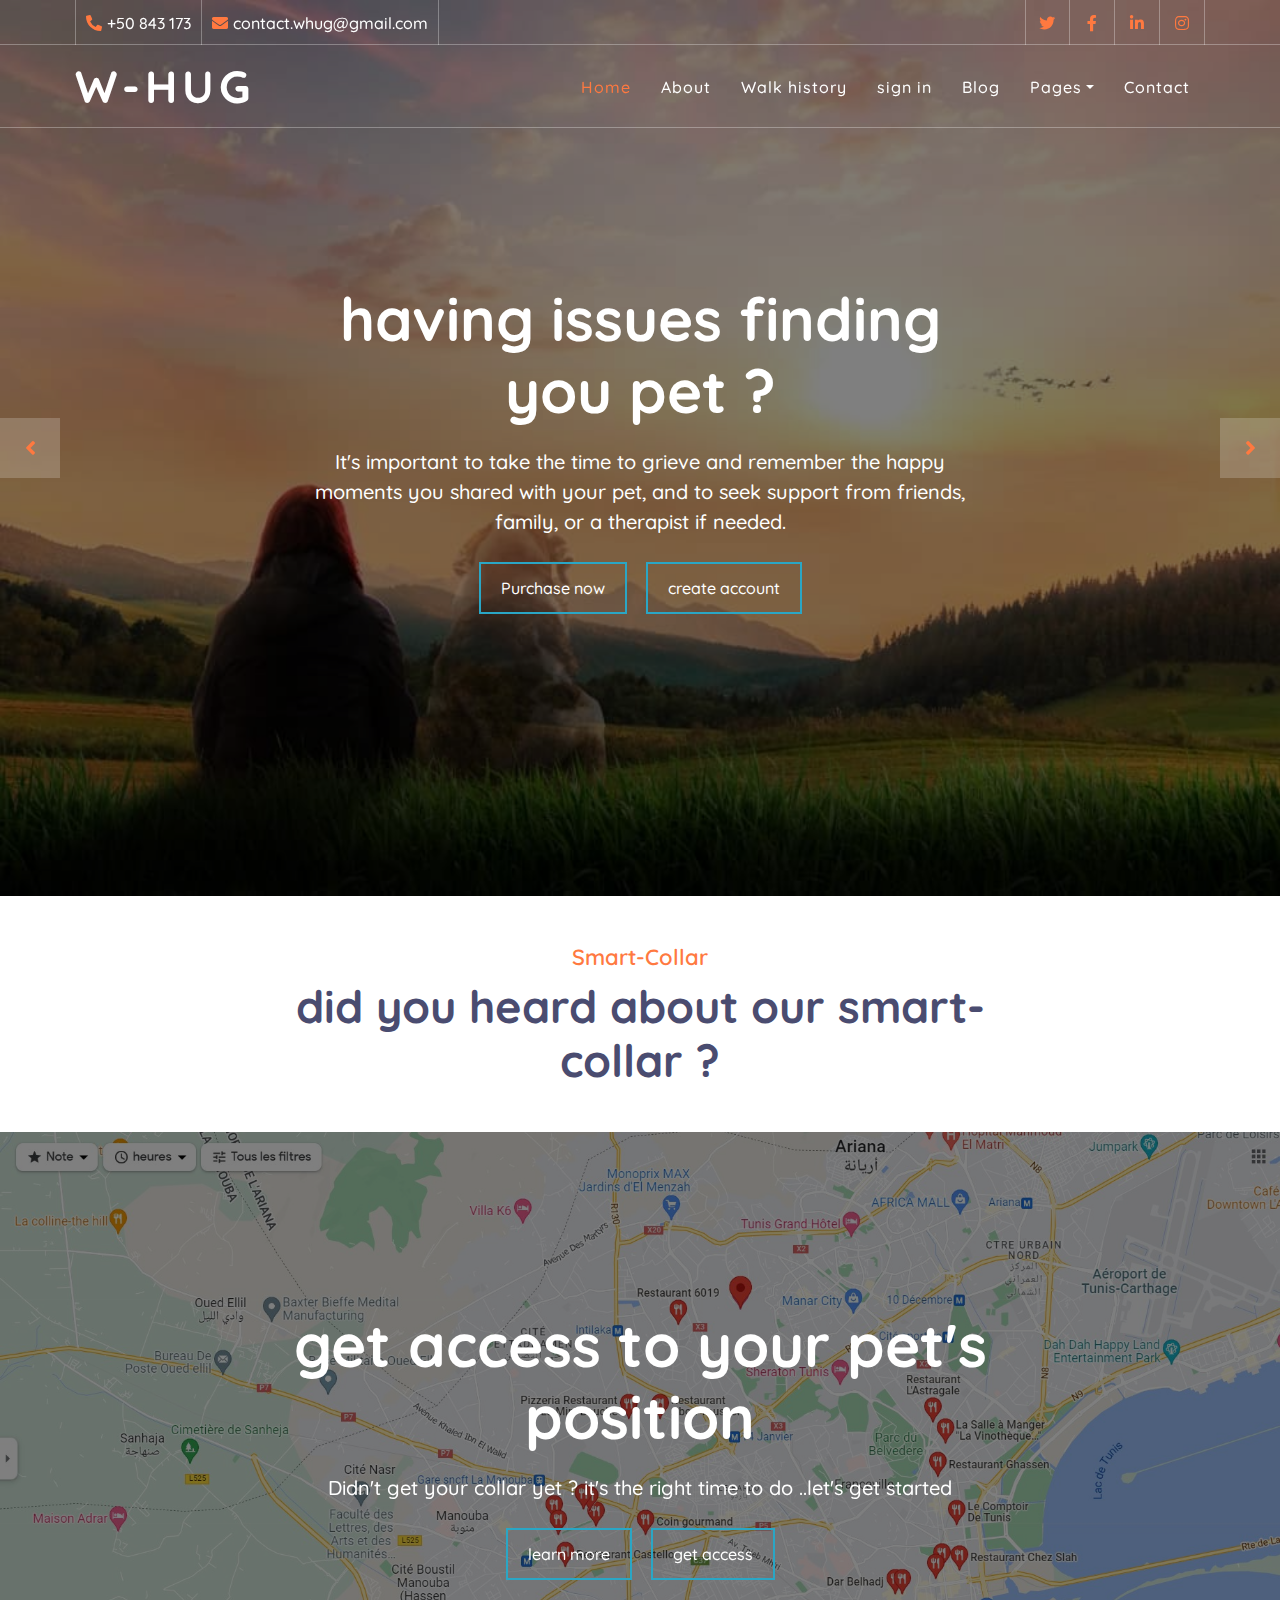
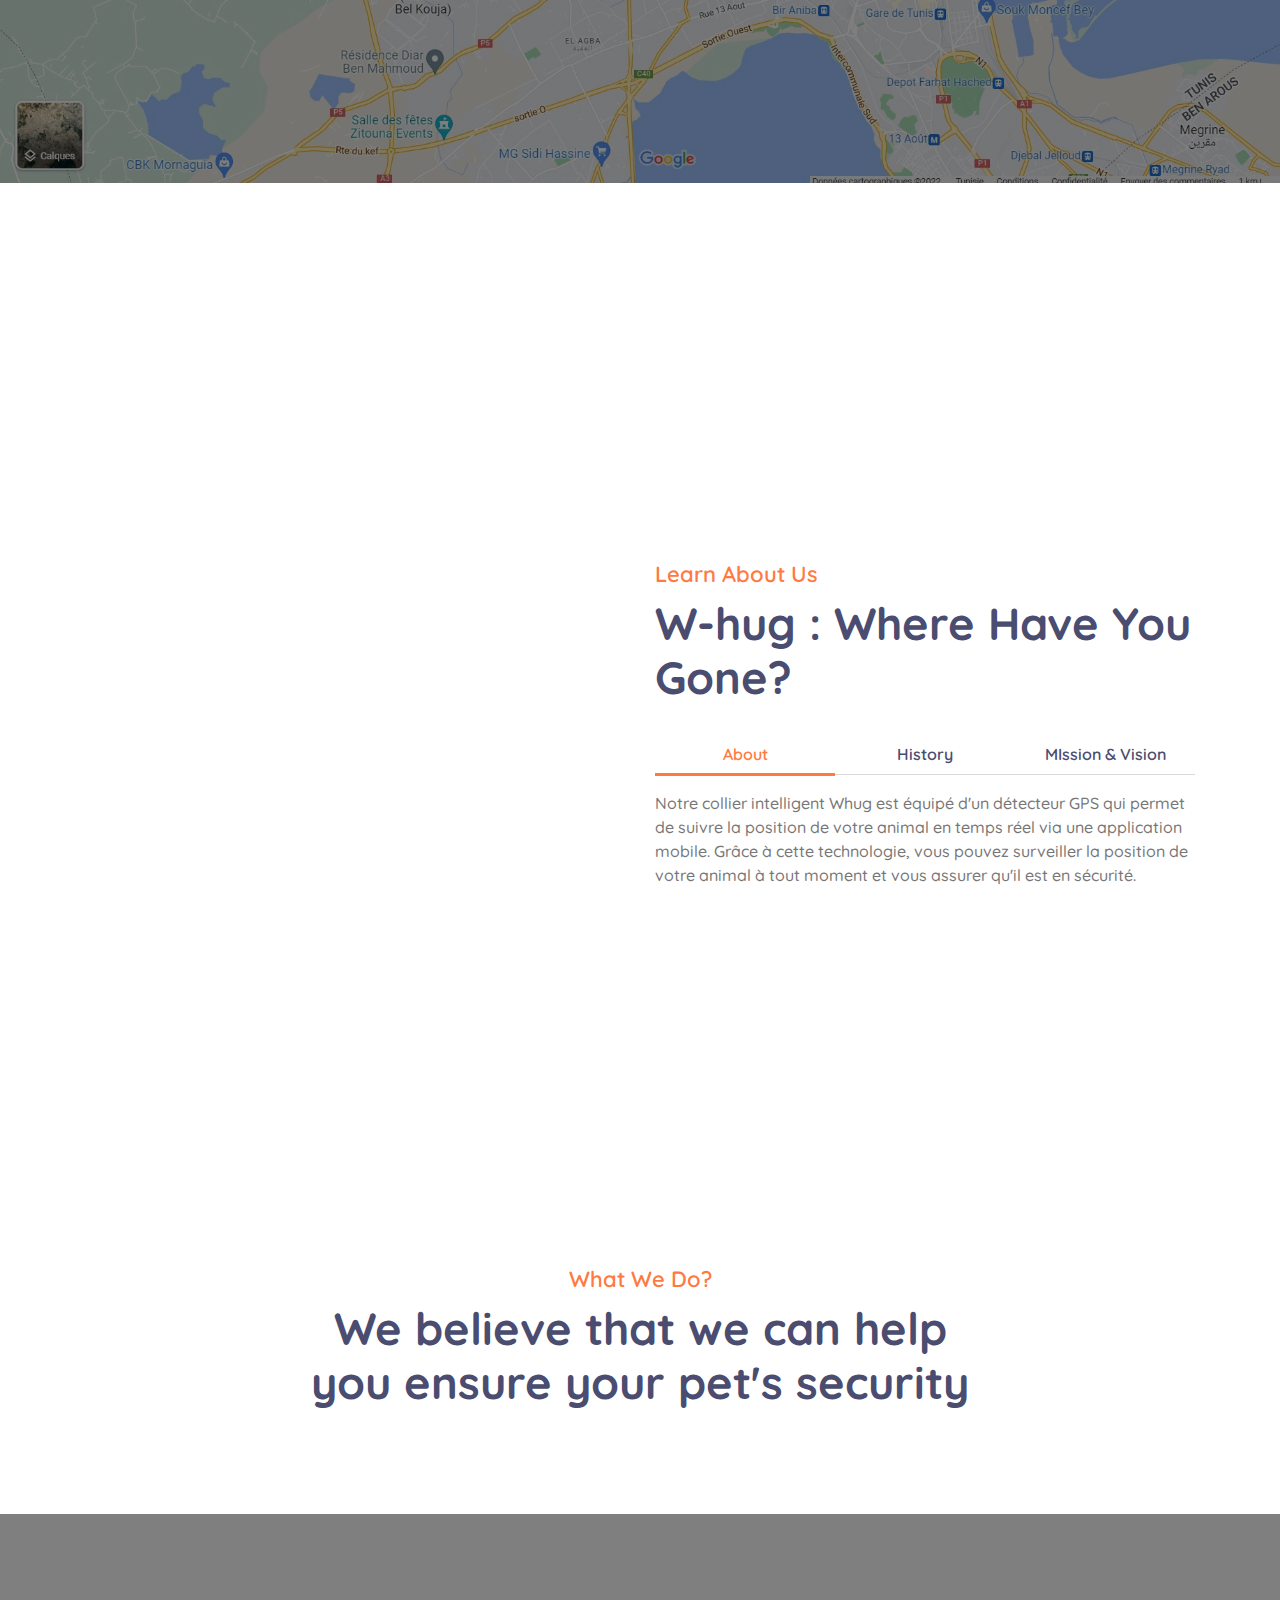
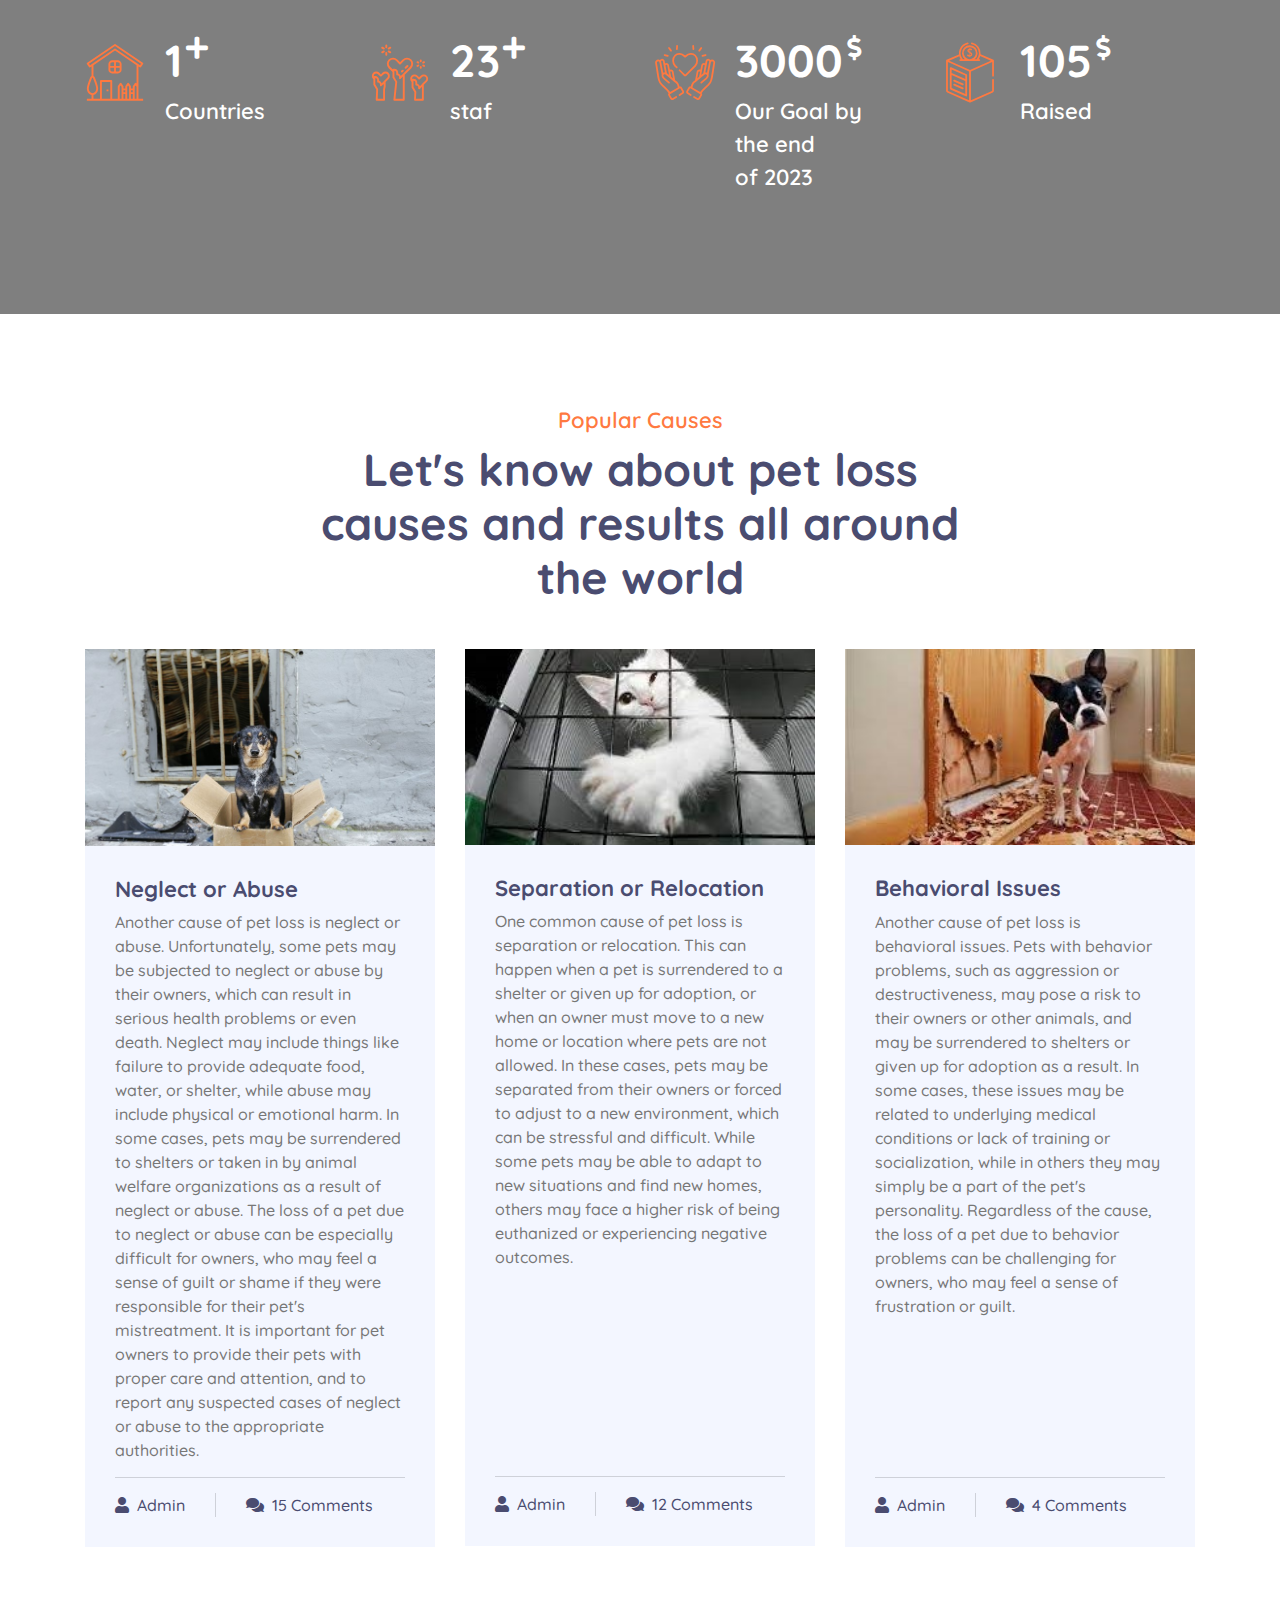
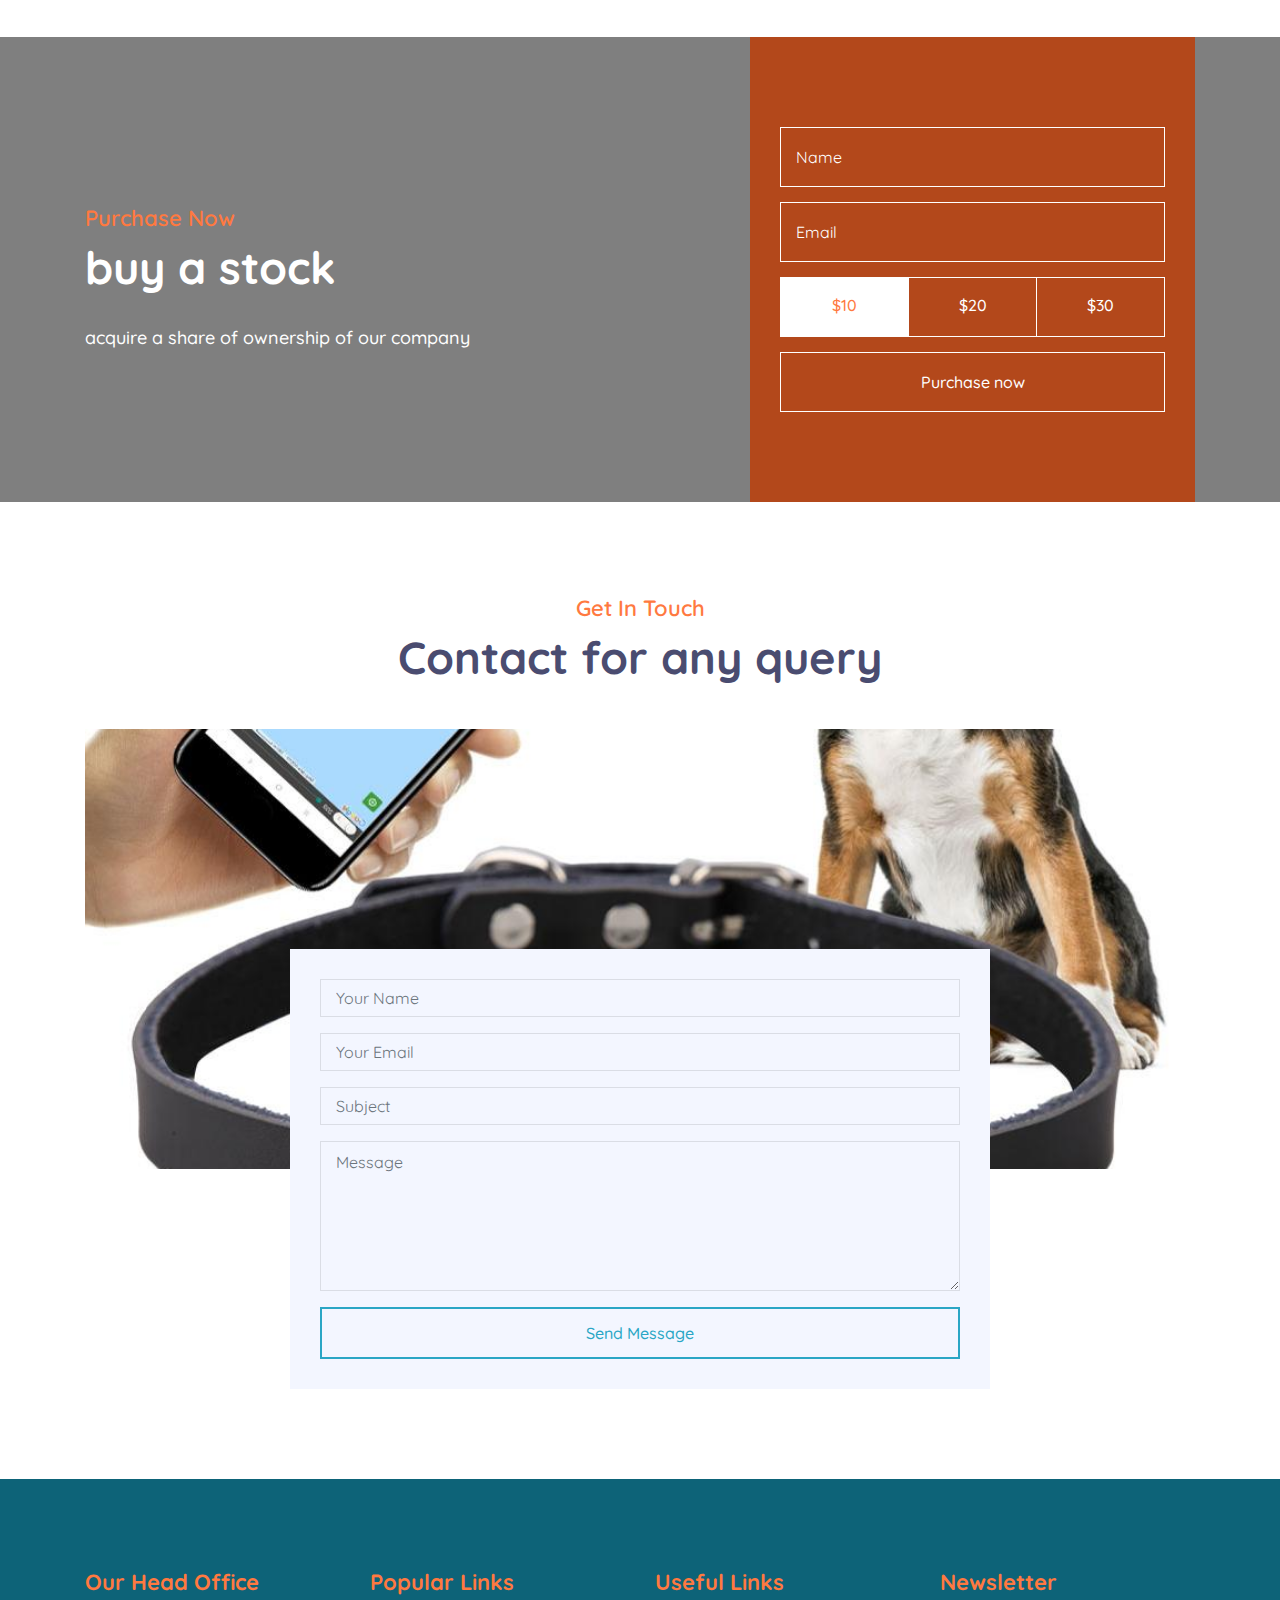
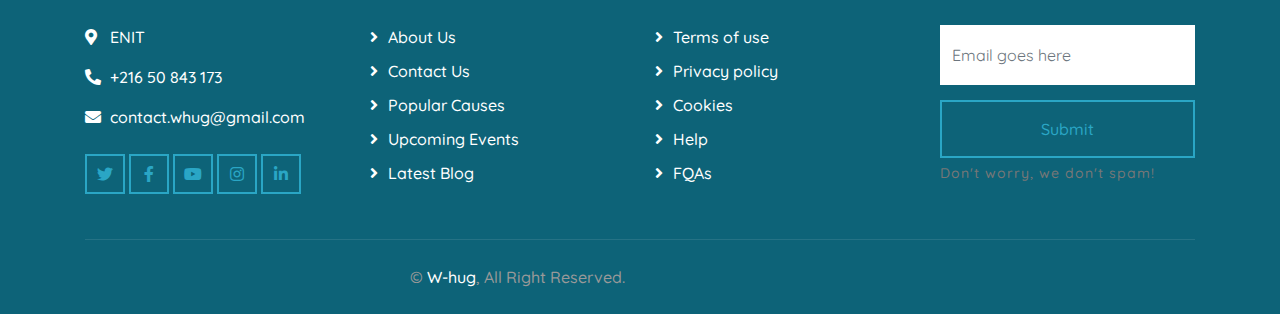
<file: index.html>
<!DOCTYPE html>
<html lang="en">
    <head>
        <meta charset="utf-8">
        <title></title>
        <meta content="width=device-width, initial-scale=1.0" name="viewport">
        <meta content="Free Website Template" name="keywords">
        <meta content="Free Website Template" name="description">

        <!-- Favicon -->
        <link href="img/favicon.ico" rel="icon">

        <!-- Google Font -->
        <link href="https://fonts.googleapis.com/css2?family=Quicksand:wght@300;400;500;600;700&display=swap" rel="stylesheet">
        
        <!-- CSS Libraries -->
        <link href="https://stackpath.bootstrapcdn.com/bootstrap/4.4.1/css/bootstrap.min.css" rel="stylesheet">
        <link href="https://cdnjs.cloudflare.com/ajax/libs/font-awesome/5.10.0/css/all.min.css" rel="stylesheet">
        <link href="lib/flaticon/font/flaticon.css" rel="stylesheet">
        <link href="lib/animate/animate.min.css" rel="stylesheet">
        <link href="lib/owlcarousel/assets/owl.carousel.min.css" rel="stylesheet">

        <!-- Template Stylesheet -->
        <link href="css/style.css" rel="stylesheet">
    </head>

    <body>
        <!-- Top Bar Start -->
        <div class="top-bar d-none d-md-block">
            <div class="container-fluid">
                <div class="row">
                    <div class="col-md-8">
                        <div class="top-bar-left">
                            <div class="text">
                                <i class="fa fa-phone-alt"></i>
                                <p>+50 843 173</p>
                            </div>
                            <div class="text">
                                <i class="fa fa-envelope"></i>
                                <p>contact.whug@gmail.com</p>
                            </div>
                        </div>
                    </div>
                    <div class="col-md-4">
                        <div class="top-bar-right">
                            <div class="social">
                                <a href=""><i class="fab fa-twitter"></i></a>
                                <a href="https://www.facebook.com/profile.php?id=100092212076799"><i class="fab fa-facebook-f"></i></a>
                                <a href=""><i class="fab fa-linkedin-in"></i></a>
                                <a href="https://www.instagram.com/w_hug23/?igshid=MzRlODBiNWFlZA%3D%3D&fbclid=IwAR1pUvfmwkKZszsdjUbsesLUZxEf7L5yAFFzPOFaC2IeJ77J3AyPP_H1HbQ"><i class="fab fa-instagram"></i></a>
                            </div>
                        </div>
                    </div>
                </div>
            </div>
        </div>
        <!-- Top Bar End -->

        <!-- Nav Bar Start -->
        <div class="navbar navbar-expand-lg bg-dark navbar-dark">
            <div class="container-fluid">
                <a href="index.html" class="navbar-brand">W-hug</a>
                <button type="button" class="navbar-toggler" data-toggle="collapse" data-target="#navbarCollapse">
                    <span class="navbar-toggler-icon"></span>
                </button>

                <div class="collapse navbar-collapse justify-content-between" id="navbarCollapse">
                    <div class="navbar-nav ml-auto">
                        <a href="index.html" class="nav-item nav-link active">Home</a>
                        <a href="" class="nav-item nav-link">About</a>
                        <a href="about.html" class="nav-item nav-link">Walk history</a>
                        <a href="service.html" class="nav-item nav-link">sign in</a>
                        <a href="" class="nav-item nav-link">Blog</a>
                        <div class="nav-item dropdown">
                            <a href="#" class="nav-link dropdown-toggle" data-toggle="dropdown">Pages</a>
                            <div class="dropdown-menu">
                                <a href="" class="dropdown-item">Detail Page</a>
                                <a href="" class="dropdown-item">What We Do</a>
                                <!--<a href="" class="dropdown-item">Meet The Team</a>-->
                                <a href="testform.html" class="dropdown-item">Purchase now</a>
                                <!--<a href="" class="dropdown-item">Become A Volunteer</a>-->
                            </div>
                        </div>
                        <a href="contact.html" class="nav-item nav-link">Contact</a>
                    </div>
                </div>
            </div>
        </div>
        <!-- Nav Bar End -->


        <!-- Carousel Start -->
        <div class="carousel">
            <div class="container-fluid">
                <div class="owl-carousel">
                    <div class="carousel-item">
                        <div class="carousel-img">
                            <img src="img/pet11.jpg" alt="Image">
                        </div>
                        <div class="carousel-text">
                            <h1>having issues finding you pet ?</h1>
                            <p>
                                It's important to take the time to grieve and remember the happy moments you shared with your pet, and to seek support from friends, family, or a therapist if needed.                            </p>
                            <div class="carousel-btn">
                                <a class="btn btn-custom" href="testform.html">Purchase now</a>
                                <a class="btn btn-custom" href="team.html">create account</a>
                            </div>
                        </div>
                    </div>
                    <div class="carousel-item">
                        <div class="carousel-img">
                            <img src="img/pet2.jpg" alt="Image">
                        </div>
                        <div class="carousel-text">
                            <h1>Avoid losing you pet</h1>
                            <p>
                                The loss of a pet can be an incredibly difficult and emotional experience for many people. Pets often become a cherished part of our lives and provide us with unconditional love and companionship, so their passing can feel like a significant loss.                    
                            </p>
                            <div class="carousel-btn">
                                <a class="btn btn-custom" href="testform.html">Purchase now</a>
                                <a class="btn btn-custom" href="team.html">create account</a>
                            </div>
                        </div>
                    </div>
                    <div class="carousel-item">
                        <div class="carousel-img">
                            <img src="img/pet3.jpg" alt="Image">
                        </div>
                        <div class="carousel-text">
                            <h1>Get your collar now !</h1>
                            <p>
                                Our color is the solution for you to find your pet. Get yours now !
                           </p>
                            <div class="carousel-btn">
                                <a class="btn btn-custom" href="testform.html">Purchase now</a>
                                <a class="btn btn-custom" href="team.html">create account</a>
                            </div>
                        </div>
                    </div>
                </div>
            </div>
        </div>
        <!-- Carousel End -->

        <div class="chatbot-window hidden">
            <div class="chatbot-header">
              <h3>Customer Support</h3>
              <button class="close-button">&times;</button>
            </div>
            <div class="chatbot-body">
              <div class="message">
                <p>Welcome to Customer Support ! How can I help you today ?</p>
              </div>
            </div>
            <div id="user-input"></div>
            <div class="chatbot-footer">
              <input type="text" placeholder="Your question here ..." />
              <button class="send-button">Envoyer</button>
            </div>
          </div>
        <!-- map start -->
    
    <div class="section-header text-center">
        <p>smart-collar</p>
        <h2>did you heard about our smart-collar ?</h2>
    </div>

    <div class="carousel">
        <div class="container-fluid">
            <div class="owl-carousel">
                <div class="carousel-item">
                    <div class="carousel-img">
                        <img src="img/azerty123.jpg" alt="Image">
                        
                    </div>
                    <div class="carousel-text">
                        <h1>get access to your pet's position </h1>
                        <p>
                        Didn't get your collar yet ? it's the right time to do ..let's get started 
                        <div class="carousel-btn">
                            <a class="btn btn-custom" href="">learn more</a>
                            <a class="btn btn-custom" href="abcdd.html">get access</a>
                        </div>
                    </p>
                      
                        
                        
                    </div>
                </div>
                
                
            </div>
        </div>
    </div>
        
        <!-- map End -->

        <!-- Video Modal Start-->
        <div class="modal fade" id="videoModal" tabindex="-1" role="dialog" aria-labelledby="exampleModalLabel" aria-hidden="true">
            <div class="modal-dialog" role="document">
                <div class="modal-content">
                    <div class="modal-body">
                        <button type="button" class="close" data-dismiss="modal" aria-label="Close">
                            <span aria-hidden="true">&times;</span>
                        </button>        
                        <!-- 16:9 aspect ratio -->
                        <div class="embed-responsive embed-responsive-16by9">
                            <iframe class="embed-responsive-item" src="" id="video"  allowscriptaccess="always" allow="autoplay"></iframe>
                        </div>
                    </div>
                </div>
            </div>
        </div> 
        <!-- Video Modal End -->
        

        <!-- About Start -->
        <div class="about">
            <div class="container">
                <div class="row align-items-center">
                    <div class="col-lg-6">
                        <div class="about-img" data-parallax="scroll" data-image-src="img/about2.jpg"></div>
                    </div>
                    <div class="col-lg-6">
                        <div class="section-header">
                            <p>Learn About Us</p>
                            <h2>W-hug : Where Have You Gone?</h2>
                        </div>
                        <div class="about-tab">
                            <ul class="nav nav-pills nav-justified">
                                <li class="nav-item">
                                    <a class="nav-link active" data-toggle="pill" href="#tab-content-1">About</a>
                                </li>
                                <li class="nav-item">
                                    <a class="nav-link" data-toggle="pill" href="#tab-content-2">History</a>
                                </li>
                                <li class="nav-item">
                                    <a class="nav-link" data-toggle="pill" href="#tab-content-3">MIssion & Vision</a>
                                </li>
                            </ul>

                            <div class="tab-content">
                                <div id="tab-content-1" class="container tab-pane active">
Notre collier intelligent Whug est équipé d'un détecteur GPS qui permet de suivre la position de votre animal en temps réel via une application mobile. 
Grâce à cette technologie, vous pouvez surveiller la position de votre animal à tout moment et vous assurer qu'il est en sécurité.                            </div>
                                <div id="tab-content-2" class="container tab-pane fade">
                                    We are delighted to introduce our new company, W-Hug Where Have You Gone. Founded by first-year computer science Engineering students at ENIT: National School of Engineers of Tunis during the 2022-2023 academic year.

                                    W-Hug creates innovative and reliable solutions for pet owners. We have developed a smart collar equipped with a GPS sensor that tracks your pet's location in real-time. With our advanced technology, you can easily monitor and keep track of your pet's location, ensuring their safety and bringing peace of mind to your daily life.
                                    
                                    Our team is working tirelessly to provide a seamless experience, allowing you to stay connected with your fluffy friends like never before. Join us on this exciting journey!                                </div>
                                <div id="tab-content-3" class="container tab-pane fade">
                                    Notre objectif est de fournir un produit Tunisien, qui représente une solution de suivi en temps réel et qui est à la fois précise et fiable. Notre vision pour Whug est de devenir le leader dans la fourniture de solutions de suivi en temps réel pour les animaux de compagnie en Tunisie et améliorer la vie des animaux de compagnie en leur offrant une liberté de mouvement accrue tout en maintenant leur sécurité
                                </div>
                            </div>
                        </div>
                    </div>
                </div>
            </div>
        </div>
        <!-- About End -->


        <!-- Service Start -->
        <div class="service">
            <div class="container">
                <div class="section-header text-center">
                    <p>What We Do?</p>
                    <h2>We believe that we can help you ensure your pet's security</h2>
                </div>
            </div>
        </div>
        <!-- Service End -->
        
        
        <!-- Facts Start -->
        <div class="facts" data-parallax="scroll" data-image-src="img/facts.jpg">
            <div class="container">
                <div class="row">
                    <div class="col-lg-3 col-md-6">
                        <div class="facts-item">
                            <i class="flaticon-home"></i>
                            <div class="facts-text">
                                <h3 class="facts-plus" data-toggle="counter-up">1</h3>
                                <p>Countries</p>
                            </div>
                        </div>
                    </div>
                    <div class="col-lg-3 col-md-6">
                        <div class="facts-item">
                            <i class="flaticon-charity"></i>
                            <div class="facts-text">
                                <h3 class="facts-plus" data-toggle="counter-up">23</h3>
                                <p>staf</p>
                            </div>
                        </div>
                    </div>
                    <div class="col-lg-3 col-md-6">
                        <div class="facts-item">
                            <i class="flaticon-kindness"></i>
                            <div class="facts-text">
                                <h3 class="facts-dollar" data-toggle="counter-up">3000</h3>
                                <p>Our Goal by <br>the end <br>of 2023</p>
                            </div>
                        </div>
                    </div>
                    <div class="col-lg-3 col-md-6">
                        <div class="facts-item">
                            <i class="flaticon-donation"></i>
                            <div class="facts-text">
                                <h3 class="facts-dollar" data-toggle="counter-up">105</h3>
                                <p>Raised</p>
                            </div>
                        </div>
                    </div>
                </div>
            </div>
        </div>
        <!-- Facts End -->
        
        <!-- Blog Start -->
        <div class="blog">
            <div class="container">
                <!--<div class="section-header text-center">
                    <p>Our Blog</p>
                    <h2>Latest news & articles directly from our blog</h2>
                </div>-->
                <div class="section-header text-center">
                    <p>Popular Causes</p>
                    <h2>Let's know about pet loss causes and results all around the world</h2>
                </div>
                <div class="row">
                    <div class="col-lg-4">
                        <div class="blog-item">
                            <div class="blog-img">
                                <img src="img/loss11.jpg" alt="Image">
                            </div>
                            <div class="blog-text">
                                <h3><a href="#">Neglect or Abuse</a></h3>
                                <p>
                                    Another cause of pet loss is neglect or abuse. Unfortunately, some pets may be subjected to neglect or abuse by their owners, which can result in serious health problems or even death. Neglect may include things like failure to provide adequate food, water, or shelter, while abuse may include physical or emotional harm. In some cases, pets may be surrendered to shelters or taken in by animal welfare organizations as a result of neglect or abuse. The loss of a pet due to neglect or abuse can be especially difficult for owners, who may feel a sense of guilt or shame if they were responsible for their pet's mistreatment. It is important for pet owners to provide their pets with proper care and attention, and to report any suspected cases of neglect or abuse to the appropriate authorities.                                </p>
                            </div>
                            <div class="blog-meta">
                                <p><i class="fa fa-user"></i><a href="">Admin</a></p>
                                <p><i class="fa fa-comments"></i><a href="">15 Comments</a></p>
                            </div>
                        </div>
                    </div>
                    <div class="col-lg-4">
                        <div class="blog-item">
                            <div class="blog-img">
                                <img src="img/loss33.jpg" alt="Image">
                            </div>
                            <div class="blog-text">
                                <h3><a href="#">Separation or Relocation</a></h3>
                                <p>
                                    One common cause of pet loss is separation or relocation. This can happen when a pet is surrendered to a shelter or given up for adoption, or when an owner must move to a new home or location where pets are not allowed. In these cases, pets may be separated from their owners or forced to adjust to a new environment, which can be stressful and difficult. While some pets may be able to adapt to new situations and find new homes, others may face a higher risk of being euthanized or experiencing negative outcomes.                          
                                    <br><br><br><br><br><br><br><br><br>
                                </p>
                            </div>
                            <div class="blog-meta">
                                <p><i class="fa fa-user"></i><a href="">Admin</a></p>
                                <p><i class="fa fa-comments"></i><a href="">12 Comments</a></p>
                            </div>
                        </div>
                    </div>
                    <div class="col-lg-4">
                        <div class="blog-item">
                            <div class="blog-img">
                                <img src="img/loss22.jpg" alt="Image">
                            </div>
                            <div class="blog-text">
                                <h3><a href="#">Behavioral Issues</a></h3>
                                <p>
                                    Another cause of pet loss is behavioral issues. Pets with behavior problems, such as aggression or destructiveness, may pose a risk to their owners or other animals, and may be surrendered to shelters or given up for adoption as a result. In some cases, these issues may be related to underlying medical conditions or lack of training or socialization, while in others they may simply be a part of the pet's personality. Regardless of the cause, the loss of a pet due to behavior problems can be challenging for owners, who may feel a sense of frustration or guilt.                              
                                <br><br><br><br><br><br><br>
                                </p>
                            </div>
                            <div class="blog-meta">
                                <p><i class="fa fa-user"></i><a href="">Admin</a></p>
                                <p><i class="fa fa-comments"></i><a href="">4 Comments</a></p>
                            </div>
                        </div>
                    </div>
                </div>
            </div>
        </div>
        <!-- Blog End -->
        <!-- Causes Start 
        <div class="causes">
            <div class="container">
                <div class="section-header text-center">
                    <p>Popular Causes</p>
                    <h2>Let's know about animals loss causes and results around the world</h2>
                </div>
                <div class="owl-carousel causes-carousel">
                    <div class="causes-item">
                        <div class="causes-img">
                            <img src="img/causes-1.jpg" alt="Image">
                        </div>
                        <div class="causes-progress">
                            <div class="progress">
                                <div class="progress-bar" role="progressbar" aria-valuenow="85" aria-valuemin="0" aria-valuemax="100">
                                    <span>85%</span>
                                </div>
                            </div>
                            <div class="progress-text">
                                <p><strong>Raised:</strong> $100000</p>
                                <p><strong>Goal:</strong> $50000</p>
                            </div>
                        </div>
                        <div class="causes-text">
                            <h3>Lorem ipsum dolor sit</h3>
                            <p>Lorem ipsum dolor sit amet elit. Phasell nec pretium mi. Curabit facilis ornare velit non vulputa</p>
                        </div>
                        <div class="causes-btn">
                            <a class="btn btn-custom">Learn More</a>
                            <a class="btn btn-custom">Purchase now</a>
                        </div>
                    </div>
                    <div class="causes-item">
                        <div class="causes-img">
                            <img src="img/causes-2.jpg" alt="Image">
                        </div>
                        <div class="causes-progress">
                            <div class="progress">
                                <div class="progress-bar" role="progressbar" aria-valuenow="85" aria-valuemin="0" aria-valuemax="100">
                                    <span>85%</span>
                                </div>
                            </div>
                            <div class="progress-text">
                                <p><strong>Raised:</strong> $100000</p>
                                <p><strong>Goal:</strong> $50000</p>
                            </div>
                        </div>
                        <div class="causes-text">
                            <h3>Lorem ipsum dolor sit</h3>
                            <p>Lorem ipsum dolor sit amet elit. Phasell nec pretium mi. Curabit facilis ornare velit non vulputa</p>
                        </div>
                        <div class="causes-btn">
                            <a class="btn btn-custom">Learn More</a>
                            <a class="btn btn-custom">Purchase now</a>
                        </div>
                    </div>
                    <div class="causes-item">
                        <div class="causes-img">
                            <img src="img/causes-3.jpg" alt="Image">
                        </div>
                        <div class="causes-progress">
                            <div class="progress">
                                <div class="progress-bar" role="progressbar" aria-valuenow="85" aria-valuemin="0" aria-valuemax="100">
                                    <span>85%</span>
                                </div>
                            </div>
                            <div class="progress-text">
                                <p><strong>Raised:</strong> $100000</p>
                                <p><strong>Goal:</strong> $50000</p>
                            </div>
                        </div>
                        <div class="causes-text">
                            <h3>Lorem ipsum dolor sit</h3>
                            <p>Lorem ipsum dolor sit amet elit. Phasell nec pretium mi. Curabit facilis ornare velit non vulputa</p>
                        </div>
                        <div class="causes-btn">
                            <a class="btn btn-custom">Learn More</a>
                            <a class="btn btn-custom">Purchase now</a>
                        </div>
                    </div>
                    <div class="causes-item">
                        <div class="causes-img">
                            <img src="img/causes-4.jpg" alt="Image">
                        </div>
                        <div class="causes-progress">
                            <div class="progress">
                                <div class="progress-bar" role="progressbar" aria-valuenow="85" aria-valuemin="0" aria-valuemax="100">
                                    <span>85%</span>
                                </div>
                            </div>
                            <div class="progress-text">
                                <p><strong>Raised:</strong> $100000</p>
                                <p><strong>Goal:</strong> $50000</p>
                            </div>
                        </div>
                        <div class="causes-text">
                            <h3>Lorem ipsum dolor sit</h3>
                            <p>Lorem ipsum dolor sit amet elit. Phasell nec pretium mi. Curabit facilis ornare velit non vulputa</p>
                        </div>
                        <div class="causes-btn">
                            <a class="btn btn-custom">Learn More</a>
                            <a class="btn btn-custom">Purchase now</a>
                        </div>
                    </div>
                </div>
            </div>
        </div>
        Causes End -->
        
        
        <!-- Donate Start -->
        <div class="donate" data-parallax="scroll" data-image-src="img/stock.jpg">
            <div class="container">
                <div class="row align-items-center">
                    <div class="col-lg-7">
                        <div class="donate-content">
                            <div class="section-header">
                                <p>Purchase now</p>
                                <h2>buy a stock</h2>
                            </div>
                            <div class="donate-text">
                                <p>
                                    acquire a share of ownership of our company
                                                                </p>
                            </div>
                        </div>
                    </div>
                    <div class="col-lg-5">
                        <div class="donate-form">
                            <form>
                                <div class="control-group">
                                    <input type="text" class="form-control" placeholder="Name" required="required" />
                                </div>
                                <div class="control-group">
                                    <input type="email" class="form-control" placeholder="Email" required="required" />
                                </div>
                                <div class="btn-group btn-group-toggle" data-toggle="buttons">
                                    <label class="btn btn-custom active">
                                        <input type="radio" name="options" checked> $10
                                    </label>
                                    <label class="btn btn-custom">
                                        <input type="radio" name="options"> $20
                                    </label>
                                    <label class="btn btn-custom">
                                        <input type="radio" name="options"> $30
                                    </label>
                                </div>
                                <div>
                                    <button class="btn btn-custom" type="submit">Purchase now</button>
                                </div>
                            </form>
                        </div>
                    </div>
                </div>
            </div>
        </div>
        <!-- Donate End -->
        
         
        <!-- Event Start 
        <div class="event">
            <div class="container">
                <div class="section-header text-center">
                    <p>Upcoming Events</p>
                    <h2>Be ready for our upcoming events</h2>
                </div>
                <div class="row">
                    <div class="col-lg-6">
                        <div class="event-item">
                            <img src="img/event-1.jpg" alt="Image">
                            <div class="event-content">
                                <div class="event-meta">
                                    <p><i class="fa fa-calendar-alt"></i>01-Jan-45</p>
                                    <p><i class="far fa-clock"></i>8:00 - 10:00</p>
                                    <p><i class="fa fa-map-marker-alt"></i>New York</p>
                                </div>
                                <div class="event-text">
                                    <h3>Lorem ipsum dolor sit</h3>
                                    <p>
                                        Lorem ipsum dolor sit amet elit. Neca pretim miura bitur facili ornare velit non vulpte liqum metus tortor
                                    </p>
                                    <a class="btn btn-custom" href="">Join Now</a>
                                </div>
                            </div>
                        </div>
                    </div>
                    <div class="col-lg-6">
                        <div class="event-item">
                            <img src="img/event-2.jpg" alt="Image">
                            <div class="event-content">
                                <div class="event-meta">
                                    <p><i class="fa fa-calendar-alt"></i>01-Jan-45</p>
                                    <p><i class="far fa-clock"></i>8:00 - 10:00</p>
                                    <p><i class="fa fa-map-marker-alt"></i>New York</p>
                                </div>
                                <div class="event-text">
                                    <h3>Lorem ipsum dolor sit</h3>
                                    <p>
                                        Lorem ipsum dolor sit amet elit. Neca pretim miura bitur facili ornare velit non vulpte liqum metus tortor
                                    </p>
                                    <a class="btn btn-custom" href="">Join Now</a>
                                </div>
                            </div>
                        </div>
                    </div>
                </div>
            </div>
        </div>
        Event End -->
        

        <!-- Team Start 
        <div class="team">
            <div class="container">
                <div class="section-header text-center">
                    <p>Meet Our Team</p>
                    <h2>Awesome guys behind our  activities</h2>
                </div>
                <div class="row">
                    <div class="col-lg-3 col-md-6">
                        <div class="team-item">
                            <div class="team-img">
                                <img src="img/hatem1.jpg" alt="Team Image">
                            </div>
                            <div class="team-text">
                                <h2>Hatem Siala</h2>
                                <p>Production team leader</p>
                                <div class="team-social">
                                    <a href=""><i class="fab fa-twitter"></i></a>
                                    <a href=""><i class="fab fa-facebook-f"></i></a>
                                    <a href=""><i class="fab fa-linkedin-in"></i></a>
                                    <a href=""><i class="fab fa-instagram"></i></a>
                                </div>
                            </div>
                        </div>
                    </div>
                    <div class="col-lg-3 col-md-6">
                        <div class="team-item">
                            <div class="team-img">
                                <img src="img/iheb1.jpg" alt="Team Image">
                            </div>
                            <div class="team-text">
                                <h2>Iheb bEN Soltan</h2>
                                <p>Production team member</p>
                                <div class="team-social">
                                    <a href=""><i class="fab fa-twitter"></i></a>
                                    <a href=""><i class="fab fa-facebook-f"></i></a>
                                    <a href=""><i class="fab fa-linkedin-in"></i></a>
                                    <a href=""><i class="fab fa-instagram"></i></a>
                                </div>
                            </div>
                        </div>
                    </div>
                    <div class="col-lg-3 col-md-6">
                        <div class="team-item">
                            <div class="team-img">
                                <img src="img/siwar.jpg" alt="Team Image">
                            </div>
                            <div class="team-text">
                                <h2>Siwar Terres</h2>
                                <p>Production team member</p>
                                <div class="team-social">
                                    <a href=""><i class="fab fa-twitter"></i></a>
                                    <a href=""><i class="fab fa-facebook-f"></i></a>
                                    <a href=""><i class="fab fa-linkedin-in"></i></a>
                                    <a href=""><i class="fab fa-instagram"></i></a>
                                </div>
                            </div>
                        </div>
                    </div>
                    <div class="col-lg-3 col-md-6">
                        <div class="team-item">
                            <div class="team-img">
                                <img src="img/wafa.jpg" alt="Team Image">
                            </div>
                            <div class="team-text">
                                <h2>Wafa Khlaifi</h2>
                                <p>Production team member</p>
                                <div class="team-social">
                                    <a href=""><i class="fab fa-twitter"></i></a>
                                    <a href=""><i class="fab fa-facebook-f"></i></a>
                                    <a href=""><i class="fab fa-linkedin-in"></i></a>
                                    <a href=""><i class="fab fa-instagram"></i></a>
                                </div>
                            </div>
                        </div>
                    </div>
                    <div class="col-lg-3 col-md-6">
                        <div class="team-item">
                            <div class="team-img">
                                <img src="img/ayoub.jpg" alt="Team Image">
                            </div>
                            <div class="team-text">
                                <h2>Ayoub Dammak</h2>
                                <p>Production team member</p>
                                <div class="team-social">
                                    <a href=""><i class="fab fa-twitter"></i></a>
                                    <a href=""><i class="fab fa-facebook-f"></i></a>
                                    <a href=""><i class="fab fa-linkedin-in"></i></a>
                                    <a href=""><i class="fab fa-instagram"></i></a>
                                </div>
                            </div>
                        </div>
                    </div>
                    <div class="col-lg-3 col-md-6">
                        <div class="team-item">
                            <div class="team-img">
                                <img src="img/molka.jpg" alt="Team Image">
                            </div>
                            <div class="team-text">
                                <h2>Molka Beddi</h2>
                                <p>Production team member</p>
                                <div class="team-social">
                                    <a href=""><i class="fab fa-twitter"></i></a>
                                    <a href=""><i class="fab fa-facebook-f"></i></a>
                                    <a href=""><i class="fab fa-linkedin-in"></i></a>
                                    <a href=""><i class="fab fa-instagram"></i></a>
                                </div>
                            </div>
                        </div>
                    </div>
                </div>
            </div>
        </div>
        Team End -->
        
    
        <!-- Volunteer Start 
        <div class="volunteer" data-parallax="scroll" data-image-src="img/volunteer.jpg">
            <div class="container">
                <div class="row align-items-center">
                    <div class="col-lg-5">
                        <div class="volunteer-form">
                            <form>
                                <div class="control-group">
                                    <input type="text" class="form-control" placeholder="Name" required="required" />
                                </div>
                                <div class="control-group">
                                    <input type="email" class="form-control" placeholder="Email" required="required" />
                                </div>
                                <div class="control-group">
                                    <textarea class="form-control" placeholder="Why you want to become a volunteer?" required="required"></textarea>
                                </div>
                                <div>
                                    <button class="btn btn-custom" type="submit">Become a volunteer</button>
                                </div>
                            </form>
                        </div>
                    </div>
                    <div class="col-lg-7">
                        <div class="volunteer-content">
                            <div class="section-header">
                                <p>Become A Volunteer</p>
                                <h2>Let’s make a difference in the lives of others</h2>
                            </div>
                            <div class="volunteer-text">
                                <p>
                                    Lorem ipsum dolor sit amet elit. Phasellus nec pretium mi. Curabitur facilisis ornare velit non. Aliquam metus tortor, auctor id gravida, viverra quis sem. Curabitur non nisl nec nisi maximus. Aenean convallis porttitor. Aliquam interdum at lacus non blandit.
                                </p>
                            </div>
                        </div>
                    </div>
                </div>
            </div>
        </div>
         Volunteer End -->
        
        
        <!-- Testimonial Start 
        <div class="testimonial">
            <div class="container">
                <div class="section-header text-center">
                    <p>Testimonial</p>
                    <h2>What people are talking about our activities</h2>
                </div>
                <div class="owl-carousel testimonials-carousel">
                    <div class="testimonial-item">
                        <div class="testimonial-profile">
                            <img src="img/testimonial-1.jpg" alt="Image">
                            <div class="testimonial-name">
                                <h3>Person Name</h3>
                                <p>Profession</p>
                            </div>
                        </div>
                        <div class="testimonial-text">
                            <p>
                                Lorem ipsum dolor sit amet elit. Phasel preti mi facilis ornare velit non vulputa. Aliqu metus tortor, auctor id gravid vivera quis
                            </p>
                        </div>
                    </div>
                    <div class="testimonial-item">
                        <div class="testimonial-profile">
                            <img src="img/testimonial-2.jpg" alt="Image">
                            <div class="testimonial-name">
                                <h3>Person Name</h3>
                                <p>Profession</p>
                            </div>
                        </div>
                        <div class="testimonial-text">
                            <p>
                                Lorem ipsum dolor sit amet elit. Phasel preti mi facilis ornare velit non vulputa. Aliqu metus tortor, auctor id gravid vivera quis
                            </p>
                        </div>
                    </div>
                    <div class="testimonial-item">
                        <div class="testimonial-profile">
                            <img src="img/testimonial-3.jpg" alt="Image">
                            <div class="testimonial-name">
                                <h3>Person Name</h3>
                                <p>Profession</p>
                            </div>
                        </div>
                        <div class="testimonial-text">
                            <p>
                                Lorem ipsum dolor sit amet elit. Phasel preti mi facilis ornare velit non vulputa. Aliqu metus tortor, auctor id gravid vivera quis
                            </p>
                        </div>
                    </div>
                    <div class="testimonial-item">
                        <div class="testimonial-profile">
                            <img src="img/testimonial-4.jpg" alt="Image">
                            <div class="testimonial-name">
                                <h3>Person Name</h3>
                                <p>Profession</p>
                            </div>
                        </div>
                        <div class="testimonial-text">
                            <p>
                                Lorem ipsum dolor sit amet elit. Phasel preti mi facilis ornare velit non vulputa. Aliqu metus tortor, auctor id gravid vivera quis
                            </p>
                        </div>
                    </div>
                </div>
            </div>
        </div>
        <!-- Testimonial End -->
        
        
        <!-- Contact Start -->
        <div class="contact">
            <div class="container">
                <div class="section-header text-center">
                    <p>Get In Touch</p>
                    <h2>Contact for any query</h2>
                </div>
                <div class="contact-img">
                    <img src="img/found.jpg" alt="Image">
                </div>
                <div class="contact-form">
                        <div id="success"></div>
                        <form name="sentMessage" id="contactForm" novalidate="novalidate">
                            <div class="control-group">
                                <input type="text" class="form-control" id="name" placeholder="Your Name" required="required" data-validation-required-message="Please enter your name" />
                                <p class="help-block text-danger"></p>
                            </div>
                            <div class="control-group">
                                <input type="email" class="form-control" id="email" placeholder="Your Email" required="required" data-validation-required-message="Please enter your email" />
                                <p class="help-block text-danger"></p>
                            </div>
                            <div class="control-group">
                                <input type="text" class="form-control" id="subject" placeholder="Subject" required="required" data-validation-required-message="Please enter a subject" />
                                <p class="help-block text-danger"></p>
                            </div>
                            <div class="control-group">
                                <textarea class="form-control" id="message" placeholder="Message" required="required" data-validation-required-message="Please enter your message"></textarea>
                                <p class="help-block text-danger"></p>
                            </div>
                            <div>
                                <button class="btn btn-custom" type="submit" id="sendMessageButton">Send Message</button>
                            </div>
                        </form>
                    </div>
            </div>
        </div>
        <!-- Contact End -->

        
        


        <!-- Footer Start -->
        <div class="footer">
            <div class="container">
                <div class="row">
                    <div class="col-lg-3 col-md-6">
                        <div class="footer-contact">
                            <h2>Our Head Office</h2>
                            <p><i class="fa fa-map-marker-alt"></i>ENIT</p>
                            <p><i class="fa fa-phone-alt"></i>+216 50 843 173</p>
                            <p><i class="fa fa-envelope"></i>contact.whug@gmail.com</p>
                            <div class="footer-social">
                                <a class="btn btn-custom" href=""><i class="fab fa-twitter"></i></a>
                                <a class="btn btn-custom" href="https://www.facebook.com/profile.php?id=100092212076799"><i class="fab fa-facebook-f"></i></a>
                                <a class="btn btn-custom" href=""><i class="fab fa-youtube"></i></a>
                                <a class="btn btn-custom" href="https://www.instagram.com/w_hug23/?igshid=MzRlODBiNWFlZA%3D%3D&fbclid=IwAR1pUvfmwkKZszsdjUbsesLUZxEf7L5yAFFzPOFaC2IeJ77J3AyPP_H1HbQ"><i class="fab fa-instagram"></i></a>
                                <a class="btn btn-custom" href=""><i class="fab fa-linkedin-in"></i></a>
                            </div>
                        </div>
                    </div>
                    <div class="col-lg-3 col-md-6">
                        <div class="footer-link">
                            <h2>Popular Links</h2>
                            <a href="">About Us</a>
                            <a href="">Contact Us</a>
                            <a href="">Popular Causes</a>
                            <a href="">Upcoming Events</a>
                            <a href="">Latest Blog</a>
                        </div>
                    </div>
                    <div class="col-lg-3 col-md-6">
                        <div class="footer-link">
                            <h2>Useful Links</h2>
                            <a href="">Terms of use</a>
                            <a href="">Privacy policy</a>
                            <a href="">Cookies</a>
                            <a href="">Help</a>
                            <a href="">FQAs</a>
                        </div>
                    </div>
                    <div class="col-lg-3 col-md-6">
                        <div class="footer-newsletter">
                            <h2>Newsletter</h2>
                            <form>
                                <input class="form-control" placeholder="Email goes here">
                                <button class="btn btn-custom">Submit</button>
                                <label>Don't worry, we don't spam!</label>
                            </form>
                        </div>
                    </div>
                </div>
            </div>
            <div class="container copyright">
                <div class="row">
                    <div class="col-md-6">
                        <p>&copy; <a href="#">W-hug</a>, All Right Reserved.</p>
                    </div>
                    
                </div>
            </div>
        </div>
        <!-- Footer End -->
        
        <!-- Back to top button -->
        <a href="#" class="back-to-top"><i class="fa fa-chevron-up"></i></a>
        
        <!-- Pre Loader -->
        <div id="loader" class="show">
            <div class="loader"></div>
        </div>

        <!-- JavaScript Libraries -->
        <script src="https://code.jquery.com/jquery-3.4.1.min.js"></script>
        <script src="https://stackpath.bootstrapcdn.com/bootstrap/4.4.1/js/bootstrap.bundle.min.js"></script>
        <script src="lib/easing/easing.min.js"></script>
        <script src="lib/owlcarousel/owl.carousel.min.js"></script>
        <script src="lib/waypoints/waypoints.min.js"></script>
        <script src="lib/counterup/counterup.min.js"></script>
        <script src="lib/parallax/parallax.min.js"></script>
        
        <!-- Contact Javascript File -->
        <script src="mail/jqBootstrapValidation.min.js"></script>
        <script src="mail/contact.js"></script>

        <!-- Template Javascript -->
        <script src="js/main.js"></script>
    </body>
</html>
</file>
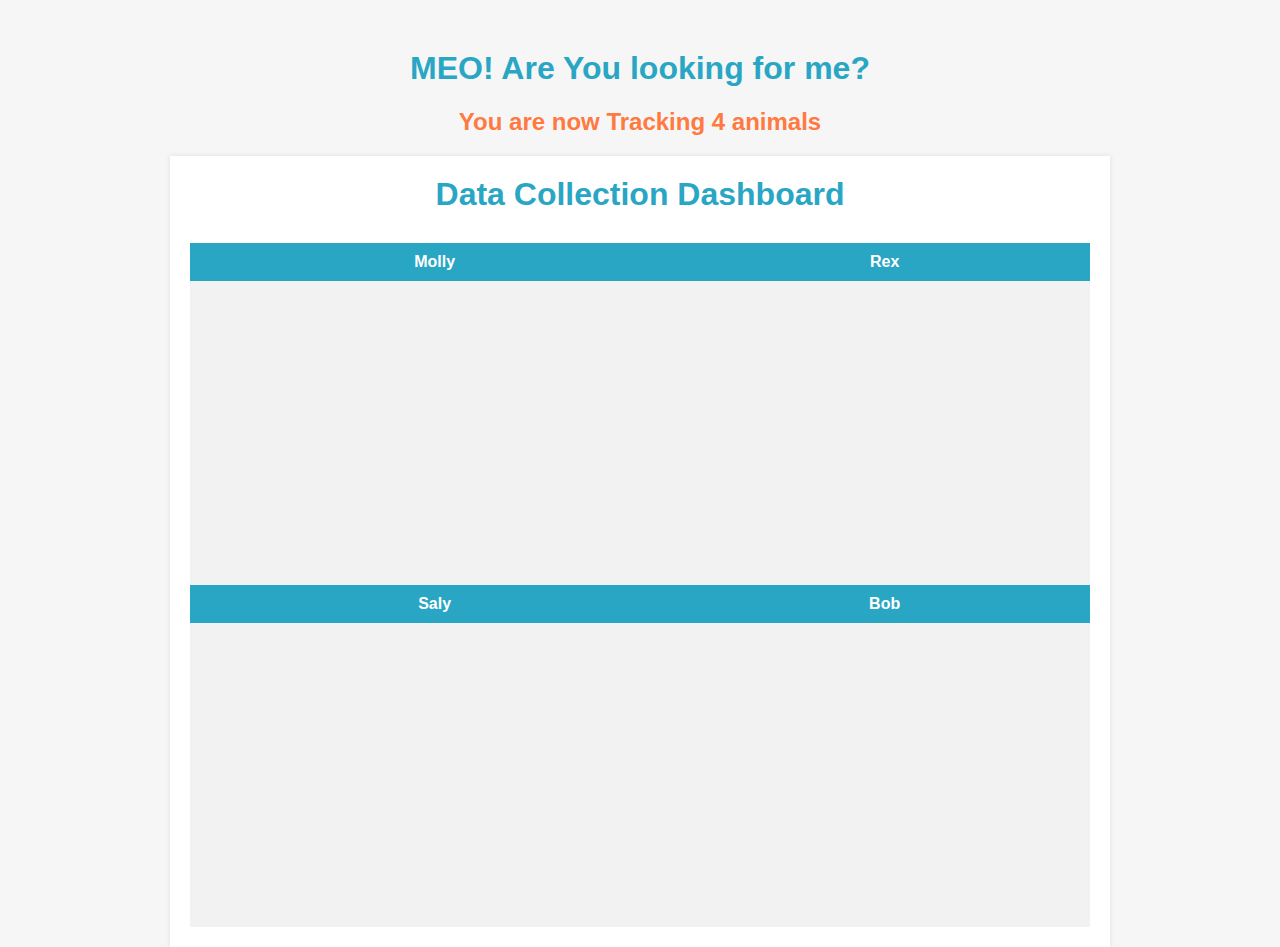
<file: abcdd.html>
<!DOCTYPE html>
<html>
<head>
<style>
    body {
        margin: 0;
        padding: 0;
        font-family: Arial, sans-serif;
        background-color: #F6F6F6;
    }
    
    #container {
        max-width: 900px;
        margin: 0 auto;
        padding: 20px;
        background-color: #FFFFFF;
        box-shadow: 0 0 5px rgba(0, 0, 0, 0.1);
    }
    
    h1 {
        text-align: center;
        color: #2AA6C5;
        margin-top: 0;
    }
    
    table {
        width: 100%;
        border-collapse: collapse;
        margin-top: 30px;
    }
    
    th, td {
        padding: 10px;
        text-align: center;
    }
    
    th {
        background-color: #2AA6C5;
        color: #FFFFFF;
    }
    
    tr:nth-child(even) {
        background-color: #F2F2F2;
    }
    
    .map-container {
        position: relative;
        margin-bottom: 20px;
        height: 0;
        padding-top: 56.25%;
    }
    
    .map-container iframe {
        position: absolute;
        top: 0;
        left: 0;
        width: 100%;
        height: 100%;
        border: none;
    }
    
    h2 {
        color: #FF7940;
    }
    
    h3 {
        color: #2AA6C5;
    }
    .centered-text {
        text-align: center;
        margin-top: 50px;
    }
    
</style>
<title>Data Collection Dashboard</title>
</head>
<body>
    <div class="centered-text">
        <h1>MEO! Are You looking for me?</h1>
        <h2>You are now Tracking 4 animals</h2>
    </div>
<div id="container">
    <h1>Data Collection Dashboard</h1>
    
    <table>
        <tr>
            <th>Molly</th>
            <th>Rex</th>
        </tr>
        <tr>
            <td>
                <div class="map-container">
                    <iframe src="https://www.google.com/maps/embed?pb=!1m18!1m12!1m3!1d25547.79884945125!2d10.109315174316402!3d36.831102!2m3!1f0!2f0!3f0!3m2!1i1024!2i768!4f13.1!3m3!1m2!1s0x12fd330d7a4aafb3%3A0x6e7188efdc14caa7!2sEcole%20Nationale%20d&#39;Ing%C3%A9nieurs%20de%20Tunis!5e0!3m2!1sfr!2stn!4v1685150585712!5m2!1sfr!2stn" ></iframe>                </div>
            </td>
            <td>
                <div class="map-container">
                    <iframe src="https://www.google.com/maps/embed?pb=!1m18!1m12!1m3!1d25547.755338172476!2d10.109315144737446!3d36.831232293222726!2m3!1f0!2f0!3f0!3m2!1i1024!2i768!4f13.1!3m3!1m2!1s0x12fd333723654b7b%3A0xb34ea783a7c8880f!2sManar%20City!5e0!3m2!1sfr!2stn!4v1685151391662!5m2!1sfr!2stn" ></iframe>                </div>
            </td>
        </tr>
        <tr>
            <th>Saly</th>
            <th>Bob</th>
        </tr>
        <tr>
            <td>
                <div class="map-container">
                    <iframe src="https://www.google.com/maps/embed?pb=!1m18!1m12!1m3!1d25547.777093818157!2d10.109315159526925!3d36.83116714664182!2m3!1f0!2f0!3f0!3m2!1i1024!2i768!4f13.1!3m3!1m2!1s0x12fd338d3474aa8f%3A0x1252ce32a94478f9!2smanar%201!5e0!3m2!1sfr!2stn!4v1685150645415!5m2!1sfr!2stn" ></iframe>
                </div>
            </td>
            <td>
                <div class="map-container">
                    <iframe src="https://www.google.com/maps/embed/v1/place?key=AIzaSyA0s1a7phLN0iaD6-UE7m4qP-z21pH0eSc&q=Eiffel+Tower+Paris+France" ></iframe>
                </div>
            </td>
        </tr>
    </table>
    
    
</div>
</body>
</html>
</file>
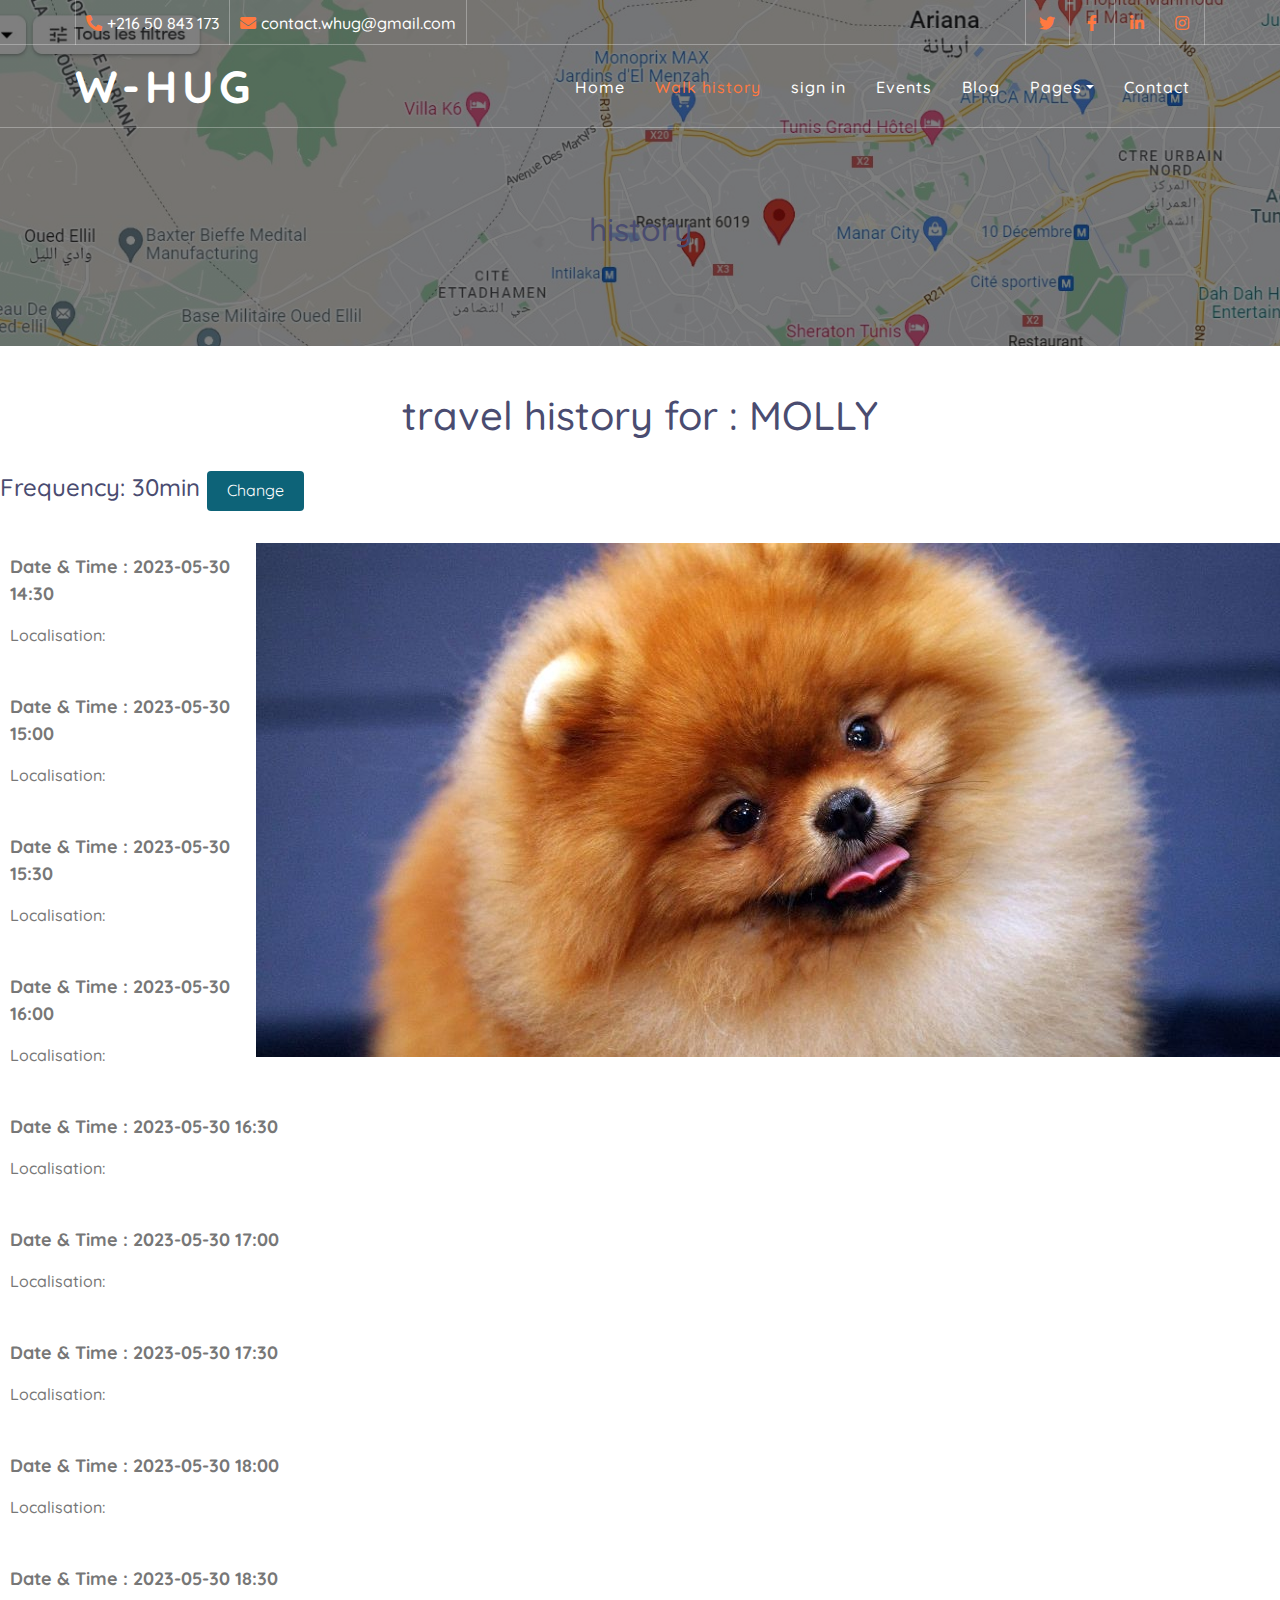
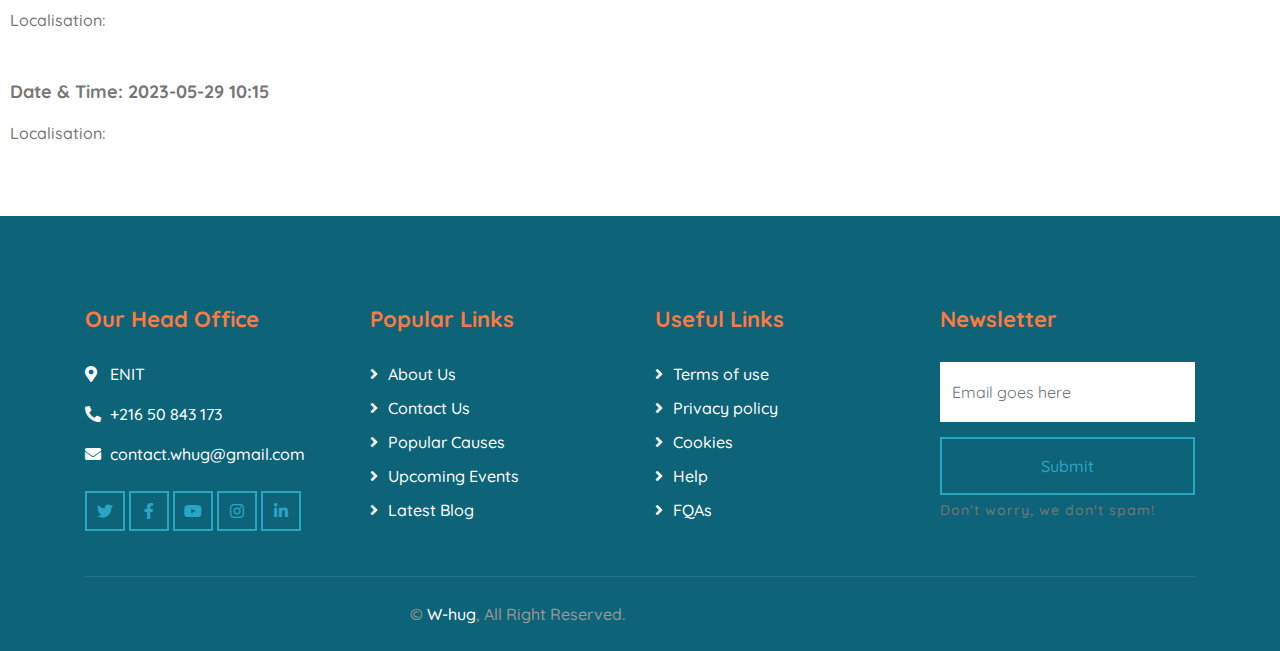
<file: about.html>
<!DOCTYPE html>
<html lang="en">
    <head>
        <meta charset="utf-8">
        <title>W-hug</title>
        <meta content="width=device-width, initial-scale=1.0" name="viewport">
        <meta content="Free Website Template" name="keywords">
        <meta content="Free Website Template" name="description">

        <!-- Favicon -->
        <link href="img/favicon.ico" rel="icon">

        <!-- Google Font -->
        <link href="https://fonts.googleapis.com/css2?family=Quicksand:wght@300;400;500;600;700&display=swap" rel="stylesheet">
        
        <!-- CSS Libraries -->
        <link href="https://stackpath.bootstrapcdn.com/bootstrap/4.4.1/css/bootstrap.min.css" rel="stylesheet">
        <link href="https://cdnjs.cloudflare.com/ajax/libs/font-awesome/5.10.0/css/all.min.css" rel="stylesheet">
        <link href="lib/flaticon/font/flaticon.css" rel="stylesheet">
        <link href="lib/animate/animate.min.css" rel="stylesheet">
        <link href="lib/owlcarousel/assets/owl.carousel.min.css" rel="stylesheet">

        <!-- Template Stylesheet -->
        <link href="css/style.css" rel="stylesheet">
    </head>

    <body>
        <!-- Top Bar Start -->
        <div class="top-bar d-none d-md-block">
            <div class="container-fluid">
                <div class="row">
                    <div class="col-md-8">
                        <div class="top-bar-left">
                            <div class="text">
                                <i class="fa fa-phone-alt"></i>
                                <p>+216 50 843 173</p>
                            </div>
                            <div class="text">
                                <i class="fa fa-envelope"></i>
                                <p>contact.whug@gmail.com</p>
                            </div>
                        </div>
                    </div>
                    <div class="col-md-4">
                        <div class="top-bar-right">
                            <div class="social">
                                <a href=""><i class="fab fa-twitter"></i></a>
                                <a href=""><i class="fab fa-facebook-f"></i></a>
                                <a href=""><i class="fab fa-linkedin-in"></i></a>
                                <a href=""><i class="fab fa-instagram"></i></a>
                            </div>
                        </div>
                    </div>
                </div>
            </div>
        </div>
        <!-- Top Bar End -->

        <!-- Nav Bar Start -->
        <div class="navbar navbar-expand-lg bg-dark navbar-dark">
            <div class="container-fluid">
                <a href="index.html" class="navbar-brand">W-hug</a>
                <button type="button" class="navbar-toggler" data-toggle="collapse" data-target="#navbarCollapse">
                    <span class="navbar-toggler-icon"></span>
                </button>

                <div class="collapse navbar-collapse justify-content-between" id="navbarCollapse">
                    <div class="navbar-nav ml-auto">
                        <a href="index.html" class="nav-item nav-link">Home</a>
                        <a href="about.html" class="nav-item nav-link active">Walk history</a>
                        <a href="service.html" class="nav-item nav-link">sign in</a>
                        <a href="event.html" class="nav-item nav-link">Events</a>
                        <a href="" class="nav-item nav-link">Blog</a>
                        <div class="nav-item dropdown">
                            <a href="#" class="nav-link dropdown-toggle" data-toggle="dropdown">Pages</a>
                            <div class="dropdown-menu">
                                <a href="single.html" class="dropdown-item">Detail Page</a>
                                <a href="testform.html" class="dropdown-item">purschase now</a>
                                <a href="team.html" class="dropdown-item">Meet The Team</a>
                            </div>
                        </div>
                        <a href="contact.html" class="nav-item nav-link">Contact</a>
                    </div>
                </div>
            </div>
        </div>
        <!-- Nav Bar End -->
        
        
        <!-- Page Header Start -->
        <div class="page-headerrr">
            <div class="container">
                <div class="row">
                    <div class="col-12">
                        <h2>history</h2>
                    </div>
                    
                </div>
            </div>
        </div>
        <!-- Page Header End -->
        

        
        <center>
        <h1>travel history for : MOLLY</h1>
    </center>
    <br>
    <h4>Frequency: <span id="frequency">30min</span> <button class="adjust-button" onclick="adjustFrequency()">Change</button>
    </h4>
  <br>
  <div class="image">
    <img src="img/moly.jpg" alt="Image Description" style="float: right;">
  </div>
  <div class="entry">
    <div class="timestamp">
      <p>Date & Time : 2023-05-30 14:30</p>
    </div>
    <div class="location">
      <p>Localisation: <a href="https://maps.google.com/">Google Maps</a></p>
    </div>
  </div>
  <div class="entry">
    <div class="timestamp">
      <p>Date & Time : 2023-05-30 15:00</p>
    </div>
    <div class="location">
      <p>Localisation: <a href="https://maps.google.com/">Google Maps</a></p>
    </div>
  </div>
  <div class="entry">
    <div class="timestamp">
      <p>Date & Time : 2023-05-30 15:30</p>
    </div>
    <div class="location">
      <p>Localisation: <a href="https://maps.google.com/">Google Maps</a></p>
    </div>
  </div>
  <div class="entry">
    <div class="timestamp">
      <p>Date & Time : 2023-05-30 16:00</p>
    </div>
    <div class="location">
      <p>Localisation: <a href="https://maps.google.com/">Google Maps</a></p>
    </div>
  </div>
  <div class="entry">
    <div class="timestamp">
      <p>Date & Time : 2023-05-30 16:30</p>
    </div>
    <div class="location">
      <p>Localisation: <a href="https://maps.google.com/">Google Maps</a></p>
    </div>
  </div>
  <div class="entry">
    <div class="timestamp">
      <p>Date & Time : 2023-05-30 17:00</p>
    </div>
    <div class="location">
      <p>Localisation: <a href="https://maps.google.com/">Google Maps</a></p>
    </div>
  </div>
  <div class="entry">
    <div class="timestamp">
      <p>Date & Time : 2023-05-30 17:30</p>
    </div>
    <div class="location">
      <p>Localisation: <a href="https://maps.google.com/">Google Maps</a></p>
    </div>
  </div>
  <div class="entry">
    <div class="timestamp">
      <p>Date & Time : 2023-05-30 18:00</p>
    </div>
    <div class="location">
      <p>Localisation: <a href="https://maps.google.com/">Google Maps</a></p>
    </div>
  </div>
  <div class="entry">
    <div class="timestamp">
      <p>Date & Time : 2023-05-30 18:30</p>
    </div>
    <div class="location">
      <p>Localisation: <a href="https://maps.google.com/">Google Maps</a></p>
    </div>
  </div>
  
  
  
  <div class="entry">
    <div class="timestamp">
      <p>Date & Time: 2023-05-29 10:15</p>
    </div>
    <div class="location">
      <p>Localisation: <a href="https://maps.google.com/">Google Maps</a></p>
    </div>
  </div>
  
  <script>
    function adjustFrequency() {
      var newFrequency = prompt("Enter the new frequency (in minutes):");
      var frequencyElement = document.getElementById("frequency");
      
      if (newFrequency) {
        frequencyElement.textContent = newFrequency + "min";
      }
    }
  </script>
       

        <!-- Footer Start -->
        <div class="footer">
            <div class="container">
                <div class="row">
                    <div class="col-lg-3 col-md-6">
                        <div class="footer-contact">
                            <h2>Our Head Office</h2>
                            <p><i class="fa fa-map-marker-alt"></i>ENIT</p>
                            <p><i class="fa fa-phone-alt"></i>+216 50 843 173</p>
                            <p><i class="fa fa-envelope"></i>contact.whug@gmail.com</p>
                            <div class="footer-social">
                                <a class="btn btn-custom" href=""><i class="fab fa-twitter"></i></a>
                                <a class="btn btn-custom" href=""><i class="fab fa-facebook-f"></i></a>
                                <a class="btn btn-custom" href=""><i class="fab fa-youtube"></i></a>
                                <a class="btn btn-custom" href=""><i class="fab fa-instagram"></i></a>
                                <a class="btn btn-custom" href=""><i class="fab fa-linkedin-in"></i></a>
                            </div>
                        </div>
                    </div>
                    <div class="col-lg-3 col-md-6">
                        <div class="footer-link">
                            <h2>Popular Links</h2>
                            <a href="">About Us</a>
                            <a href="">Contact Us</a>
                            <a href="">Popular Causes</a>
                            <a href="">Upcoming Events</a>
                            <a href="">Latest Blog</a>
                        </div>
                    </div>
                    <div class="col-lg-3 col-md-6">
                        <div class="footer-link">
                            <h2>Useful Links</h2>
                            <a href="">Terms of use</a>
                            <a href="">Privacy policy</a>
                            <a href="">Cookies</a>
                            <a href="">Help</a>
                            <a href="">FQAs</a>
                        </div>
                    </div>
                    <div class="col-lg-3 col-md-6">
                        <div class="footer-newsletter">
                            <h2>Newsletter</h2>
                            <form>
                                <input class="form-control" placeholder="Email goes here">
                                <button class="btn btn-custom">Submit</button>
                                <label>Don't worry, we don't spam!</label>
                            </form>
                        </div>
                    </div>
                </div>
            </div>
            <div class="container copyright">
                <div class="row">
                    <div class="col-md-6">
                        <p>&copy; <a href="#">W-hug</a>, All Right Reserved.</p>
                    </div>
                    
                </div>
            </div>
        </div>
        <!-- Footer End -->

        <!-- Back to top button -->
        <a href="#" class="back-to-top"><i class="fa fa-chevron-up"></i></a>
        
        <!-- Pre Loader -->
        <div id="loader" class="show">
            <div class="loader"></div>
        </div>

        <!-- JavaScript Libraries -->
        <script src="https://code.jquery.com/jquery-3.4.1.min.js"></script>
        <script src="https://stackpath.bootstrapcdn.com/bootstrap/4.4.1/js/bootstrap.bundle.min.js"></script>
        <script src="lib/easing/easing.min.js"></script>
        <script src="lib/owlcarousel/owl.carousel.min.js"></script>
        <script src="lib/waypoints/waypoints.min.js"></script>
        <script src="lib/counterup/counterup.min.js"></script>
        <script src="lib/parallax/parallax.min.js"></script>
        
        <!-- Contact Javascript File -->
        <script src="mail/jqBootstrapValidation.min.js"></script>
        <script src="mail/contact.js"></script>

        <!-- Template Javascript -->
        <script src="js/main.js"></script>
    </body>
</html>
</file>
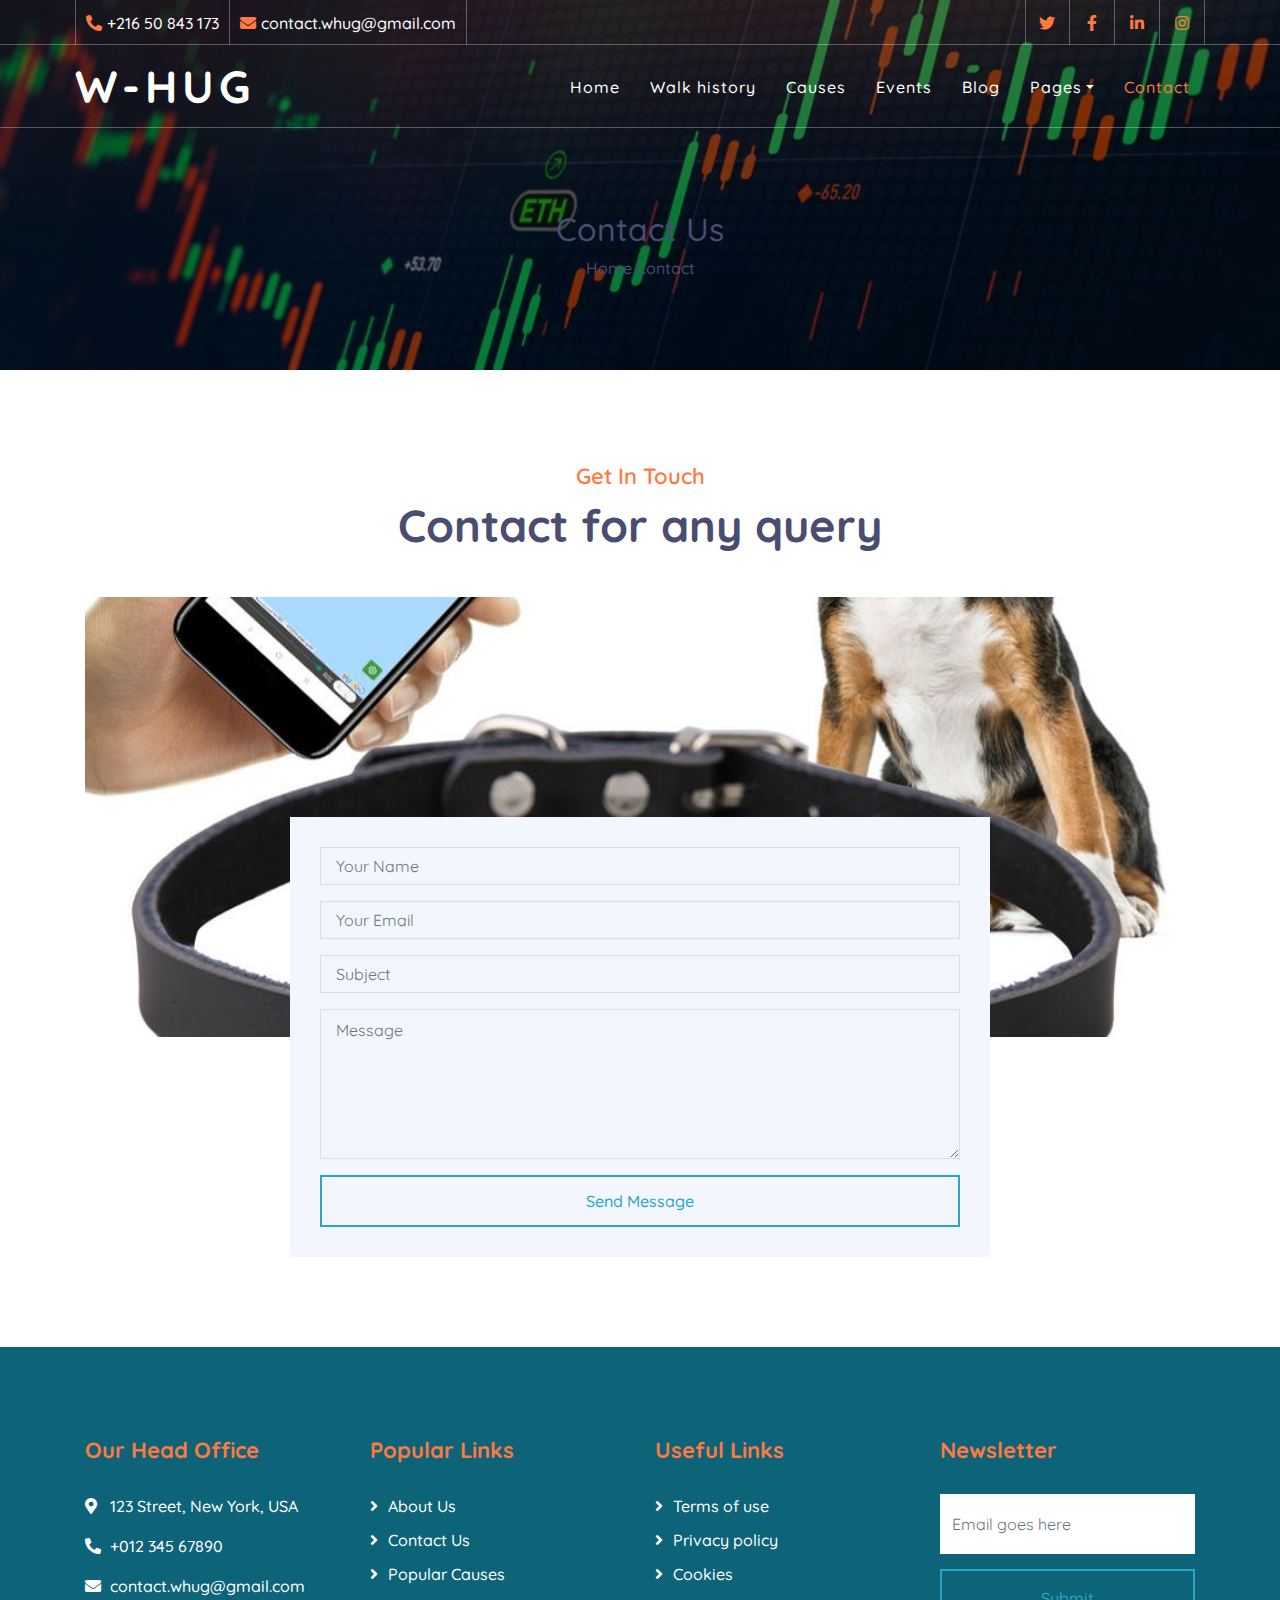
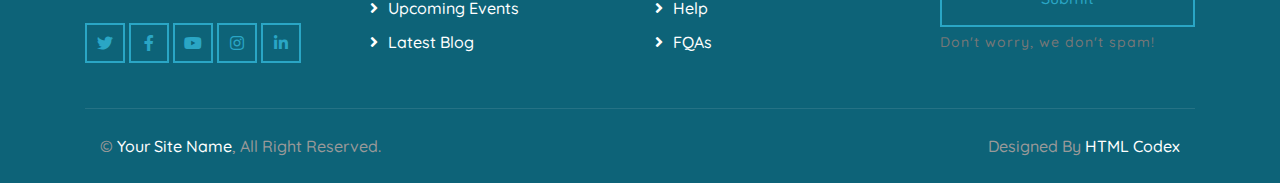
<file: contact.html>
<!DOCTYPE html>
<html lang="en">
    <head>
        <meta charset="utf-8">
        <title>W-hug</title>
        <meta content="width=device-width, initial-scale=1.0" name="viewport">
        <meta content="Free Website Template" name="keywords">
        <meta content="Free Website Template" name="description">

        <!-- Favicon -->
        <link href="img/favicon.ico" rel="icon">

        <!-- Google Font -->
        <link href="https://fonts.googleapis.com/css2?family=Quicksand:wght@300;400;500;600;700&display=swap" rel="stylesheet">
        
        <!-- CSS Libraries -->
        <link href="https://stackpath.bootstrapcdn.com/bootstrap/4.4.1/css/bootstrap.min.css" rel="stylesheet">
        <link href="https://cdnjs.cloudflare.com/ajax/libs/font-awesome/5.10.0/css/all.min.css" rel="stylesheet">
        <link href="lib/flaticon/font/flaticon.css" rel="stylesheet">
        <link href="lib/animate/animate.min.css" rel="stylesheet">
        <link href="lib/owlcarousel/assets/owl.carousel.min.css" rel="stylesheet">

        <!-- Template Stylesheet -->
        <link href="css/style.css" rel="stylesheet">
    </head>

    <body>
        <!-- Top Bar Start -->
        <div class="top-bar d-none d-md-block">
            <div class="container-fluid">
                <div class="row">
                    <div class="col-md-8">
                        <div class="top-bar-left">
                            <div class="text">
                                <i class="fa fa-phone-alt"></i>
                                <p>+216 50 843 173</p>
                            </div>
                            <div class="text">
                                <i class="fa fa-envelope"></i>
                                <p>contact.whug@gmail.com</p>
                            </div>
                        </div>
                    </div>
                    <div class="col-md-4">
                        <div class="top-bar-right">
                            <div class="social">
                                <a href=""><i class="fab fa-twitter"></i></a>
                                <a href=""><i class="fab fa-facebook-f"></i></a>
                                <a href=""><i class="fab fa-linkedin-in"></i></a>
                                <a href=""><i class="fab fa-instagram"></i></a>
                            </div>
                        </div>
                    </div>
                </div>
            </div>
        </div>
        <!-- Top Bar End -->

        <!-- Nav Bar Start -->
        <div class="navbar navbar-expand-lg bg-dark navbar-dark">
            <div class="container-fluid">
                <a href="index.html" class="navbar-brand">W-hug</a>
                <button type="button" class="navbar-toggler" data-toggle="collapse" data-target="#navbarCollapse">
                    <span class="navbar-toggler-icon"></span>
                </button>

                <div class="collapse navbar-collapse justify-content-between" id="navbarCollapse">
                    <div class="navbar-nav ml-auto">
                        <a href="index.html" class="nav-item nav-link">Home</a>
                        <a href="index.html" class="nav-item nav-link">Walk history</a>
                        <a href="index.html" class="nav-item nav-link">Causes</a>
                        <a href="index.html" class="nav-item nav-link">Events</a>
                        <a href="index.html" class="nav-item nav-link">Blog</a>
                        <div class="nav-item dropdown">
                            <a href="#" class="nav-link dropdown-toggle" data-toggle="dropdown">Pages</a>
                            <div class="dropdown-menu">
                                <a href="index.html" class="dropdown-item">Detail Page</a>
                                <a href="index.html" class="dropdown-item">What We Do</a>
                                <a href="index.html" class="dropdown-item">Meet The Team</a>
                            </div>
                        </div>
                        <a href="contact.html" class="nav-item nav-link active">Contact</a>
                    </div>
                </div>
            </div>
        </div>
        <!-- Nav Bar End -->
        
        
        <!-- Page Header Start -->
        <div class="stockk">
            <div class="container">
                <div class="row">
                    <div class="col-12">
                        <h2>Contact Us</h2>
                    </div>
                    <div class="col-12">
                        <a href="">Home</a>
                        <a href="">Contact</a>
                    </div>
                </div>
            </div>
        </div>
        <!-- Page Header End -->
        
        
        
        <!-- Contact Start -->
        <div class="contact">
            <div class="container">
                <div class="section-header text-center">
                    <p>Get In Touch</p>
                    <h2>Contact for any query</h2>
                </div>
                <div class="contact-img">
                    <img src="img/found.jpg" alt="Image">
                </div>
                <div class="contact-form">
                        <div id="success"></div>
                        <form name="sentMessage" id="contactForm" novalidate="novalidate">
                            <div class="control-group">
                                <input type="text" class="form-control" id="name" placeholder="Your Name" required="required" data-validation-required-message="Please enter your name" />
                                <p class="help-block text-danger"></p>
                            </div>
                            <div class="control-group">
                                <input type="email" class="form-control" id="email" placeholder="Your Email" required="required" data-validation-required-message="Please enter your email" />
                                <p class="help-block text-danger"></p>
                            </div>
                            <div class="control-group">
                                <input type="text" class="form-control" id="subject" placeholder="Subject" required="required" data-validation-required-message="Please enter a subject" />
                                <p class="help-block text-danger"></p>
                            </div>
                            <div class="control-group">
                                <textarea class="form-control" id="message" placeholder="Message" required="required" data-validation-required-message="Please enter your message"></textarea>
                                <p class="help-block text-danger"></p>
                            </div>
                            <div>
                                <button class="btn btn-custom" type="submit" id="sendMessageButton">Send Message</button>
                            </div>
                        </form>
                    </div>
            </div>
        </div>
        <!-- Contact End -->


        <!-- Footer Start -->
        <div class="footer">
            <div class="container">
                <div class="row">
                    <div class="col-lg-3 col-md-6">
                        <div class="footer-contact">
                            <h2>Our Head Office</h2>
                            <p><i class="fa fa-map-marker-alt"></i>123 Street, New York, USA</p>
                            <p><i class="fa fa-phone-alt"></i>+012 345 67890</p>
                            <p><i class="fa fa-envelope"></i>contact.whug@gmail.com</p>
                            <div class="footer-social">
                                <a class="btn btn-custom" href=""><i class="fab fa-twitter"></i></a>
                                <a class="btn btn-custom" href=""><i class="fab fa-facebook-f"></i></a>
                                <a class="btn btn-custom" href=""><i class="fab fa-youtube"></i></a>
                                <a class="btn btn-custom" href=""><i class="fab fa-instagram"></i></a>
                                <a class="btn btn-custom" href=""><i class="fab fa-linkedin-in"></i></a>
                            </div>
                        </div>
                    </div>
                    <div class="col-lg-3 col-md-6">
                        <div class="footer-link">
                            <h2>Popular Links</h2>
                            <a href="">About Us</a>
                            <a href="">Contact Us</a>
                            <a href="">Popular Causes</a>
                            <a href="">Upcoming Events</a>
                            <a href="">Latest Blog</a>
                        </div>
                    </div>
                    <div class="col-lg-3 col-md-6">
                        <div class="footer-link">
                            <h2>Useful Links</h2>
                            <a href="">Terms of use</a>
                            <a href="">Privacy policy</a>
                            <a href="">Cookies</a>
                            <a href="">Help</a>
                            <a href="">FQAs</a>
                        </div>
                    </div>
                    <div class="col-lg-3 col-md-6">
                        <div class="footer-newsletter">
                            <h2>Newsletter</h2>
                            <form>
                                <input class="form-control" placeholder="Email goes here">
                                <button class="btn btn-custom">Submit</button>
                                <label>Don't worry, we don't spam!</label>
                            </form>
                        </div>
                    </div>
                </div>
            </div>
            <div class="container copyright">
                <div class="row">
                    <div class="col-md-6">
                        <p>&copy; <a href="#">Your Site Name</a>, All Right Reserved.</p>
                    </div>
                    <div class="col-md-6">
                        <p>Designed By <a href="https://htmlcodex.com">HTML Codex</a></p>
                    </div>
                </div>
            </div>
        </div>
        <!-- Footer End -->

        <!-- Back to top button -->
        <a href="#" class="back-to-top"><i class="fa fa-chevron-up"></i></a>
        
        <!-- Pre Loader -->
        <div id="loader" class="show">
            <div class="loader"></div>
        </div>

        <!-- JavaScript Libraries -->
        <script src="https://code.jquery.com/jquery-3.4.1.min.js"></script>
        <script src="https://stackpath.bootstrapcdn.com/bootstrap/4.4.1/js/bootstrap.bundle.min.js"></script>
        <script src="lib/easing/easing.min.js"></script>
        <script src="lib/owlcarousel/owl.carousel.min.js"></script>
        <script src="lib/waypoints/waypoints.min.js"></script>
        <script src="lib/counterup/counterup.min.js"></script>
        <script src="lib/parallax/parallax.min.js"></script>
        
        <!-- Contact Javascript File -->
        <script src="mail/jqBootstrapValidation.min.js"></script>
        <script src="mail/contact.js"></script>

        <!-- Template Javascript -->
        <script src="js/main.js"></script>
    </body>
</html>
</file>
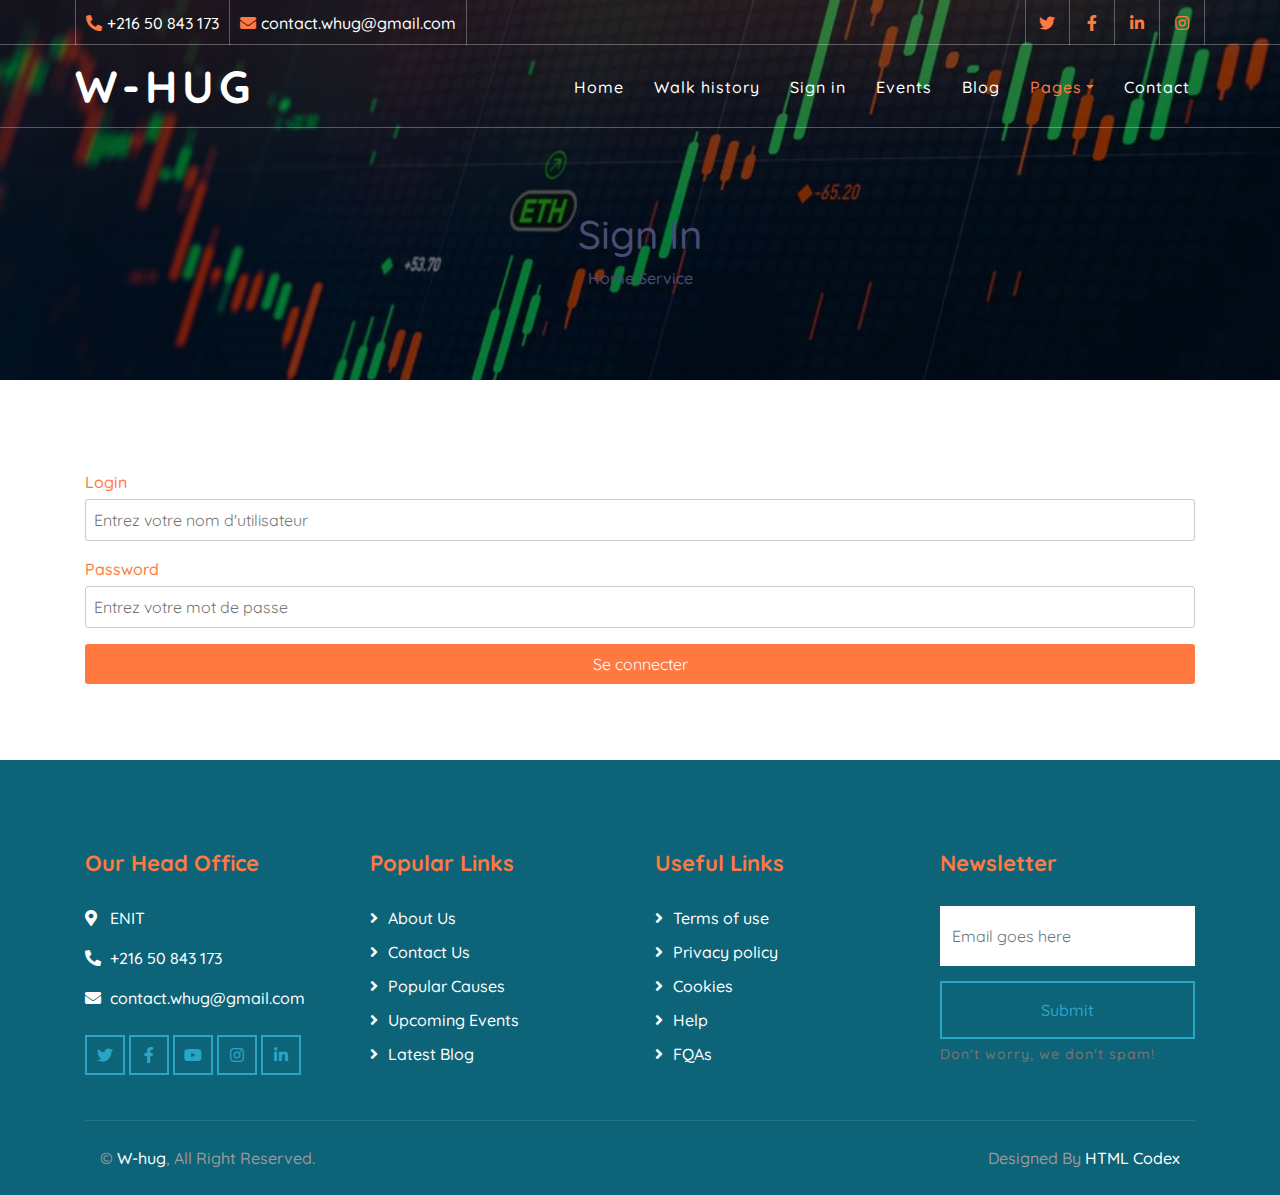
<file: service.html>
<!DOCTYPE html>
<html lang="en">
<head>
    <meta charset="utf-8">
    <title>w-hug</title>
    <meta content="width=device-width, initial-scale=1.0" name="viewport">
    <meta content="Free Website Template" name="keywords">
    <meta content="Free Website Template" name="description">

    <!-- Favicon -->
    <link href="img/favicon.ico" rel="icon">

    <!-- Google Font -->
    <link href="https://fonts.googleapis.com/css2?family=Quicksand:wght@300;400;500;600;700&display=swap" rel="stylesheet">

    <!-- CSS Libraries -->
    <link href="https://stackpath.bootstrapcdn.com/bootstrap/4.4.1/css/bootstrap.min.css" rel="stylesheet">
    <link href="https://cdnjs.cloudflare.com/ajax/libs/font-awesome/5.10.0/css/all.min.css" rel="stylesheet">
    <link href="lib/flaticon/font/flaticon.css" rel="stylesheet">
    <link href="lib/animate/animate.min.css" rel="stylesheet">
    <link href="lib/owlcarousel/assets/owl.carousel.min.css" rel="stylesheet">

    <!-- Template Stylesheet -->
    <link href="css/style.css" rel="stylesheet">
</head>

<body>
    <!-- Top Bar Start -->
    <div class="top-bar d-none d-md-block">
        <div class="container-fluid">
            <div class="row">
                <div class="col-md-8">
                    <div class="top-bar-left">
                        <div class="text">
                            <i class="fa fa-phone-alt"></i>
                            <p>+216 50 843 173</p>
                        </div>
                        <div class="text">
                            <i class="fa fa-envelope"></i>
                            <p>contact.whug@gmail.com</p>
                        </div>
                    </div>
                </div>
                <div class="col-md-4">
                    <div class="top-bar-right">
                        <div class="social">
                            <a href=""><i class="fab fa-twitter"></i></a>
                            <a href=""><i class="fab fa-facebook-f"></i></a>
                            <a href=""><i class="fab fa-linkedin-in"></i></a>
                            <a href=""><i class="fab fa-instagram"></i></a>
                        </div>
                    </div>
                </div>
            </div>
        </div>
    </div>
    <!-- Top Bar End -->

    <!-- Nav Bar Start -->
    <div class="navbar navbar-expand-lg bg-dark navbar-dark">
        <div class="container-fluid">
            <a href="index.html" class="navbar-brand">W-hug</a>
            <button type="button" class="navbar-toggler" data-toggle="collapse" data-target="#navbarCollapse">
                <span class="navbar-toggler-icon"></span>
            </button>

            <div class="collapse navbar-collapse justify-content-between" id="navbarCollapse">
                <div class="navbar-nav ml-auto">
                    <a href="index.html" class="nav-item nav-link">Home</a>
                    <a href="about.html" class="nav-item nav-link">Walk history</a>
                    <a href="service.html" class="nav-item nav-link">Sign in</a>
                    <a href="" class="nav-item nav-link">Events</a>
                    <a href="" class="nav-item nav-link">Blog</a>
                    <div class="nav-item dropdown">
                        <a href="#" class="nav-link dropdown-toggle active" data-toggle="dropdown">Pages</a>
                        <div class="dropdown-menu">
                            <a href="" class="dropdown-item">Detail Page</a>
                            <a href="" class="dropdown-item">What We Do</a>
                            <a href="" class="dropdown-item">Meet The Team</a>
                        </div>
                    </div>
                    <a href="contact.html" class="nav-item nav-link">Contact</a>
                </div>
            </div>
        </div>
    </div>
    <!-- Nav Bar End -->

    <!-- Page Header Start -->
    <div class="stockk">
        <div class="container">
            <div class="row">
                <div class="col-12">
                    <h1>Sign In </h1>
                </div>
                <div class="col-12">
                    <a href="index.html">Home</a>
                    <a href="">Service</a>
                </div>
            </div>
        </div>
    </div>
    <!-- Page Header End -->

    <!-- Service Start -->
    <div class="service">
        <div class="container">
            <style>
                .form-group label {
                    display: block;
                    margin-bottom: 5px;
                    color: #FF7940;
                }

                .form-group input[type="text"],
                .form-group input[type="password"] {
                    width: 100%;
                    padding: 8px;
                    border-radius: 3px;
                    border: 1px solid #CCC;
                }

                .form-group button {
                    width: 100%;
                    padding: 8px;
                    background-color: #FF7940;
                    border: none;
                    color: #FFF;
                    cursor: pointer;
                    border-radius: 3px;
                }

                .form-group button:hover {
                    background-color: #FF6A00;
                }
            </style>
            <form>
                <div class="form-group">
                    <label for="username">Login</label>
                    <input type="text" id="username" placeholder="Entrez votre nom d'utilisateur">
                </div>
                <div class="form-group">
                    <label for="password"> Password</label>
                    <input type="password" id="password" placeholder="Entrez votre mot de passe">
                </div>
                <div class="form-group">
                    <button type="submit">Se connecter</button>
                </div>
            </form>
        </div>
    </div>
    <!-- Service End -->
    
    <!-- JavaScript Libraries -->
    <script src="https://code.jquery.com/jquery-3.4.1.min.js"></script>
    <script src="https://stackpath.bootstrapcdn.com/bootstrap/4.4.1/js/bootstrap.bundle.min.js"></script>
    <script src="lib/easing/easing.min.js"></script>
    <script src="lib/owlcarousel/owl.carousel.min.js"></script>

    <!-- Template Javascript -->
    <script src="js/main.js"></script>



        <!-- Footer Start -->
        <div class="footer">
            <div class="container">
                <div class="row">
                    <div class="col-lg-3 col-md-6">
                        <div class="footer-contact">
                            <h2>Our Head Office</h2>
                            <p><i class="fa fa-map-marker-alt"></i>ENIT</p>
                            <p><i class="fa fa-phone-alt"></i>+216 50 843 173</p>
                            <p><i class="fa fa-envelope"></i>contact.whug@gmail.com</p>
                            <div class="footer-social">
                                <a class="btn btn-custom" href=""><i class="fab fa-twitter"></i></a>
                                <a class="btn btn-custom" href=""><i class="fab fa-facebook-f"></i></a>
                                <a class="btn btn-custom" href=""><i class="fab fa-youtube"></i></a>
                                <a class="btn btn-custom" href=""><i class="fab fa-instagram"></i></a>
                                <a class="btn btn-custom" href=""><i class="fab fa-linkedin-in"></i></a>
                            </div>
                        </div>
                    </div>
                    <div class="col-lg-3 col-md-6">
                        <div class="footer-link">
                            <h2>Popular Links</h2>
                            <a href="">About Us</a>
                            <a href="">Contact Us</a>
                            <a href="">Popular Causes</a>
                            <a href="">Upcoming Events</a>
                            <a href="">Latest Blog</a>
                        </div>
                    </div>
                    <div class="col-lg-3 col-md-6">
                        <div class="footer-link">
                            <h2>Useful Links</h2>
                            <a href="">Terms of use</a>
                            <a href="">Privacy policy</a>
                            <a href="">Cookies</a>
                            <a href="">Help</a>
                            <a href="">FQAs</a>
                        </div>
                    </div>
                    <div class="col-lg-3 col-md-6">
                        <div class="footer-newsletter">
                            <h2>Newsletter</h2>
                            <form>
                                <input class="form-control" placeholder="Email goes here">
                                <button class="btn btn-custom">Submit</button>
                                <label>Don't worry, we don't spam!</label>
                            </form>
                        </div>
                    </div>
                </div>
            </div>
            <div class="container copyright">
                <div class="row">
                    <div class="col-md-6">
                        <p>&copy; <a href="#">W-hug</a>, All Right Reserved.</p>
                    </div>
                    <div class="col-md-6">
                        <p>Designed By <a href="https://htmlcodex.com">HTML Codex</a></p>
                    </div>
                </div>
            </div>
        </div>
        <!-- Footer End -->

        <!-- Back to top button -->
        <a href="#" class="back-to-top"><i class="fa fa-chevron-up"></i></a>
        
        <!-- Pre Loader -->
        <div id="loader" class="show">
            <div class="loader"></div>
        </div>

        <!-- JavaScript Libraries -->
        <script src="https://code.jquery.com/jquery-3.4.1.min.js"></script>
        <script src="https://stackpath.bootstrapcdn.com/bootstrap/4.4.1/js/bootstrap.bundle.min.js"></script>
        <script src="lib/easing/easing.min.js"></script>
        <script src="lib/owlcarousel/owl.carousel.min.js"></script>
        <script src="lib/waypoints/waypoints.min.js"></script>
        <script src="lib/counterup/counterup.min.js"></script>
        <script src="lib/parallax/parallax.min.js"></script>
        
        <!-- Contact Javascript File -->
        <script src="mail/jqBootstrapValidation.min.js"></script>
        <script src="mail/contact.js"></script>

        <!-- Template Javascript -->
        <script src="js/main.js"></script>
    </body>
</html>
</body>
</file>
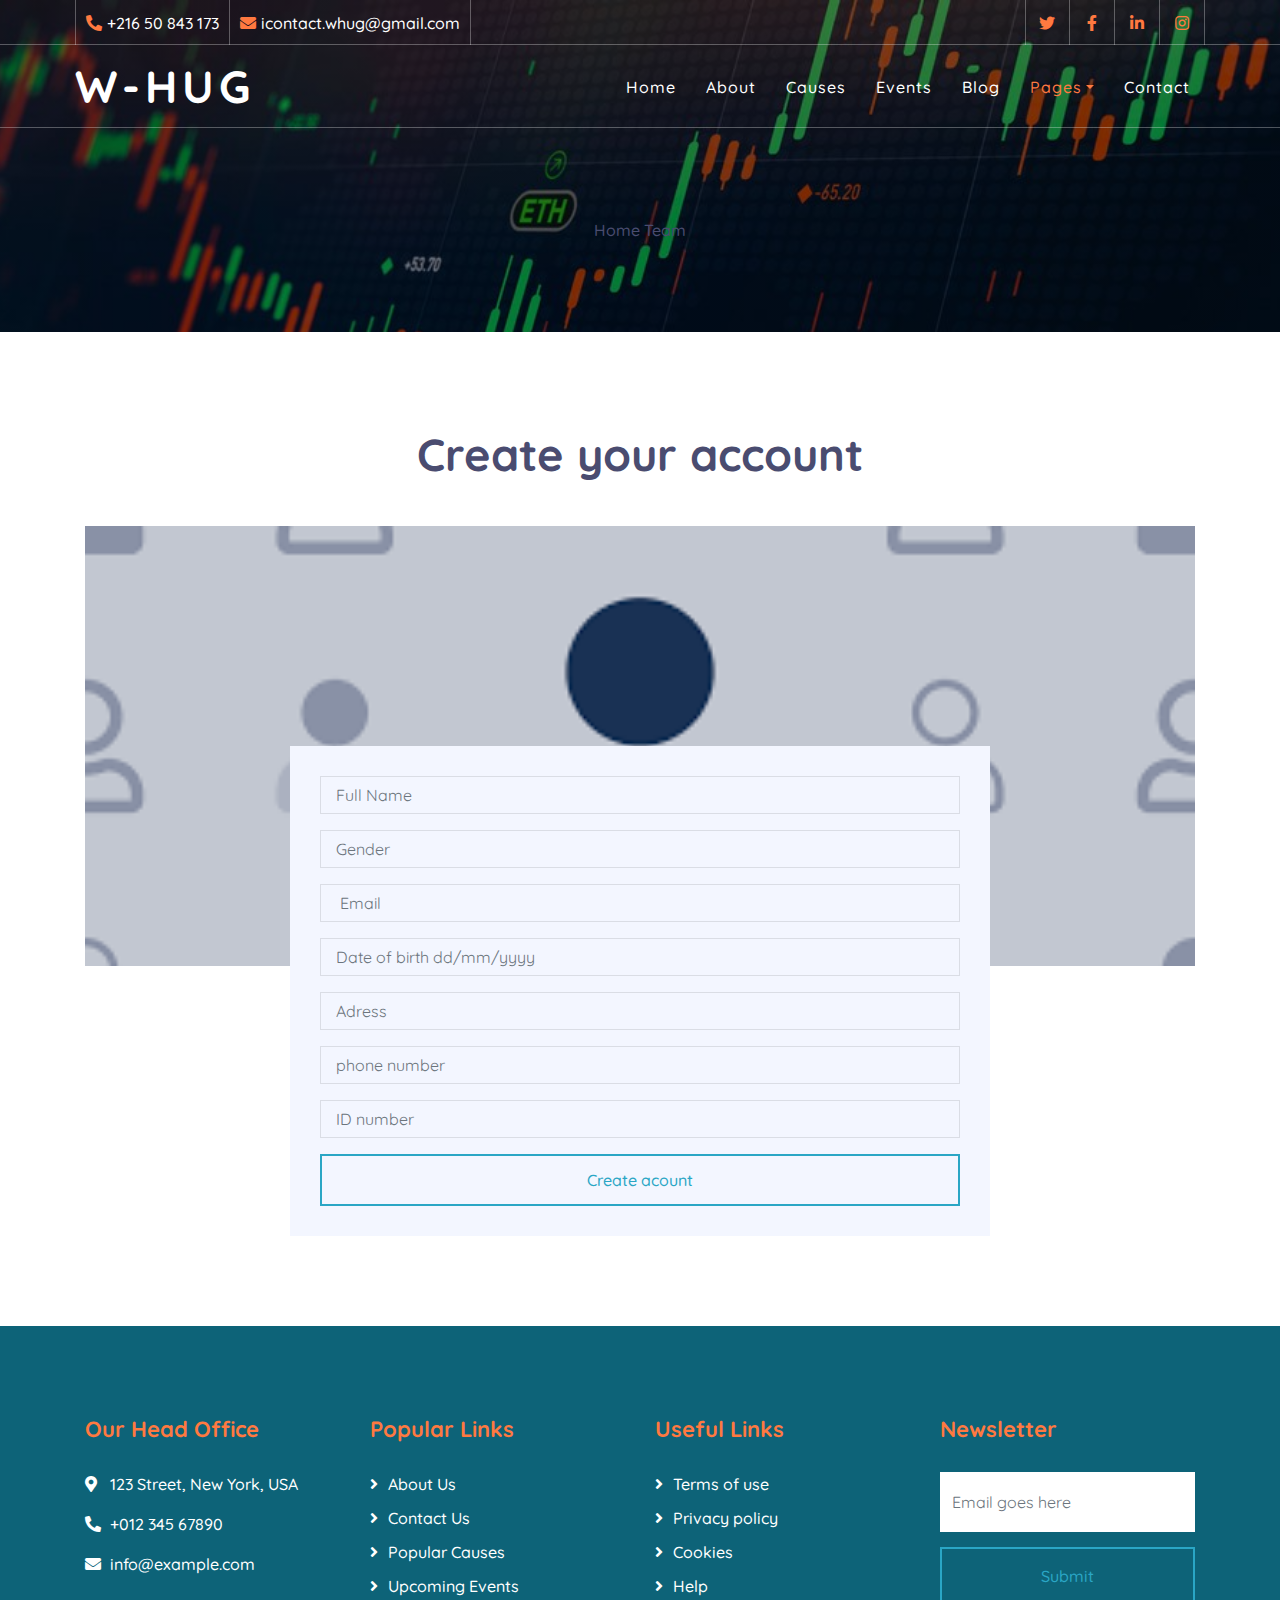
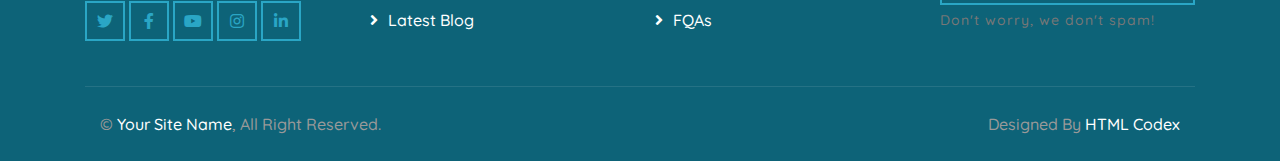
<file: team.html>
<!DOCTYPE html>
<html lang="en">
    <head>
        <meta charset="utf-8">
        <title></title>
        <meta content="width=device-width, initial-scale=1.0" name="viewport">
        <meta content="Free Website Template" name="keywords">
        <meta content="Free Website Template" name="description">

        <!-- Favicon -->
        <link href="img/favicon.ico" rel="icon">

        <!-- Google Font -->
        <link href="https://fonts.googleapis.com/css2?family=Quicksand:wght@300;400;500;600;700&display=swap" rel="stylesheet">
        
        <!-- CSS Libraries -->
        <link href="https://stackpath.bootstrapcdn.com/bootstrap/4.4.1/css/bootstrap.min.css" rel="stylesheet">
        <link href="https://cdnjs.cloudflare.com/ajax/libs/font-awesome/5.10.0/css/all.min.css" rel="stylesheet">
        <link href="lib/flaticon/font/flaticon.css" rel="stylesheet">
        <link href="lib/animate/animate.min.css" rel="stylesheet">
        <link href="lib/owlcarousel/assets/owl.carousel.min.css" rel="stylesheet">

        <!-- Template Stylesheet -->
        <link href="css/style.css" rel="stylesheet">
    </head>

    <body>
        <!-- Top Bar Start -->
        <div class="top-bar d-none d-md-block">
            <div class="container-fluid">
                <div class="row">
                    <div class="col-md-8">
                        <div class="top-bar-left">
                            <div class="text">
                                <i class="fa fa-phone-alt"></i>
                                <p>+216 50 843 173</p>
                            </div>
                            <div class="text">
                                <i class="fa fa-envelope"></i>
                                <p>icontact.whug@gmail.com</p>
                            </div>
                        </div>
                    </div>
                    <div class="col-md-4">
                        <div class="top-bar-right">
                            <div class="social">
                                <a href=""><i class="fab fa-twitter"></i></a>
                                <a href=""><i class="fab fa-facebook-f"></i></a>
                                <a href=""><i class="fab fa-linkedin-in"></i></a>
                                <a href=""><i class="fab fa-instagram"></i></a>
                            </div>
                        </div>
                    </div>
                </div>
            </div>
        </div>
        <!-- Top Bar End -->

        <!-- Nav Bar Start -->
        <div class="navbar navbar-expand-lg bg-dark navbar-dark">
            <div class="container-fluid">
                <a href="index.html" class="navbar-brand">W-hug</a>
                <button type="button" class="navbar-toggler" data-toggle="collapse" data-target="#navbarCollapse">
                    <span class="navbar-toggler-icon"></span>
                </button>

                <div class="collapse navbar-collapse justify-content-between" id="navbarCollapse">
                    <div class="navbar-nav ml-auto">
                        <a href="index.html" class="nav-item nav-link">Home</a>
                        <a href="index.html" class="nav-item nav-link">About</a>
                        <a href="index.html" class="nav-item nav-link">Causes</a>
                        <a href="index.html" class="nav-item nav-link">Events</a>
                        <a href="index.html"class="nav-item nav-link">Blog</a>
                        <div class="nav-item dropdown">
                            <a href="#" class="nav-link dropdown-toggle active" data-toggle="dropdown">Pages</a>
                            <div class="dropdown-menu">
                                <a href="index.html" class="dropdown-item"></a>
                                <a href="index.html" class="dropdown-item"></a>
                                <a href="index.html" class="dropdown-item"></a>
                                <a href="index.html" class="dropdown-item"></a>
                                <a href="index.html" class="dropdown-item"></a>
                            </div>
                        </div>
                        <a href="contact.html" class="nav-item nav-link">Contact</a>
                    </div>
                </div>
            </div>
        </div>
        <!-- Nav Bar End -->
        
        
        <!-- Page Header Start -->
        <div class="stockk">
            <div class="container">
                <div class="row">
                    <div class="col-12">
                        <h2></h2>
                    </div>
                    <div class="col-12">
                        <a href="">Home</a>
                        <a href="">Team</a>
                    </div>
                </div>
            </div>
        </div>
        <!-- Page Header End -->
        
        
        <!-- Team Start 
        <div class="team">
            <div class="container">
                <div class="section-header text-center">
                    <p>Meet Our Team</p>
                    <h2>Awesome guys behind our charity activities</h2>
                </div>
                <div class="row">
                    <div class="col-lg-3 col-md-6">
                        <div class="team-item">
                            <div class="team-img">
                                <img src="img/team-1.jpg" alt="Team Image">
                            </div>
                            <div class="team-text">
                                <h2>Donald John</h2>
                                <p>Founder & CEO</p>
                                <div class="team-social">
                                    <a href=""><i class="fab fa-twitter"></i></a>
                                    <a href=""><i class="fab fa-facebook-f"></i></a>
                                    <a href=""><i class="fab fa-linkedin-in"></i></a>
                                    <a href=""><i class="fab fa-instagram"></i></a>
                                </div>
                            </div>
                        </div>
                    </div>
                    <div class="col-lg-3 col-md-6">
                        <div class="team-item">
                            <div class="team-img">
                                <img src="img/team-2.jpg" alt="Team Image">
                            </div>
                            <div class="team-text">
                                <h2>Adam Phillips</h2>
                                <p>Chef Executive</p>
                                <div class="team-social">
                                    <a href=""><i class="fab fa-twitter"></i></a>
                                    <a href=""><i class="fab fa-facebook-f"></i></a>
                                    <a href=""><i class="fab fa-linkedin-in"></i></a>
                                    <a href=""><i class="fab fa-instagram"></i></a>
                                </div>
                            </div>
                        </div>
                    </div>
                    <div class="col-lg-3 col-md-6">
                        <div class="team-item">
                            <div class="team-img">
                                <img src="img/team-3.jpg" alt="Team Image">
                            </div>
                            <div class="team-text">
                                <h2>Thomas Olsen</h2>
                                <p>Chef Advisor</p>
                                <div class="team-social">
                                    <a href=""><i class="fab fa-twitter"></i></a>
                                    <a href=""><i class="fab fa-facebook-f"></i></a>
                                    <a href=""><i class="fab fa-linkedin-in"></i></a>
                                    <a href=""><i class="fab fa-instagram"></i></a>
                                </div>
                            </div>
                        </div>
                    </div>
                    <div class="col-lg-3 col-md-6">
                        <div class="team-item">
                            <div class="team-img">
                                <img src="img/team-4.jpg" alt="Team Image">
                            </div>
                            <div class="team-text">
                                <h2>James Alien</h2>
                                <p>Advisor</p>
                                <div class="team-social">
                                    <a href=""><i class="fab fa-twitter"></i></a>
                                    <a href=""><i class="fab fa-facebook-f"></i></a>
                                    <a href=""><i class="fab fa-linkedin-in"></i></a>
                                    <a href=""><i class="fab fa-instagram"></i></a>
                                </div>
                            </div>
                        </div>
                    </div>
                </div>
            </div>
        </div>
        Team End -->
        <!-- Contact Start -->
        <div class="contact">
            <div class="container">
                <div class="section-header text-center">
                    <p></p>
                    <h2>Create your account</h2>
                </div>
                <div class="contact-img">
                    <img src="img/images.png" alt="Image">
                </div>
                <div class="contact-form">
                        <div id="success"></div>
                        <form name="sentMessage" id="contactForm" novalidate="novalidate">
                            <div class="control-group">
                                <input type="text" class="form-control" id="name" placeholder="Full Name" required="required" data-validation-required-message="Please enter your name" />
                                <p class="help-block text-danger"></p>
                            </div>
                            <div class="control-group">
                                <input type="text" class="form-control" id="name" placeholder="Gender" required="required" data-validation-required-message="Please enter your Gender" />
                                <p class="help-block text-danger"></p>
                            </div>
                            <div class="control-group">
                                <input type="email" class="form-control" id="email" placeholder=" Email" required="required" data-validation-required-message="Please enter your email" />
                                <p class="help-block text-danger"></p>
                            </div>
                            
                            <div class="control-group">
                                <input type="text" class="form-control" id="date" placeholder="Date of birth dd/mm/yyyy" required="required" data-validation-required-message="Please enter your date of birth" />
                                <p class="help-block text-danger"></p>
                            </div>
                            <div class="control-group">
                                <input type="text" class="form-control" id="name" placeholder="Adress" required="required" data-validation-required-message="Please enter your Adress" />
                                <p class="help-block text-danger"></p>
                            </div>
                            <div class="control-group">
                                <input type="text" class="form-control" id="name" placeholder="phone number" required="required" data-validation-required-message="Please enter your phone number" />
                                <p class="help-block text-danger"></p>
                            </div>
                            <div class="control-group">
                                <input type="text" class="form-control" id="name" placeholder="ID number" required="required" data-validation-required-message="Please enter your ID number" />
                                <p class="help-block text-danger"></p>
                            </div>
                            <div>
                                <button class="btn btn-custom" type="submit" id="sendMessageButton">Create acount</button>
                            </div>
                           
                        </form>
                    </div>
            </div>
        </div>
        <!-- Contact End -->

        <!-- Footer Start -->
        <div class="footer">
            <div class="container">
                <div class="row">
                    <div class="col-lg-3 col-md-6">
                        <div class="footer-contact">
                            <h2>Our Head Office</h2>
                            <p><i class="fa fa-map-marker-alt"></i>123 Street, New York, USA</p>
                            <p><i class="fa fa-phone-alt"></i>+012 345 67890</p>
                            <p><i class="fa fa-envelope"></i>info@example.com</p>
                            <div class="footer-social">
                                <a class="btn btn-custom" href=""><i class="fab fa-twitter"></i></a>
                                <a class="btn btn-custom" href=""><i class="fab fa-facebook-f"></i></a>
                                <a class="btn btn-custom" href=""><i class="fab fa-youtube"></i></a>
                                <a class="btn btn-custom" href=""><i class="fab fa-instagram"></i></a>
                                <a class="btn btn-custom" href=""><i class="fab fa-linkedin-in"></i></a>
                            </div>
                        </div>
                    </div>
                    <div class="col-lg-3 col-md-6">
                        <div class="footer-link">
                            <h2>Popular Links</h2>
                            <a href="">About Us</a>
                            <a href="">Contact Us</a>
                            <a href="">Popular Causes</a>
                            <a href="">Upcoming Events</a>
                            <a href="">Latest Blog</a>
                        </div>
                    </div>
                    <div class="col-lg-3 col-md-6">
                        <div class="footer-link">
                            <h2>Useful Links</h2>
                            <a href="">Terms of use</a>
                            <a href="">Privacy policy</a>
                            <a href="">Cookies</a>
                            <a href="">Help</a>
                            <a href="">FQAs</a>
                        </div>
                    </div>
                    <div class="col-lg-3 col-md-6">
                        <div class="footer-newsletter">
                            <h2>Newsletter</h2>
                            <form>
                                <input class="form-control" placeholder="Email goes here">
                                <button class="btn btn-custom">Submit</button>
                                <label>Don't worry, we don't spam!</label>
                            </form>
                        </div>
                    </div>
                </div>
            </div>
            <div class="container copyright">
                <div class="row">
                    <div class="col-md-6">
                        <p>&copy; <a href="#">Your Site Name</a>, All Right Reserved.</p>
                    </div>
                    <div class="col-md-6">
                        <p>Designed By <a href="https://htmlcodex.com">HTML Codex</a></p>
                    </div>
                </div>
            </div>
        </div>
        <!-- Footer End -->

        <!-- Back to top button -->
        <a href="#" class="back-to-top"><i class="fa fa-chevron-up"></i></a>
        
        <!-- Pre Loader -->
        <div id="loader" class="show">
            <div class="loader"></div>
        </div>

        <!-- JavaScript Libraries -->
        <script src="https://code.jquery.com/jquery-3.4.1.min.js"></script>
        <script src="https://stackpath.bootstrapcdn.com/bootstrap/4.4.1/js/bootstrap.bundle.min.js"></script>
        <script src="lib/easing/easing.min.js"></script>
        <script src="lib/owlcarousel/owl.carousel.min.js"></script>
        <script src="lib/waypoints/waypoints.min.js"></script>
        <script src="lib/counterup/counterup.min.js"></script>
        <script src="lib/parallax/parallax.min.js"></script>
        
        <!-- Contact Javascript File -->
        <script src="mail/jqBootstrapValidation.min.js"></script>
        <script src="mail/contact.js"></script>

        <!-- Template Javascript -->
        <script src="js/main.js"></script>
    </body>
</html>
</file>
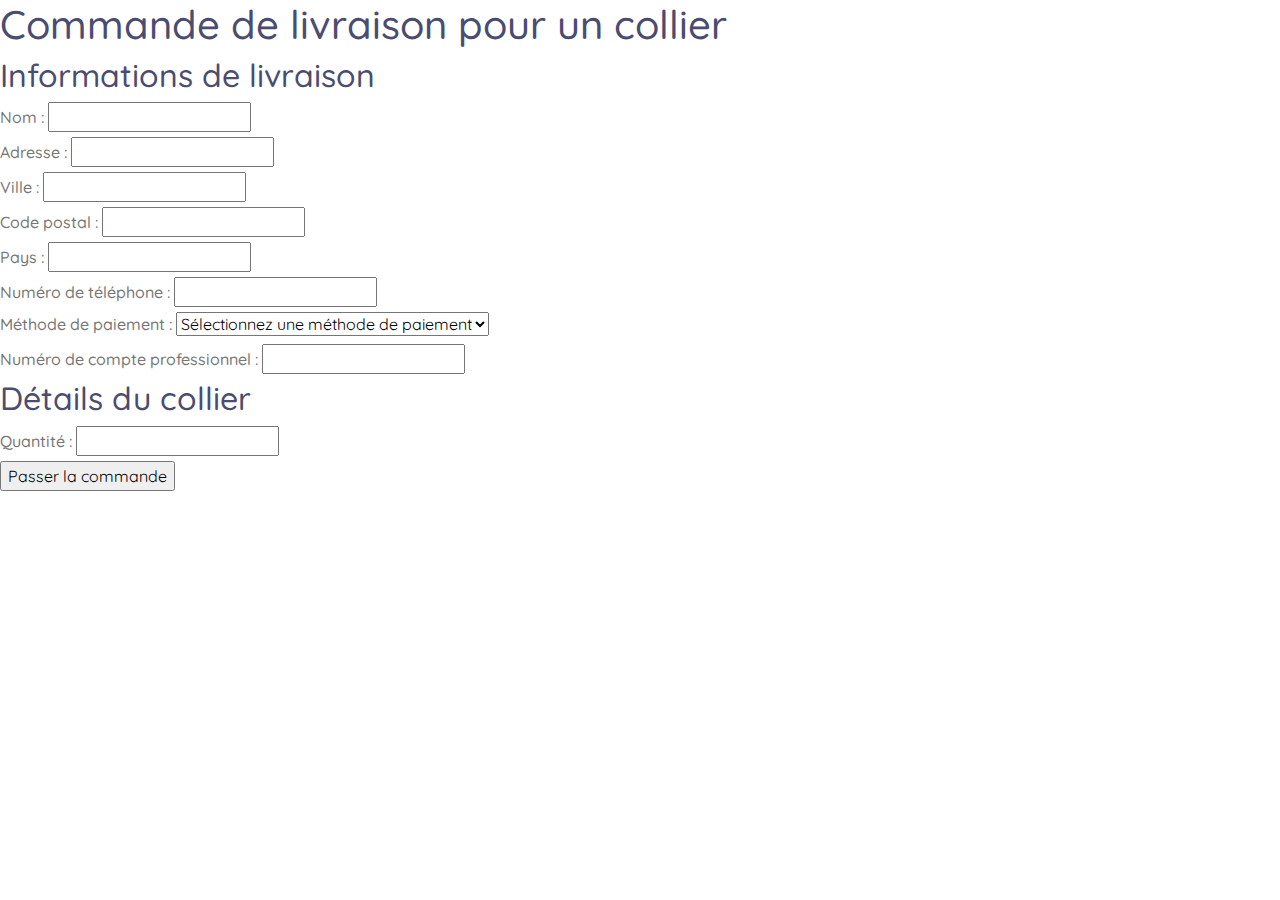
<file: testform.html>
<!DOCTYPE html>
<html>
    <meta charset="utf-8">
    <title>W-hug</title>
    <meta content="width=device-width, initial-scale=1.0" name="viewport">
    <meta content="Free Website Template" name="keywords">
    <meta content="Free Website Template" name="description">

    <!-- Favicon -->
    <link href="img/favicon.ico" rel="icon">

    <!-- Google Font -->
    <link href="https://fonts.googleapis.com/css2?family=Quicksand:wght@300;400;500;600;700&display=swap" rel="stylesheet">
    
    <!-- CSS Libraries -->
    <link href="https://stackpath.bootstrapcdn.com/bootstrap/4.4.1/css/bootstrap.min.css" rel="stylesheet">
    <link href="https://cdnjs.cloudflare.com/ajax/libs/font-awesome/5.10.0/css/all.min.css" rel="stylesheet">
    <link href="lib/flaticon/font/flaticon.css" rel="stylesheet">
    <link href="lib/animate/animate.min.css" rel="stylesheet">
    <link href="lib/owlcarousel/assets/owl.carousel.min.css" rel="stylesheet">

    <!-- Template Stylesheet -->
    <link href="css/style.css" rel="stylesheet">
</head>
<body>


    <div class="carousel">
        <div class="container-fluid">
            <h1>Commande de livraison pour un collier</h1>


            <h2>Informations de livraison</h2>
            <form>
                <label for="nom">Nom :</label>
                <input type="text" id="nom" name="nom" required><br>
        
                <label for="adresse">Adresse :</label>
                <input type="text" id="adresse" name="adresse" required><br>
        
                <label for="ville">Ville :</label>
                <input type="text" id="ville" name="ville" required><br>
        
                <label for="codepostal">Code postal :</label>
                <input type="text" id="codepostal" name="codepostal" required><br>
        
                <label for="pays">Pays :</label>
                <input type="text" id="pays" name="pays" required><br>
        
                <label for="telephone">Numéro de téléphone :</label>
                <input type="tel" id="telephone" name="telephone" required><br>
        
                <label for="paiement">Méthode de paiement :</label>
        <select id="paiement" name="paiement" required>
            <option value="">Sélectionnez une méthode de paiement</option>
            <option value="paypal">PayPal</option>
            <option value="stripe">Stripe</option>
            <option value="visa">Visa</option>
            <option value="mastercard">Mastercard</option>
        </select><br>

        <label for="numerocompte">Numéro de compte professionnel :</label>
        <input type="text" id="numerocompte" name="numerocompte" required><br>
        

    <h2>Détails du collier</h2>
    <form>
        <!--<label for="nom">Nom du collier :</label>
        <input type="text" id="nom" name="nom" required><br>

        

        <label for="prix">Prix :</label>
        <input type="text" id="prix" name="prix" required><br>

        <label for="description">Description :</label><br>
        <textarea id="description" name="description" rows="4" cols="50" required></textarea><br> -->
        <label for="quantite">Quantité :</label>
        <input type="number" id="quantite" name="quantite" required><br>
    </form>
    <input type="submit" value="Passer la commande">

    
    </form>


</div>
</div>
</div>
</body>
</html>
</file>
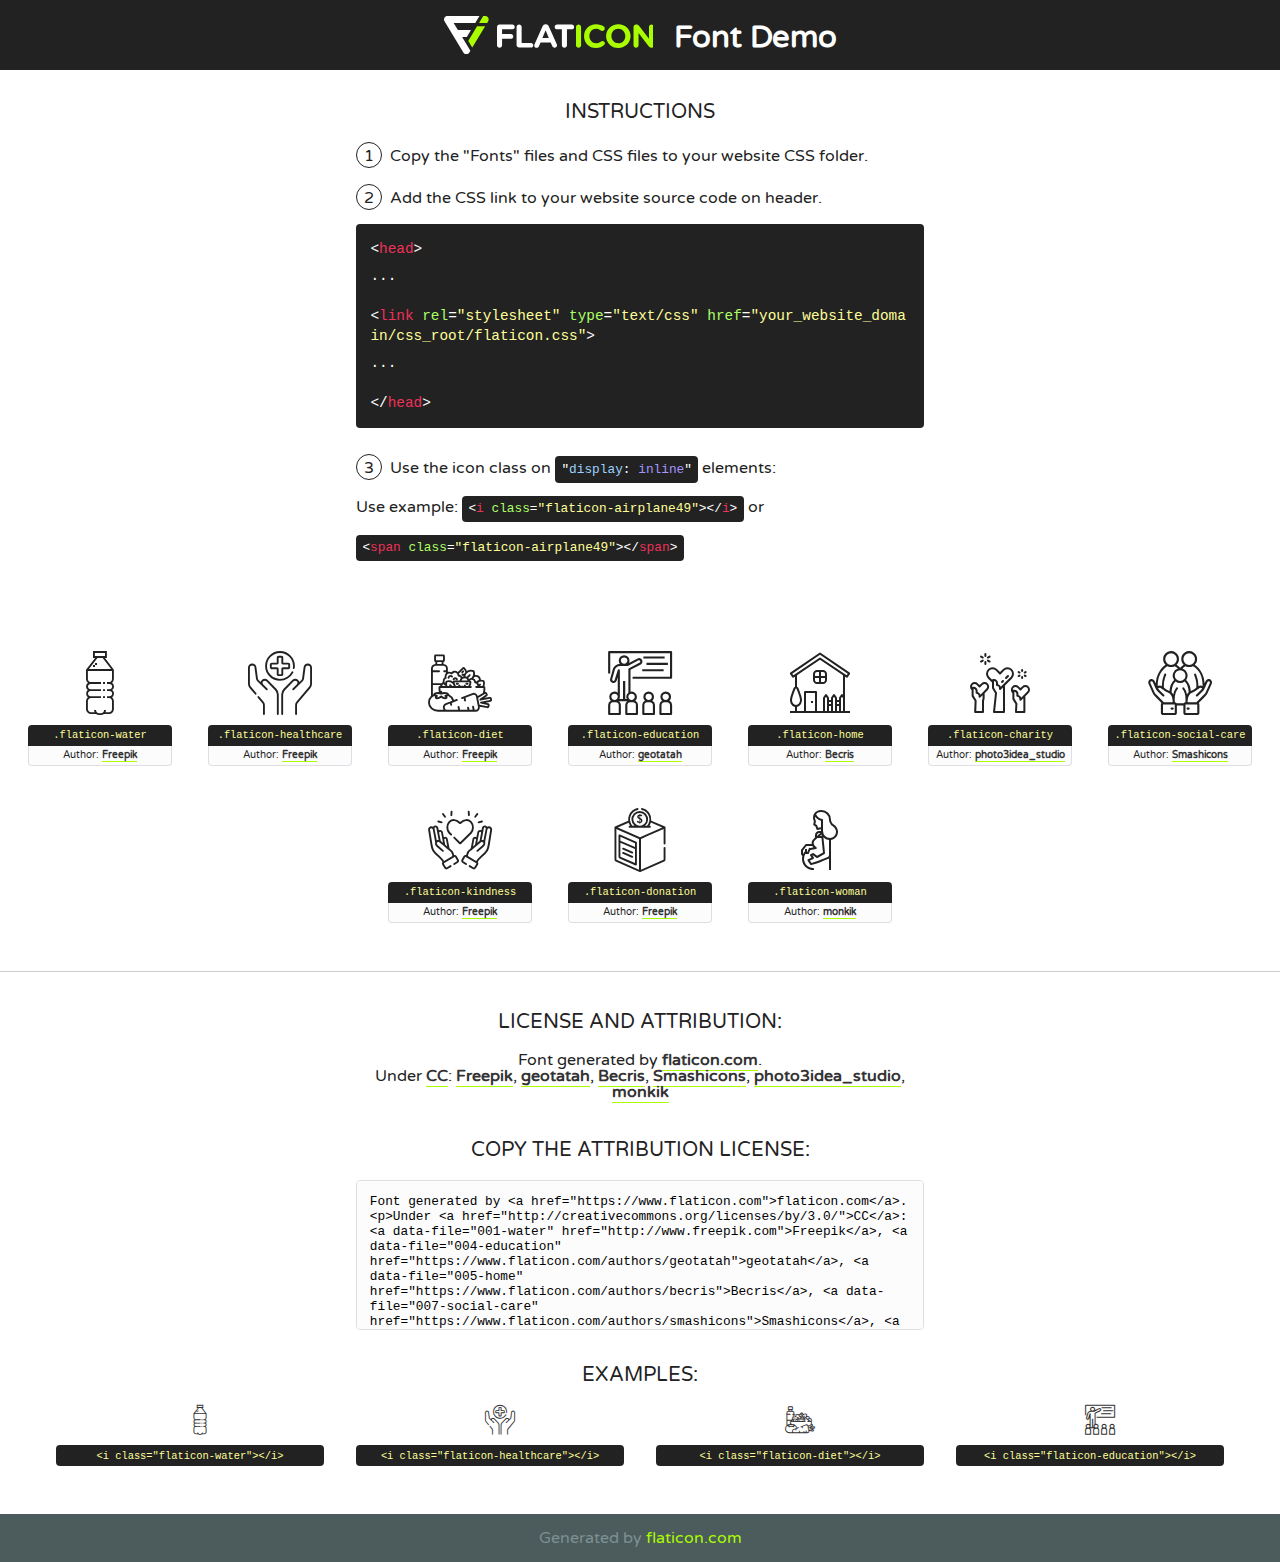
<file: lib/flaticon/font/flaticon.html>
<!DOCTYPE html>
<!--
  Flaticon icon font: Flaticon
  Creation date: 30/09/2020 10:47
-->
<html>
<!DOCTYPE html>
<html>

<head>
    <title>Flaticon WebFont</title>
    <link href="http://fonts.googleapis.com/css?family=Varela+Round" rel="stylesheet" type="text/css" />
    <link rel="stylesheet" type="text/css" href="flaticon.css">
    <meta charset="UTF-8">
    <style>
    html, body, div, span, applet, object, iframe,
    h1, h2, h3, h4, h5, h6, p, blockquote, pre,
    a, abbr, acronym, address, big, cite, code,
    del, dfn, em, img, ins, kbd, q, s, samp,
    small, strike, strong, sub, sup, tt, var,
    b, u, i, center,
    dl, dt, dd, ol, ul, li,
    fieldset, form, label, legend,
    table, caption, tbody, tfoot, thead, tr, th, td,
    article, aside, canvas, details, embed, 
    figure, figcaption, footer, header, hgroup, 
    menu, nav, output, ruby, section, summary,
    time, mark, audio, video {
        margin: 0;
        padding: 0;
        border: 0;
        font-size: 100%;
        font: inherit;
        vertical-align: baseline;
    }
    /* HTML5 display-role reset for older browsers */
    article, aside, details, figcaption, figure, 
    footer, header, hgroup, menu, nav, section {
        display: block;
    }
    body {
        line-height: 1;
    }
    ol, ul {
        list-style: none;
    }
    blockquote, q {
        quotes: none;
    }
    blockquote:before, blockquote:after,
    q:before, q:after {
        content: '';
        content: none;
    }
    table {
        border-collapse: collapse;
        border-spacing: 0;
    }
    body {
        font-family: 'Varela Round', Helvetica, Arial, sans-serif;
        font-size: 16px;
        color: #222;
    }
    a {
        color: #333;
        border-bottom: 1px solid #a9fd00;
        font-weight: bold;
        text-decoration: none;
    }
    * {
        -moz-box-sizing: border-box;
        -webkit-box-sizing: border-box;
        box-sizing: border-box;
        margin: 0;
        padding: 0;
    }
    [class^="flaticon-"]:before, [class*=" flaticon-"]:before, [class^="flaticon-"]:after, [class*=" flaticon-"]:after {
        font-family: Flaticon;
        font-size: 30px;
        font-style: normal;
        margin-left: 20px;
        color: #333;
    }
    .wrapper {
        max-width: 600px;
        margin: auto;
        padding: 0 1em;
    }
    .title {
        font-size: 1.25em;
        text-align: center;
        margin-bottom: 1em;
        text-transform: uppercase;
    }
    header {
        text-align: center;
        background-color: #222;
        color: #fff;
        padding: 1em;
    }
    header .logo {
        width: 210px;
        height: 38px;
        display: inline-block;
        vertical-align: middle;
        margin-right: 1em;
        border: none;
    }
    header strong {
        font-size: 1.95em;
        font-weight: bold;
        vertical-align: middle;
        margin-top: 5px;
        display: inline-block;
    }
    .demo {
        margin: 2em auto;
        line-height: 1.25em;
    }
    .demo ul li {
        margin-bottom: 1em;
    }
    .demo ul li .num {
        color: #222;
        border-radius: 20px;
        display: inline-block;
        width: 26px;
        padding: 3px;
        height: 26px;
        text-align: center;
        margin-right: 0.5em;
        border: 1px solid #222;
    }
    .demo ul li code {
        background-color: #222;
        border-radius: 4px;
        padding: 0.25em 0.5em;
        display: inline-block;
        color: #fff;
        font-family: Consolas,Monaco,Lucida Console,Liberation Mono,DejaVu Sans Mono,Bitstream Vera Sans Mono,Courier New, monospace;
        font-weight: lighter;
        margin-top: 1em;
        font-size: 0.8em;
        word-break: break-all;
    }
    .demo ul li code.big {
        padding: 1em;
        font-size: 0.9em;
    }
    .demo ul li code .red {
        color: #EF3159;
    }
    .demo ul li code .green {
        color: #ACFF65;
    }
    .demo ul li code .yellow {
        color: #FFFF99;
    }
    .demo ul li code .blue {
        color: #99D3FF;
    }
    .demo ul li code .purple {
        color: #A295FF;
    }
    .demo ul li code .dots {
        margin-top: 0.5em;
        display: block;
    }
    #glyphs {
        border-bottom: 1px solid #ccc;
        padding: 2em 0;
        text-align: center;
    }
    .glyph {
        display: inline-block;
        width: 9em;
        margin: 1em;
        text-align: center;
        vertical-align: top;
        background: #FFF;
    }
    .glyph .glyph-icon {
        padding: 10px;
        display: block;
        font-family:"Flaticon";
        font-size: 64px;
        line-height: 1;
    }
    .glyph .glyph-icon:before {
        font-size: 64px;
        color: #222;
        margin-left: 0;
    }
    .class-name {
        font-size: 0.65em;
        background-color: #222;
        color: #fff;
        border-radius: 4px 4px 0 0;
        padding: 0.5em;
        color: #FFFF99;
        font-family: Consolas,Monaco,Lucida Console,Liberation Mono,DejaVu Sans Mono,Bitstream Vera Sans Mono,Courier New, monospace;
    }
    .author-name {
        font-size: 0.6em;
        background-color: #fcfcfd;
        border: 1px solid #DEDEE4;
        border-top: 0;
        border-radius: 0 0 4px 4px;
        padding: 0.5em;
    }
    .class-name:last-child {
        font-size: 10px;
        color:#888;
    }
    .class-name:last-child a {
        font-size: 10px;
        color:#555;
    }
    .class-name:last-child a:hover {
        color:#a9fd00;
    }
    .glyph > input {
        display: block;
        width: 100px;
        margin: 5px auto;
        text-align: center;
        font-size: 12px;
        cursor: text;
    }
    .glyph > input.icon-input {
        font-family:"Flaticon";
        font-size: 16px;
        margin-bottom: 10px;
    }
    .attribution .title {
        margin-top: 2em;
    }
    .attribution textarea {
        background-color: #fcfcfd;
        padding: 1em;
        border: none;
        box-shadow: none;
        border: 1px solid #DEDEE4;
        border-radius: 4px;
        resize: none;
        width: 100%;
        height: 150px;
        font-size: 0.8em;
        font-family: Consolas,Monaco,Lucida Console,Liberation Mono,DejaVu Sans Mono,Bitstream Vera Sans Mono,Courier New, monospace;
        -webkit-appearance: none;
    }
    .iconsuse {
        margin: 2em auto;
        text-align: center;
        max-width: 1200px;
    }
    .iconsuse:after {
        content: '';
        display: table;
        clear: both;
    }
    .iconsuse .image {
        float: left;
        width: 25%;
        padding: 0 1em;
    }
    .iconsuse .image p {
        margin-bottom: 1em;
    }
    .iconsuse .image span {
        display: block;
        font-size: 0.65em;
        background-color: #222;
        color: #fff;
        border-radius: 4px;
        padding: 0.5em;
        color: #FFFF99;
        margin-top: 1em;
        font-family: Consolas,Monaco,Lucida Console,Liberation Mono,DejaVu Sans Mono,Bitstream Vera Sans Mono,Courier New, monospace;
    }
    #footer {
        text-align: center;
        background-color: #4C5B5C;
        color: #7c9192;
        padding: 1em;
    }
    #footer a {
        border: none;
        color: #a9fd00;
        font-weight: normal;
    }
    @media (max-width: 960px) {
        .iconsuse .image {
            width: 50%;
        }
    }
    @media (max-width: 560px) {
        .iconsuse .image {
            width: 100%;
        }
    }
    </style>
</head>

<body class="characters-off">

    <header>
        <a href="https://www.flaticon.com" target="_blank" class="logo">
            <svg version="1.1" xmlns="http://www.w3.org/2000/svg" xmlns:xlink="http://www.w3.org/1999/xlink" xmlns:a="http://ns.adobe.com/AdobeSVGViewerExtensions/3.0/" viewBox="0 0 560.875 102.036" enable-background="new 0 0 560.875 102.036" xml:space="preserve">
                <defs>
                </defs>
                <g>
                    <g class="letters">
                        <path fill="#ffffff" d="M141.596,29.675c0-3.777,2.985-6.767,6.764-6.767h34.438c3.426,0,6.15,2.728,6.15,6.15
                        c0,3.43-2.724,6.149-6.15,6.149h-27.674v13.091h23.719c3.429,0,6.151,2.724,6.151,6.15c0,3.43-2.723,6.149-6.151,6.149h-23.719
                        v17.574c0,3.773-2.986,6.761-6.764,6.761c-3.779,0-6.764-2.989-6.764-6.761V29.675z"></path>
                        <path fill="#ffffff" d="M193.844,29.149c0-3.781,2.985-6.767,6.764-6.767c3.776,0,6.763,2.985,6.763,6.767v42.957h25.039
                        c3.426,0,6.149,2.726,6.149,6.153c0,3.425-2.723,6.15-6.149,6.15h-31.802c-3.779,0-6.764-2.986-6.764-6.768V29.149z"></path>
                        <path fill="#ffffff" d="M241.891,75.71l21.438-48.407c1.492-3.341,4.215-5.357,7.906-5.357h0.792
                        c3.686,0,6.323,2.017,7.815,5.357l21.439,48.407c0.436,0.967,0.701,1.845,0.701,2.723c0,3.602-2.809,6.501-6.414,6.501
                        c-3.161,0-5.269-1.845-6.499-4.655l-4.132-9.661h-27.059l-4.301,10.102c-1.144,2.631-3.426,4.214-6.237,4.214
                        c-3.517,0-6.24-2.81-6.24-6.325C241.1,77.64,241.451,76.677,241.891,75.71z M279.932,58.666l-8.521-20.297l-8.526,20.297H279.932
                        z"></path>
                        <path fill="#ffffff" d="M314.864,35.387H301.86c-3.429,0-6.239-2.813-6.239-6.238c0-3.429,2.811-6.24,6.239-6.24h39.533
                        c3.426,0,6.237,2.811,6.237,6.24c0,3.425-2.811,6.238-6.237,6.238h-13.001v42.785c0,3.773-2.99,6.761-6.764,6.761
                        c-3.779,0-6.764-2.989-6.764-6.761V35.387z"></path>
                        <path fill="#A9FD00" d="M352.615,29.149c0-3.781,2.985-6.767,6.767-6.767c3.774,0,6.761,2.985,6.761,6.767v49.024
                        c0,3.773-2.987,6.761-6.761,6.761c-3.781,0-6.767-2.989-6.767-6.761V29.149z"></path>
                        <path fill="#A9FD00" d="M374.132,53.836v-0.179c0-17.481,13.178-31.801,32.065-31.801c9.22,0,15.459,2.458,20.557,6.238
                        c1.402,1.054,2.637,2.985,2.637,5.357c0,3.692-2.985,6.59-6.681,6.59c-1.845,0-3.071-0.702-4.044-1.319
                        c-3.776-2.813-7.729-4.393-12.562-4.393c-10.364,0-17.831,8.611-17.831,19.154v0.173c0,10.542,7.291,19.329,17.831,19.329
                        c5.715,0,9.492-1.756,13.359-4.834c1.049-0.874,2.458-1.491,4.039-1.491c3.429,0,6.325,2.813,6.325,6.236
                        c0,2.106-1.056,3.78-2.282,4.834c-5.539,4.834-12.036,7.733-21.878,7.733C387.572,85.464,374.132,71.493,374.132,53.836z"></path>
                        <path fill="#A9FD00" d="M433.009,53.836v-0.179c0-17.481,13.79-31.801,32.766-31.801c18.981,0,32.592,14.143,32.592,31.628v0.173
                        c0,17.483-13.785,31.807-32.769,31.807C446.625,85.464,433.009,71.32,433.009,53.836z M484.224,53.836v-0.179
                        c0-10.539-7.725-19.326-18.626-19.326c-10.893,0-18.449,8.611-18.449,19.154v0.173c0,10.542,7.73,19.329,18.626,19.329
                        C476.676,72.986,484.224,64.378,484.224,53.836z"></path>
                        <path fill="#A9FD00" d="M506.233,29.321c0-3.774,2.99-6.763,6.767-6.763h1.401c3.252,0,5.183,1.583,7.029,3.953l26.093,34.265
                        V29.059c0-3.692,2.99-6.677,6.681-6.677c3.683,0,6.671,2.985,6.671,6.677v48.934c0,3.78-2.987,6.765-6.764,6.765h-0.436
                        c-3.257,0-5.188-1.581-7.034-3.953l-27.056-35.492v32.944c0,3.687-2.985,6.676-6.678,6.676c-3.683,0-6.673-2.989-6.673-6.676
                        V29.321z"></path>
                    </g>
                    <g class="insignia">
                        <path fill="#ffffff" d="M48.372,56.137h12.517l11.156-18.537H37.186L25.688,18.539h57.825L94.668,0H9.271
                        C5.925,0,2.842,1.801,1.198,4.716c-1.644,2.907-1.593,6.482,0.134,9.343l50.38,83.501c1.678,2.781,4.689,4.476,7.938,4.476
                        c3.246,0,6.257-1.695,7.935-4.476l2.898-4.804L48.372,56.137z"></path>
                        <g class="i">
                            <path fill="#A9FD00" d="M93.575,18.539h0.031v0.004l21.652,0.004l2.705-4.488c1.727-2.861,1.778-6.436,0.133-9.343
                            C116.454,1.801,113.371,0,110.026,0h-5.294L93.575,18.539z"></path>
                            <polygon fill="#A9FD00" points="88.291,27.356 64.725,66.486 75.519,84.404 109.942,27.356"></polygon>
                        </g>
                    </g>
                </g>
            </svg>
        </a>
        <strong>Font Demo</strong>
    </header>


    <section class="demo wrapper">

        <p class="title">Instructions</p>

        <ul>
            <li>
                <span class="num">1</span>Copy the "Fonts" files and CSS files to your website CSS folder.
            </li>
            <li>
                <span class="num">2</span>Add the CSS link to your website source code on header.
                <code class="big">
                    &lt;<span class="red">head</span>&gt;
                    <br/><span class="dots">...</span>
                    <br/>&lt;<span class="red">link</span> <span class="green">rel</span>=<span class="yellow">"stylesheet"</span> <span class="green">type</span>=<span class="yellow">"text/css"</span> <span class="green">href</span>=<span class="yellow">"your_website_domain/css_root/flaticon.css"</span>&gt;
                    <br/><span class="dots">...</span>
                    <br/>&lt;/<span class="red">head</span>&gt;
                </code>
            </li>

            <li>
                <p>
                    <span class="num">3</span>Use the icon class on <code>"<span class="blue">display</span>:<span class="purple"> inline</span>"</code> elements:
                    <br />
                    Use example: <code>&lt;<span class="red">i</span> <span class="green">class</span>=<span class="yellow">&quot;flaticon-airplane49&quot;</span>&gt;&lt;/<span class="red">i</span>&gt;</code> or <code>&lt;<span class="red">span</span> <span class="green">class</span>=<span class="yellow">&quot;flaticon-airplane49&quot;</span>&gt;&lt;/<span class="red">span</span>&gt;</code>
            </li>
        </ul>

    </section>




   <section id="glyphs">          
    
      
        <div class="glyph"><div class="glyph-icon flaticon-water"></div>
            <div class="class-name">.flaticon-water</div>
            <div class="author-name">Author: <a data-file="001-water" href="http://www.freepik.com">Freepik</a> </div> 
        </div>        
        
        <div class="glyph"><div class="glyph-icon flaticon-healthcare"></div>
            <div class="class-name">.flaticon-healthcare</div>
            <div class="author-name">Author: <a data-file="002-healthcare" href="http://www.freepik.com">Freepik</a> </div> 
        </div>        
        
        <div class="glyph"><div class="glyph-icon flaticon-diet"></div>
            <div class="class-name">.flaticon-diet</div>
            <div class="author-name">Author: <a data-file="003-diet" href="http://www.freepik.com">Freepik</a> </div> 
        </div>        
        
        <div class="glyph"><div class="glyph-icon flaticon-education"></div>
            <div class="class-name">.flaticon-education</div>
            <div class="author-name">Author: <a data-file="004-education" href="https://www.flaticon.com/authors/geotatah">geotatah</a> </div> 
        </div>        
        
        <div class="glyph"><div class="glyph-icon flaticon-home"></div>
            <div class="class-name">.flaticon-home</div>
            <div class="author-name">Author: <a data-file="005-home" href="https://www.flaticon.com/authors/becris">Becris</a> </div> 
        </div>        
        
        <div class="glyph"><div class="glyph-icon flaticon-charity"></div>
            <div class="class-name">.flaticon-charity</div>
            <div class="author-name">Author: <a data-file="006-charity" href="https://www.flaticon.com/authors/photo3idea-studio">photo3idea_studio</a> </div> 
        </div>        
        
        <div class="glyph"><div class="glyph-icon flaticon-social-care"></div>
            <div class="class-name">.flaticon-social-care</div>
            <div class="author-name">Author: <a data-file="007-social-care" href="https://www.flaticon.com/authors/smashicons">Smashicons</a> </div> 
        </div>        
        
        <div class="glyph"><div class="glyph-icon flaticon-kindness"></div>
            <div class="class-name">.flaticon-kindness</div>
            <div class="author-name">Author: <a data-file="008-kindness" href="http://www.freepik.com">Freepik</a> </div> 
        </div>        
        
        <div class="glyph"><div class="glyph-icon flaticon-donation"></div>
            <div class="class-name">.flaticon-donation</div>
            <div class="author-name">Author: <a data-file="009-donation" href="http://www.freepik.com">Freepik</a> </div> 
        </div>        
        
        <div class="glyph"><div class="glyph-icon flaticon-woman"></div>
            <div class="class-name">.flaticon-woman</div>
            <div class="author-name">Author: <a data-file="010-woman" href="https://www.flaticon.com/authors/monkik">monkik</a> </div> 
        </div>        
        

    </section>



    <section class="attribution wrapper"   style="text-align:center;">

      <div class="title">License and attribution:</div><div class="attrDiv">Font generated by <a href="https://www.flaticon.com">flaticon.com</a>. <div><p>Under <a href="http://creativecommons.org/licenses/by/3.0/">CC</a>: <a data-file="001-water" href="http://www.freepik.com">Freepik</a>, <a data-file="004-education" href="https://www.flaticon.com/authors/geotatah">geotatah</a>, <a data-file="005-home" href="https://www.flaticon.com/authors/becris">Becris</a>, <a data-file="007-social-care" href="https://www.flaticon.com/authors/smashicons">Smashicons</a>, <a data-file="006-charity" href="https://www.flaticon.com/authors/photo3idea-studio">photo3idea_studio</a>, <a data-file="010-woman" href="https://www.flaticon.com/authors/monkik">monkik</a></p>  </div>
      </div>
      <div class="title">Copy the Attribution License:</div>

    <textarea onclick="this.focus();this.select();">Font generated by &lt;a href=&quot;https://www.flaticon.com&quot;&gt;flaticon.com&lt;/a&gt;. <p>Under <a href="http://creativecommons.org/licenses/by/3.0/">CC</a>: <a data-file="001-water" href="http://www.freepik.com">Freepik</a>, <a data-file="004-education" href="https://www.flaticon.com/authors/geotatah">geotatah</a>, <a data-file="005-home" href="https://www.flaticon.com/authors/becris">Becris</a>, <a data-file="007-social-care" href="https://www.flaticon.com/authors/smashicons">Smashicons</a>, <a data-file="006-charity" href="https://www.flaticon.com/authors/photo3idea-studio">photo3idea_studio</a>, <a data-file="010-woman" href="https://www.flaticon.com/authors/monkik">monkik</a></p>  
     </textarea>

    </section>

    <section class="iconsuse">

          <div class="title">Examples:</div>            
             
            <div class="image">
                <p>
                    <i class="glyph-icon flaticon-water"></i> 
                    <span>&lt;i class=&quot;flaticon-water&quot;&gt;&lt;/i&gt;</span>
                </p>
            </div>
            
            <div class="image">
                <p>
                    <i class="glyph-icon flaticon-healthcare"></i> 
                    <span>&lt;i class=&quot;flaticon-healthcare&quot;&gt;&lt;/i&gt;</span>
                </p>
            </div>
            
            <div class="image">
                <p>
                    <i class="glyph-icon flaticon-diet"></i> 
                    <span>&lt;i class=&quot;flaticon-diet&quot;&gt;&lt;/i&gt;</span>
                </p>
            </div>
            
            <div class="image">
                <p>
                    <i class="glyph-icon flaticon-education"></i> 
                    <span>&lt;i class=&quot;flaticon-education&quot;&gt;&lt;/i&gt;</span>
                </p>
            </div>
                       
        </div>
                            
    </section>

<div id="footer">
    <div>Generated by <a href="https://www.flaticon.com">flaticon.com</a>
    </div>
</div>



</body>
</html>
</file>
<file: lib/flaticon/font/flaticon.css>
/*
  	Flaticon icon font: Flaticon
  	Creation date: 30/09/2020 10:47
  	*/

@font-face {
  font-family: "Flaticon";
  src: url("./Flaticon.eot");
  src: url("./Flaticon.eot?#iefix") format("embedded-opentype"),
       url("./Flaticon.woff2") format("woff2"),
       url("./Flaticon.woff") format("woff"),
       url("./Flaticon.ttf") format("truetype"),
       url("./Flaticon.svg#Flaticon") format("svg");
  font-weight: normal;
  font-style: normal;
}

@media screen and (-webkit-min-device-pixel-ratio:0) {
  @font-face {
    font-family: "Flaticon";
    src: url("./Flaticon.svg#Flaticon") format("svg");
  }
}

[class^="flaticon-"]:before, [class*=" flaticon-"]:before,
[class^="flaticon-"]:after, [class*=" flaticon-"]:after {   
  font-family: Flaticon;
        font-size: 20px;
font-style: normal;
margin-left: 20px;
}

.flaticon-water:before { content: "\f100"; }
.flaticon-healthcare:before { content: "\f101"; }
.flaticon-diet:before { content: "\f102"; }
.flaticon-education:before { content: "\f103"; }
.flaticon-home:before { content: "\f104"; }
.flaticon-charity:before { content: "\f105"; }
.flaticon-social-care:before { content: "\f106"; }
.flaticon-kindness:before { content: "\f107"; }
.flaticon-donation:before { content: "\f108"; }
.flaticon-woman:before { content: "\f109"; }
</file>
<file: css/style.css>
/*******************************/
/********* General CSS *********/
/*******************************/
body {
    color: #777777;
    font-weight: 500;
    background: #ffffff;
    font-family: 'Quicksand', sans-serif;
}

h1,
h2, 
h3, 
h4,
h5, 
h6 {
    color: #4a4c70;
}

a {
    color: #4a4c70;
    transition: .3s;
}

a:hover,
a:active,
a:focus {
    color: #FF7940;
    outline: none;
    text-decoration: none;
}

.btn.btn-custom {
    padding: 12px 20px;
    text-align: center; 
   font-size: 16px;
    font-weight: 500;
    color: #2AA6C5;
    border-radius: 0;
    border: 2px solid #2AA6C5;
    box-shadow: inset 0 0 0 0 #2AA6C5;
    transition: ease-out 0.3s;
    -webkit-transition: ease-out 0.3s;
    -moz-transition: ease-out 0.3s;
}

.btn.btn-custom:hover {
    color: #20212B;
    box-shadow: inset 0 0 0 30px #2AA6C5;
}

.btn:focus,
.form-control:focus {
    box-shadow: none;
}

.container-fluid {
    max-width: 1366px;
}

[class^="flaticon-"]:before, [class*=" flaticon-"]:before,
[class^="flaticon-"]:after, [class*=" flaticon-"]:after {   
    font-size: inherit;
    margin-left: 0;
}


/**********************************/
/****** Loader & Back to Top ******/
/**********************************/
#loader {
    position: fixed;
    top: 0;
    right: 0;
    bottom: 0;
    left: 0;
    display: flex;
    align-items: center;
    justify-content: center;
    background: #ffffff;
    opacity: 0;
    visibility: hidden;
    -webkit-transition: opacity .3s ease-out, visibility 0s linear .3s;
    -o-transition: opacity .3s ease-out, visibility 0s linear .3s;
    transition: opacity .3s ease-out, visibility 0s linear .3s;
    z-index: 999;
}

#loader.show {
    -webkit-transition: opacity .6s ease-out, visibility 0s linear 0s;
    -o-transition: opacity .6s ease-out, visibility 0s linear 0s;
    transition: opacity .6s ease-out, visibility 0s linear 0s;
    visibility: visible;
    opacity: 1;
}

#loader .loader {
    position: relative;
    width: 45px;
    height: 45px;
    border: 5px solid #dddddd;
    border-top: 5px solid #2AA6C5;
    border-radius: 50%;
    -webkit-animation: spin 2s linear infinite;
    animation: spin 2s linear infinite;
}

@-webkit-keyframes spin {
    0% { -webkit-transform: rotate(0deg); }
    100% { -webkit-transform: rotate(360deg); }
}

@keyframes spin {
    0% { transform: rotate(0deg); }
    100% { transform: rotate(360deg); }
}

.back-to-top {
    position: fixed;
    display: none;
    background: #2AA6C5;
    width: 44px;
    height: 44px;
    text-align: center;
    line-height: 1;
    font-size: 22px;
    right: 15px;
    bottom: 15px;
    transition: background 0.5s;
    z-index: 9;
}

.back-to-top i {
    color: #4a4c70;
    padding-top: 10px;
}

.back-to-top:hover {
    background: #4a4c70;
}

.back-to-top:hover i {
    color: #2AA6C5;
}


/**********************************/
/********** Top Bar CSS ***********/
/**********************************/
.top-bar {
    position: absolute;
    height: 45px;
    width: 100%;
    top: 0;
    left: 0;
    z-index: 3;
    border-bottom: 1px solid rgba(255, 255, 255, .3);
}

.top-bar .top-bar-left {
    display: flex;
    align-items: center;
    justify-content: flex-start;
}

.top-bar .top-bar-right {
    display: flex;
    align-items: center;
    justify-content: flex-end;
}

.top-bar .text {
    display: flex;
    align-items: center;
    justify-content: center;
    flex-direction: row;
    height: 45px;
    padding: 0 10px;
    text-align: center;
    border-left: 1px solid rgba(255, 255, 255, .3);
}

.top-bar .text:last-child {
    border-right: 1px solid rgba(255, 255, 255, .3);
}

.top-bar .text i {
    font-size: 16px;
    color: #FF7940;
    margin-right: 5px;
}

.top-bar .text p {
    color: #ffffff;
    font-size: 16px;
    font-weight: 500;
    margin: 0;
}

.top-bar .social {
    display: flex;
    height: 45px;
    font-size: 0;
    justify-content: flex-end;
}

.top-bar .social a {
    display: flex;
    align-items: center;
    justify-content: center;
    width: 45px;
    height: 100%;
    font-size: 16px;
    color: #FF7940;
    border-right: 1px solid rgba(255, 255, 255, .3);
}

.top-bar .social a:first-child {
    border-left: 1px solid rgba(255, 255, 255, .3);
}

.top-bar .social a:hover {
    color: #ffffff;
    background: #FF7940;
}

@media (min-width: 992px) {
    .top-bar {
        padding: 0 60px;
    }
}


/**********************************/
/*********** Nav Bar CSS **********/
/**********************************/
.navbar {
    position: relative;
    transition: .5s;
    z-index: 999;
}

.navbar.nav-sticky {
    position: fixed;
    top: 0;
    width: 100%;
    box-shadow: 0 2px 5px rgba(0, 0, 0, .3);
    transition: .5s;
}

.navbar .navbar-brand {
    margin: 0;
    color: #ffffff;
    font-size: 45px;
    line-height: 0px;
    font-weight: 700;
    letter-spacing: 5px;
    text-transform: uppercase;
}

.navbar .navbar-brand img {
    max-width: 100%;
    max-height: 40px;
}

.navbar-dark .navbar-nav .nav-link,
.navbar-dark .navbar-nav .nav-link:focus,
.navbar-dark .navbar-nav .nav-link:hover,
.navbar-dark .navbar-nav .nav-link.active {
    padding: 10px 15px 8px 15px;
    color: #ffffff;
}

.navbar-dark .navbar-nav .nav-link:hover,
.navbar-dark .navbar-nav .nav-link.active {
    color: #FF7940;
    transition: none;
}

.navbar .dropdown-menu {
    margin-top: 0;
    border: 0;
    border-radius: 0;
    background: #f8f9fa;
}

@media (min-width: 992px) {
    .navbar {
        position: absolute;
        width: 100%;
        top: 45px;
        padding: 20px 60px;
        background: transparent !important;
        border-bottom: 1px solid rgba(255, 255, 255, .3);
        z-index: 9;
    }
    
    .navbar.nav-sticky {
        padding: 10px 60px;
        background: #0D6378 !important; /*#0D6378 ken haka #20212B*/
        border-bottom: none;
    }
    
    .page .navbar {
        background: #20212B !important;
    }
    
    .navbar a.nav-link {
        padding: 8px 15px;
        font-size: 16px;
        letter-spacing: 1px;
    }
}

@media (max-width: 991.98px) {   
    .navbar {
        padding: 15px;
        background: #20212B !important;
    }
    
    .navbar a.nav-link {
        padding: 5px;
    }
    
    .navbar .dropdown-menu {
        box-shadow: none;
    }
}


/*******************************/
/********** Hero CSS ***********/
/*******************************/
.carousel {
    position: relative;
    width: 100%;
    min-height: 300px;
    background: #ffffff;
    margin-bottom: 45px;
}

.carousel .container-fluid {
    padding: 0;
}

.carousel .carousel-item {
    position: relative;
    width: 100%;
    min-height: 300px;
    display: flex;
    align-items: center;
    justify-content: center;
    flex-direction: column;
}

.carousel .carousel-img {
    position: relative;
    width: 100%;
    height: 100%;
    min-height: 300px;
    text-align: right;
    overflow: hidden;
}

.carousel .carousel-img::after {
    position: absolute;
    content: "";
    top: 0;
    right: 0;
    bottom: 0;
    left: 0;
    background: rgba(0, 0, 0, .5);
    z-index: 1;
}

.carousel .carousel-img img {
    width: 100%;
    height: 100%;
    object-fit: cover;
}

.carousel .carousel-text {
    position: absolute;
    max-width: 700px;
    display: flex;
    align-items: center;
    justify-content: center;
    flex-direction: column;
    z-index: 2;
}

.carousel .carousel-text h1 {
    text-align: center;
    color: #ffffff;
    font-size: 60px;
    font-weight: 700;
    margin-bottom: 20px;
}

.carousel .carousel-text p {
    color: #ffffff;
    text-align: center;
    font-size: 20px;
    margin-bottom: 25px;
}

.carousel .carousel-btn .btn.btn-custom {
    color: #ffffff;
}

.carousel .carousel-btn .btn.btn-custom:hover {
    color: #20212B;
}

.carousel .carousel-btn .btn:first-child {
    margin-right: 15px;
}

.carousel .owl-nav {
    position: absolute;
    width: 100%;
    height: 60px;
    top: calc(50% - 30px);
    left: 0;
    display: flex;
    justify-content: space-between;
    z-index: 9;
}

.carousel .owl-nav .owl-prev,
.carousel .owl-nav .owl-next {
    width: 60px;
    height: 60px;
    display: flex;
    align-items: center;
    justify-content: center;
    color: #FF7940;
    background: rgba(256, 256, 256, .2);
    font-size: 22px;
    transition: .3s;
}

.carousel .owl-nav .owl-prev:hover,
.carousel .owl-nav .owl-next:hover {
    color: #ffffff;
    background: #FF7940;
}

.carousel .owl-nav .owl-prev {
    margin-right: 2px;
}

.carousel .animated {
    -webkit-animation-duration: 1s;
    animation-duration: 1s;
}

#videoModal .modal-dialog {
    position: relative;
    max-width: 800px;
    margin: 60px auto 0 auto;
}

#videoModal .modal-body {
    position: relative;
    padding: 0px;
}

#videoModal .close {
    position: absolute;
    width: 30px;
    height: 30px;
    right: 0px;
    top: -30px;
    z-index: 999;
    font-size: 30px;
    font-weight: normal;
    color: #ffffff;
    background: #000000;
    opacity: 1;
}

@media (max-width: 991.98px) {
    .carousel .carousel-text h1 {
        font-size: 35px;
    }
    
    .carousel .carousel-text p {
        font-size: 16px;
    }
    
    .carousel .carousel-text .btn {
        padding: 12px 30px;
        font-size: 15px;
        letter-spacing: 0;
    }
}

@media (max-width: 767.98px) {
    .carousel .carousel-text h1 {
        font-size: 30px;
    }
    
    .carousel .carousel-text .btn {
        padding: 10px 25px;
        font-size: 15px;
        letter-spacing: 0;
    }
}

@media (max-width: 575.98px) {
    .carousel .carousel-text h1 {
        font-size: 25px;
    }
    
    .carousel .carousel-text .btn {
        padding: 8px 20px;
        font-size: 14px;
        letter-spacing: 0;
    }
}


/*******************************/
/******* Page Header CSS *******/
/*******************************/

.page-headerrr {
    position: relative;
    margin-bottom: 45px;
    padding: 210px 0 90px 0;
    text-align: center;
    background: linear-gradient(rgba(0, 0, 0, .5), rgba(0, 0, 0, .5)), url(../img/azerty123.jpg);
    background-attachment: fixed;
    background-position: center;
    background-repeat: no-repeat;
    background-size: cover;
}

.stockk {
    position: relative;
    margin-bottom: 45px;
    padding: 210px 0 90px 0;
    text-align: center;
    background: linear-gradient(rgba(0, 0, 0, .5), rgba(0, 0, 0, .5)), url(../img/stockk.jpg);
    background-attachment: fixed;
    background-position: center;
    background-repeat: no-repeat;
    background-size: cover;
}

.page-header h2 {
    position: relative;
    color: #FF7940;
    font-size: 60px;
    font-weight: 700;
    margin-bottom: 20px;
    padding-bottom: 5px;
}

.page-header h2::after {
    position: absolute;
    content: "";
    width: 100px;
    height: 2px;
    left: calc(50% - 50px);
    bottom: 0;
    background: #FF7940;
}

.page-header a {
    position: relative;
    padding: 0 12px;
    font-size: 22px;
    color: #ffffff;
}

.page-header a:hover {
    color: #FF7940;
}

.page-header a::after {
    position: absolute;
    content: "/";
    width: 8px;
    height: 8px;
    top: -2px;
    right: -7px;
    text-align: center;
    color: #ffffff;
}

.page-header a:last-child::after {
    display: none;
}

@media (max-width: 991.98px) {
    .page-header {
        padding: 60px 0;
    }
    
    .page-header h2 {
        font-size: 45px;
    }
    
    .page-header a {
        font-size: 20px;
    }
}

@media (max-width: 767.98px) {
    .page-header {
        padding: 45px 0;
    }
    
    .page-header h2 {
        font-size: 35px;
    }
    
    .page-header a {
        font-size: 18px;
    }
}


/*******************************/
/******* Section Header ********/
/*******************************/
.section-header {
    position: relative;
    width: 100%;
    max-width: 700px;
    margin: 0 auto 45px auto;
}

.section-header p {
    margin-bottom: 5px;
    position: relative;
    font-size: 22px;
    font-weight: 600;
    text-transform: capitalize;
    color: #FF7940;
}

.section-header h2 {
    margin: 0;
    font-size: 45px;
    font-weight: 700;
}

@media (max-width: 991.98px) {
    .section-header h2 {
        font-size: 45px;
    }
}

@media (max-width: 767.98px) {
    .section-header h2 {
        font-size: 40px;
    }
}

@media (max-width: 575.98px) {
    .section-header h2 {
        font-size: 35px;
    }
}


/*******************************/
/********** About CSS **********/
/*******************************/
.about {
    position: relative;
    width: 100%;
    padding: 45px 0;
}

.about .section-header {
    margin-bottom: 30px;
    margin-left: 0;
}

.about .about-img {
    width: 100%;
    height: 100vh;
}

.about .about-tab {
    width: 100%;
}

.about .about-tab .nav.nav-pills .nav-link {
    padding: 8px;
    font-weight: 600;
    background: none;
    border-radius: 0;
    border-bottom: 1px solid rgba(0, 0, 0, .15);
    transition: none;
}

.about .about-tab .nav.nav-pills .nav-link:hover,
.about .about-tab .nav.nav-pills .nav-link.active {
    color: #FF7940;
    padding-bottom: 7px;
    border-bottom: 3px solid #FF7940;
}

.about .about-tab .tab-content {
    padding: 15px 0 0 0;
    background: transparent;
}

.about .about-tab .tab-content .container {
    padding: 0;
}

@media (max-width: 991.98px) {
    .about .section-header {
        margin-top: 30px;
    }
}


/*******************************/
/********* Service CSS *********/
/*******************************/
.service {
    position: relative;
    width: 100%;
    padding: 45px 0 15px 0;
}

.service .service-item {
    position: relative;
    width: 100%;
    display: flex;
    justify-content: space-between;
    margin-bottom: 45px;
    transition: .3s;
}

.service .service-icon {
    position: relative;
    width: 60px;
}

.service .service-icon i {
    position: relative;
    display: block;
    color: #FF7940;
    font-size: 60px;
    line-height: 60px;
    margin-top: 5px;
}

.service .service-text {
    position: relative;
    margin-left: 20px;
    padding-left: 20px;
}

.service .service-text::before {
    position: absolute;
    content: "";
    width: 1px;
    height: calc(100% - 10px);
    top: 5px;
    left: 0;
    background: rgba(0, 0, 0, .1);
}

.service .service-text::after {
    position: absolute;
    content: "";
    width: 3px;
    height: 40px;
    top: calc(50% - 20px);
    left: -1px;
    background: #FF7940;
}

.service .service-text h3 {
    margin-bottom: 10px;
    font-size: 22px;
    font-weight: 700;
    letter-spacing: 1px;
}

.service .service-text p {
    margin: 0;
}


/*******************************/
/********* Donate CSS **********/
/*******************************/
.donate {
    position: relative;
    width: 100%;
    margin: 45px 0;
    background: rgba(0, 0, 0, .5);
}

.donate .donate-content {
    padding: 45px 0 15px 0;
}

.container .donate {
    margin: 90px 0;
}

.container .donate .donate-content {
    padding: 45px 30px 15px 30px;
}

.donate .donate-content .section-header {
    margin-bottom: 30px;
}

.donate .donate-content .section-header h2 {
    color: #ffffff;
}

.donate .donate-text p {
    color: #ffffff;
    font-size: 18px;
}

.donate .donate-form {
    padding: 90px 30px;
    background: #B3481B;
}

.donate .donate-form .control-group {
    margin-bottom: 15px;
}

.donate .donate-form .form-control {
    height: 60px;
    color: #ffffff;
    padding: 0 15px;
    border-radius: 0;
    border: 1px solid #ffffff;
    background: transparent;
}

.donate .donate-form .form-control::placeholder {
    color: #ffffff;
    opacity: 1;
}

.donate .donate-form .form-control:-ms-input-placeholder,
.donate .donate-form .form-control::-ms-input-placeholder {
    color: #ffffff;
}

.donate .donate-form .btn-group {
    display: flex;
    justify-content: space-between;
    margin-bottom: 15px;
}

.donate .donate-form .btn.btn-custom {
    padding: 15px 0;
    width: 100%;
    height: 60px;
    color: #ffffff;
    border: 1px solid #ffffff;
    box-shadow: inset 0 0 0 0 #ffffff;
}

.donate .donate-form .btn.btn-custom:hover,
.donate .donate-form .btn.btn-custom.active {
    color: #FF7940;
    border: 1px solid #ffffff;
    box-shadow: inset 0 0 0 30px  #ffffff;
}



/*******************************/
/********** Causes CSS *********/
/*******************************/
.causes {
    position: relative;
    width: 100%;
    padding: 45px 0;
}

.causes .causes-carousel {
    width: calc(100% + 30px);
    margin-left: -15px;
    margin-right: -15px;
}

.causes .causes-item {
    margin: 0 15px;
    overflow: hidden;
    background: #f3f6ff;
}

.causes .causes-img {
    overflow: hidden;
}

.causes .causes-img img {
    width: 100%;
    transition: .3s;
}

.causes .causes-item:hover img {
    transform: scale(1.1);
}


.causes .causes-progress {
    width: 100%;
    margin-top: 32px;
    padding: 30px 30px 20px 30px;
}

.causes .progress {
    height: 10px;
    border-radius: 0;
    background: #dddddd;
    overflow: visible;
}

.causes .progress .progress-bar {
    position: relative;
    width: 0px;
    background: #FF7940;
    overflow: visible;
    transition: 2s;
}

.causes .progress-bar span {
    position: absolute;
    top: -32px;
    right: 0;
    height: 23px;
    display: inline-block;
    padding: 2px 6px;
    background: #FF7940;
    color: #20212B;
}

.causes .progress-bar span::after {
    position: absolute;
    content: "";
    width: 0;
    height: 0;
    top: 23px;
    left: calc(50% - 6px);
    border: 6px solid;
    border-color: #FF7940 transparent transparent transparent;
}

.causes .progress-text {
    margin-top: 5px;
    display: flex;
    justify-content: space-between;
}

.causes .progress-text p {
    margin: 0;
}

.causes .causes-text {
    padding: 0 30px;
}

.causes .causes-text h3 {
    font-size: 22px;
    font-weight: 700;
}

.causes .causes-text p {
    margin: 0;
}

.causes .causes-btn {
    margin-top: 25px;
    display: flex;
    justify-content: space-between;
}

.causes .causes-btn .btn {
    padding: 10px 0;
    width: 50%;
}

.causes .causes-btn .btn:last-child {
    color: #20212B;
    background: #FF7940;
}

.causes .causes-btn .btn:last-child:hover {
    color: #ffffff;
}



/*******************************/
/********** Facts CSS **********/
/*******************************/
.facts {
    position: relative;
    width: 100%;
    min-height: 400px;
    margin: 45px 0;
    display: flex;
    align-items: center;
    background: rgba(0, 0, 0, .5);
}

.facts .facts-item {
    display: flex;
    flex-direction: row;
    margin: 25px 0;
}

.facts .facts-item i {
    margin-top: 10px;
    font-size: 60px;
    line-height: 60px;
    color: #FF7940;
}

.facts .facts-text {
    padding-left: 20px;
}

.facts .facts-text h3 {
    position: relative;
    display: inline-block;
    color: #ffffff;
    font-size: 45px;
    font-weight: 700;
}

.facts .facts-text h3::after {
    position: absolute;
    top: 0px;
    color: #ffffff;
    font-size: 25px;
    font-family: "Font Awesome 5 Free";
    font-weight: 900;
}

.facts .facts-text h3.facts-plus::after {
    content: "\f067";
    right: -25px;
}

.facts .facts-text h3.facts-dollar::after {
    content: "\f155";
    right: -18px;
}

.facts .facts-text p {
    color: #ffffff;
    font-size: 22px;
    font-weight: 600;
    margin: 0;
}


/*******************************/
/*********** Team CSS **********/
/*******************************/
.team {
    position: relative;
    width: 100%;
    padding: 45px 0 15px 0;
}

.team .team-item {
    position: relative;
    margin-bottom: 35px;
}

.team .team-img {
    position: relative;
    overflow: hidden;
}

.team .team-img img {
    width: 100%;
    transform: scale(1.1);
    margin-bottom: -15px;
    transition: .3s;
}

.team .team-item:hover img {
    margin: -15px 0 0 0;
}

.team .team-text {
    position: absolute;
    width: calc(100% - 40px);
    height: 96px;
    bottom: 0;
    left: 20px;
    padding: 22px 0;
    text-align: center;
    background: #ffffff;
    transition: .3s;
    overflow: hidden;
}

.team .team-text h2 {
    font-size: 18px;
    font-weight: 700;
    margin-bottom: 10px;
}

.team .team-text p {
    margin-bottom: 20px;
}

.team .team-social {
    position: relative;
    font-size: 0;
}

.team .team-social a {
    display: inline-block;
    width: 35px;
    height: 35px;
    margin: 0 3px;
    padding: 5px 0;
    text-align: center;
    font-size: 14px;
    color: #4a4c70;
    border: 2px solid #FF7940;
    transition: .3s;
}

.team .team-social a:hover {
    color: #20212B;
    background: #FF7940;
}

.team .team-item:hover .team-text {
    height: 160px;
}


/*******************************/
/******* Testimonial CSS *******/
/*******************************/
.testimonial {
    position: relative;
    width: 100%;
    padding: 45px 0;
}

.testimonial .testimonials-carousel {
    position: relative;
    width: calc(100% + 30px);
    margin: 0 -15px;
}

.testimonial .testimonial-item {
    position: relative;
    width: 100%;
    padding: 0 15px;
    display: flex;
    flex-direction: column;
    overflow: hidden;
}

.testimonial .testimonial-profile {
    display: flex;
    align-items: center;
    margin-bottom: 15px;
    border-bottom: 1px solid rgba(0, 0, 0, .1);
}

.testimonial .testimonial-profile img {
    width: 80px;
    margin-bottom: -1px;
}

.testimonial .testimonial-name {
    padding-left: 15px;
    width: calc(100% - 95px);
}

.testimonial .testimonial-name h3 {
    font-size: 20px;
    font-weight: 600;
    margin-bottom: 5px;
}

.testimonial .testimonial-name p {
    margin: 0;
    font-style: italic;
}

.testimonial .testimonial-text p {
    margin: 0;
}

.testimonial .owl-dots {
    margin-top: 15px;
    text-align: center;
}

.testimonial .owl-dot {
    display: inline-block;
    margin: 0 5px;
    width: 12px;
    height: 12px;
    border-radius: 0;
    background: #FF7940;
}

.testimonial .owl-dot.active {
    background: #20212B;
}


/*******************************/
/******** Volunteer CSS ********/
/*******************************/
.volunteer {
    position: relative;
    width: 100%;
    margin: 45px 0;
    background: rgba(0, 0, 0, .5);
}

.volunteer .volunteer-content {
    padding: 30px 0 45px 0;
}

.container .volunteer {
    margin: 90px 0;
}

.container .volunteer .volunteer-content {
    padding: 45px 30px 15px 30px;
}

.volunteer .volunteer-content .section-header {
    margin-bottom: 30px;
}

.volunteer .volunteer-content .section-header h2 {
    color: #ffffff;
}

.volunteer .volunteer-text p {
    color: #ffffff;
    font-size: 18px;
}

.volunteer .volunteer-form {
    padding: 90px 30px;
    background: #FF7940;
}

.volunteer .volunteer-form .control-group {
    margin-bottom: 15px;
}

.volunteer .volunteer-form .form-control {
    height: 60px;
    color: #ffffff;
    padding: 0 15px;
    border-radius: 0;
    border: 1px solid #ffffff;
    background: transparent;
}

.volunteer .volunteer-form textarea.form-control {
    height: 120px;
    padding: 15px;
}

.volunteer .volunteer-form .form-control::placeholder {
    color: #ffffff;
    opacity: 1;
}

.volunteer .volunteer-form .form-control:-ms-input-placeholder,
.volunteer .volunteer-form .form-control::-ms-input-placeholder {
    color: #ffffff;
}

.volunteer .volunteer-form .btn.btn-custom {
    padding: 15px 0;
    width: 100%;
    height: 60px;
    color: #ffffff;
    border: 1px solid #ffffff;
    box-shadow: inset 0 0 0 0 #ffffff;
}

.volunteer .volunteer-form .btn.btn-custom:hover {
    color: #FF7940;
    border: 1px solid #ffffff;
    box-shadow: inset 0 0 0 30px #ffffff;
}


/*******************************/
/********** Event CSS **********/
/*******************************/
.event {
    position: relative;
    width: 100%;
    padding: 45px 0 15px 0;
}

.event .event-item {
    margin-bottom: 30px;
    background: #f3f6ff;
}

.event .event-item img {
    width: 100%;
}

.event .event-content {
    padding: 30px;
    display: flex;
}

.event .event-meta {
    margin-bottom: 15px;
    display: flex;
    flex-direction: column;
}

.event .event-meta p {
    position: relative;
    margin-bottom: 8px;
    padding-bottom: 8px;
    white-space: nowrap;
    border-bottom: 1px solid rgba(0, 0, 0, .15);
}

.event .event-meta p:last-child {
    border-bottom: none;
}

.event .event-meta i {
    color: #4a4c70;
    width: 25px;
}

.event .event-text {
    position: relative;
    margin-left: 20px;
    padding-left: 20px;
}

.event .event-text::before {
    position: absolute;
    content: "";
    width: 1px;
    height: calc(100% - 5px);
    top: 6px;
    left: 0;
    background: rgba(0, 0, 0, .15);
}

.event .event-text::after {
    position: absolute;
    content: "";
    width: 3px;
    height: 40px;
    top: calc(50% - 20px);
    left: -1px;
    background: #FF7940;
}

.event .event-text h3 {
    font-size: 25px;
    font-weight: 700;
    margin-bottom: 10px;
}

.event .event-text p {
    margin: 0;
}

.event .btn.btn-custom {
    margin-top: 20px;
    padding: 8px 30px;
}

@media (max-width: 575.98px) {
    .event .event-content {
        flex-direction: column;
    }
    
    .event .event-meta {
        flex-direction: row;
    }
    
    .event .event-meta p {
        font-size: 14px;
        padding-right: 7px;
    }
    
    .event .event-meta p:last-child {
        border-bottom: 1px solid rgba(0, 0, 0, .15);
    }
    
    .event .event-meta i {
        width: 18px;
    }
    
    .event .event-text {
        margin: 0;
        padding: 0;
    }
    
    .event .event-text::before,
    .event .event-text::after {
        display: none;
    }
}



/*******************************/
/*********** Blog CSS **********/
/*******************************/
.blog {
    position: relative;
    width: 100%;
    padding: 45px 0 15px 0;
}

.blog .blog-item {
    margin-bottom: 30px;
    padding-bottom: 30px;
    background: #f3f6ff;
}

.blog .blog-img {
    width: 100%;
}

.blog .blog-img img {
    width: 100%;
}

.blog .blog-text {
    padding: 30px 30px 15px 30px;
}

.blog .blog-text h3 {
    font-size: 22px;
    font-weight: 700;
}

.blog .blog-text h3 a {
    color: #4a4c70;
}

.blog .blog-text h3 a:hover {
    color: #FF7940;
}

.blog .blog-text p {
    margin: 0;
}

.blog .blog-meta {
    margin: 0 30px;
    padding-top: 15px;
    display: flex;
    border-top: 1px solid rgba(0, 0, 0, .15);
}

.blog .blog-meta p {
    margin: 0;
    color: #777777;
    padding: 0 30px;
    border-right: 1px solid rgba(0, 0, 0, .15);
}

.blog .blog-meta p:first-child {
    padding-left: 0;
}

.blog .blog-meta p:last-child {
    padding-right: 0;
    border: none;
}

.blog .blog-meta i {
    color: #4a4c70;
    margin-right: 8px
}

.blog .pagination {
    margin-bottom: 15px;
}

.blog .pagination .page-link {
    color: #4a4c70;
    border-radius: 0;
    border-color: #4a4c70;
}

.blog .pagination .page-link:hover,
.blog .pagination .page-item.active .page-link {
    color: #FF7940;
    background: #4a4c70;
}

.blog .pagination .disabled .page-link {
    color: #999999;
}


/*******************************/
/********* Contact CSS *********/
/*******************************/
.contact {
    position: relative;
    width: 100%;
    padding: 45px 0;
}

.contact .contact-img {
    position: relative;
    width: 100%;
}

.contact .contact-img img {
    width: 100%;
    height: 440px;
    object-fit: cover;
}

.contact .contact-form {
    position: relative;
    width: 100%;
    max-width: 700px;
    margin: 0 auto;
    margin-top: -220px;
    padding: 30px;
    background: #f3f6ff;
}

@media (max-width: 991.98px) {
    .contact .contact-form {
        max-width: 600px;
    }
}

@media (max-width: 767.98px) {
    .contact .contact-form {
        max-width: 400px;
    }
}

@media (max-width: 575.98px) {
    .contact .contact-form {
        max-width: 300px;
    }
}

.contact .contact-form input {
    padding: 15px;
    background: none;
    border-radius: 0;
    border: 1px solid rgba(0, 0, 0, .1);
}

.contact .contact-form textarea {
    height: 150px;
    padding: 8px 15px;
    background: none;
    border-radius: 0;
    border: 1px solid rgba(0, 0, 0, .1);
}

.contact .contact-form .btn.btn-custom {
    width: 100%;
}

.contact .help-block ul {
    margin: 0;
    padding: 0;
    list-style-type: none;
}


/*******************************/
/******* Single Post CSS *******/
/*******************************/
.single {
    position: relative;
    padding: 45px 0;
}

.single .single-content {
    position: relative;
    margin-bottom: 30px;
    overflow: hidden;
}

.single .single-content img {
    margin-bottom: 20px;
    width: 100%;
}

.single .single-tags {
    margin: -5px -5px 41px -5px;
    font-size: 0;
}

.single .single-tags a {
    margin: 5px;
    display: inline-block;
    padding: 7px 15px;
    font-size: 14px;
    font-weight: 500;
    color: #4a4c70;
    border: 1px solid #4a4c70;
}

.single .single-tags a:hover {
    color: #ffffff;
    background: #FF7940;
    border-color: #FF7940;
}

.single .single-bio {
    margin-bottom: 45px;
    padding: 30px;
    background: #f3f6ff;
    display: flex;
}

.single .single-bio-img {
    width: 100%;
    max-width: 100px;
}

.single .single-bio-img img {
    width: 100%;
    border: 15px solid #ffffff;
}

.single .single-bio-text {
    padding-left: 30px;
}

.single .single-bio-text h3 {
    font-size: 20px;
    font-weight: 700;
}

.single .single-bio-text p {
    margin: 0;
}

.single .single-related {
    margin-bottom: 45px;
}

.single .single-related h2 {
    font-size: 30px;
    font-weight: 700;
    margin-bottom: 25px;
}

.single .related-slider {
    position: relative;
    margin: 0 -15px;
    width: calc(100% + 30px);
}

.single .related-slider .post-item {
    margin: 0 15px;
}

.single .post-item {
    display: flex;
    align-items: center;
    margin-bottom: 15px;
}

.single .post-item .post-img {
    width: 100%;
    max-width: 80px;
}

.single .post-item .post-img img {
    width: 100%;
}

.single .post-item .post-text {
    padding-left: 15px;
}

.single .post-item .post-text a {
    font-size: 16px;
    font-weight: 600;
}

.single .post-item .post-text a:hover {
    color: #FF7940;
}

.single .post-item .post-meta {
    display: flex;
    margin-top: 8px;
}

.single .post-item .post-meta p {
    display: inline-block;
    margin: 0;
    padding: 0 3px;
    font-size: 14px;
    font-weight: 500;
    font-style: italic;
}

.single .post-item .post-meta p a {
    margin-left: 5px;
    color: #999999;
    font-size: 14px;
    font-weight: 500;
    font-style: normal;
}

.single .related-slider .owl-nav {
    position: absolute;
    width: 90px;
    top: -55px;
    right: 15px;
    display: flex;
}

.single .related-slider .owl-nav .owl-prev,
.single .related-slider .owl-nav .owl-next {
    margin-left: 15px;
    width: 30px;
    height: 30px;
    display: flex;
    align-items: center;
    justify-content: center;
    color: #4a4c70;
    background: #FF7940;
    font-size: 16px;
    transition: .3s;
}

.single .related-slider .owl-nav .owl-prev:hover,
.single .related-slider .owl-nav .owl-next:hover {
    color: #FF7940;
    background: #4a4c70;
}

.single .single-comment {
    position: relative;
    margin-bottom: 45px;
}

.single .single-comment h2 {
    font-size: 30px;
    font-weight: 700;
    margin-bottom: 25px;
}

.single .comment-list {
    list-style: none;
    padding: 0;
}

.single .comment-child {
    list-style: none;
}

.single .comment-body {
    display: flex;
    margin-bottom: 30px;
}

.single .comment-img {
    width: 60px;
}

.single .comment-img img {
    width: 100%;
    border-radius: 0;
}

.single .comment-text {
    padding-left: 15px;
    width: calc(100% - 60px);
}

.single .comment-text h3 {
    font-size: 20px;
    font-weight: 600;
    margin-bottom: 3px;
}

.single .comment-text span {
    display: block;
    font-size: 14px;
    font-weight: 500;
    margin-bottom: 5px;
}

.single .comment-text .btn {
    padding: 3px 10px;
    font-size: 14px;
    font-weight: 500;
    color: #4a4c70;
    background: #dddddd;
    border-radius: 0;
}

.single .comment-text .btn:hover {
    background: #FF7940;
}

.single .comment-form {
    position: relative;
}

.single .comment-form h2 {
    font-size: 30px;
    font-weight: 700;
    margin-bottom: 25px;
}

.single .comment-form form {
    padding: 30px;
    background: #f3f6ff;
}

.single .comment-form form .form-group:last-child {
    margin: 0;
}

.single .comment-form input,
.single .comment-form textarea {
    border-radius: 0;
}

.single .comment-form input:focus,
.single .comment-form textarea:focus {
    border-color: #FF7940;
}


/**********************************/
/*********** Sidebar CSS **********/
/**********************************/
.sidebar {
    position: relative;
    width: 100%;
}

@media(max-width: 991.98px) {
    .sidebar {
        margin-top: 45px;
    }
}

.sidebar .sidebar-widget {
    position: relative;
    margin-bottom: 45px;
}

.sidebar .sidebar-widget .widget-title {
    position: relative;
    margin-bottom: 30px;
    padding-bottom: 5px;
    font-size: 25px;
    font-weight: 700;
}

.sidebar .sidebar-widget .widget-title::after {
    position: absolute;
    content: "";
    width: 60px;
    height: 2px;
    bottom: 0;
    left: 0;
    background: #FF7940;
}

.sidebar .sidebar-widget .search-widget {
    position: relative;
}

.sidebar .search-widget input {
    height: 50px;
    border: 1px solid #dddddd;
    border-radius: 0;
}

.sidebar .search-widget input:focus {
    box-shadow: none;
    border-color: #FF7940;
}

.sidebar .search-widget .btn {
    position: absolute;
    top: 6px;
    right: 15px;
    height: 40px;
    padding: 0;
    font-size: 25px;
    color: #FF7940;
    background: none;
    border-radius: 0;
    border: none;
    transition: .3s;
}

.sidebar .search-widget .btn:hover {
    color: #4a4c70;
}

.sidebar .sidebar-widget .recent-post {
    position: relative;
}

.sidebar .sidebar-widget .tab-post {
    position: relative;
}

.sidebar .tab-post .nav.nav-pills .nav-link {
    color: #4a4c70;
    background: #FF7940;
    border-radius: 0;
}

.sidebar .tab-post .nav.nav-pills .nav-link:hover,
.sidebar .tab-post .nav.nav-pills .nav-link.active {
    color: #FF7940;
    background: #4a4c70;
}

.sidebar .tab-post .tab-content {
    padding: 15px 0 0 0;
    background: transparent;
}

.sidebar .tab-post .tab-content .container {
    padding: 0;
}

.sidebar .sidebar-widget .category-widget {
    position: relative;
}

.sidebar .category-widget ul {
    margin: 0;
    padding: 0;
    list-style: none;
}

.sidebar .category-widget ul li {
    margin: 0 0 12px 22px; 
}

.sidebar .category-widget ul li:last-child {
    margin-bottom: 0; 
}

.sidebar .category-widget ul li a {
    display: inline-block;
    line-height: 23px;
}

.sidebar .category-widget ul li::before {
    position: absolute;
    content: '\f105';
    font-family: 'Font Awesome 5 Free';
    font-weight: 900;
    color: #FF7940;
    left: 1px;
}

.sidebar .category-widget ul li span {
    display: inline-block;
    float: right;
}

.sidebar .sidebar-widget .tag-widget {
    position: relative;
    margin: -5px -5px;
}

.single .tag-widget a {
    margin: 5px;
    display: inline-block;
    padding: 7px 15px;
    font-size: 14px;
    font-weight: 500;
    color: #4a4c70;
    border: 1px solid #4a4c70;
    border-radius: 0;
}

.single .tag-widget a:hover {
    color: #ffffff;
    background: #FF7940;
    border-color: #FF7940;
}

.sidebar .image-widget {
    display: block;
    width: 100%;
    overflow: hidden;
}

.sidebar .image-widget img {
    max-width: 100%;
    transition: .3s;
}

.sidebar .image-widget img:hover {
    transform: scale(1.1);
}


/*******************************/
/********* Footer CSS **********/
/*******************************/
.footer {
    position: relative;
    margin-top: 45px;
    padding-top: 90px;
    background: #0D6378;  /*#B3481B   #20212B*/
}

.footer .footer-contact,
.footer .footer-link,
.footer .footer-newsletter {
    position: relative;
    margin-bottom: 45px;
    color: #ffffff;
}

.footer .footer-contact h2,
.footer .footer-link h2,
.footer .footer-newsletter h2 {
    margin-bottom: 30px;
    font-size: 22px;
    font-weight: 700;
    color: #FF7940;
}

.footer .footer-link a {
    display: block;
    margin-bottom: 10px;
    color: #ffffff;
    transition: .3s;
}

.footer .footer-link a::before {
    position: relative;
    content: "\f105";
    font-family: "Font Awesome 5 Free";
    font-weight: 900;
    margin-right: 10px;
}

.footer .footer-link a:hover {
    color: #FF7940;
    letter-spacing: 1px;
}

.footer .footer-contact p i {
    width: 25px;
}

.footer .footer-social {
    position: relative;
    margin-top: 20px;
}

.footer .footer-social a {
    width: 40px;
    height: 40px;
    padding: 6px 0;
}

.footer .footer-social a {
    margin-top: 5px;
}

.footer .footer-newsletter form {
    position: relative;
    width: 100%;
}

.footer .footer-newsletter input {
    margin-bottom: 15px;
    height: 60px;
    border: none;
    border-radius: 0;
}

.footer .footer-newsletter label {
    margin-top: 5px;
    color: #777777;
    font-size: 14px;
    letter-spacing: 1px;
}

.footer .footer-newsletter .btn.btn-custom {
    width: 100%;
    padding: 15px 0;
}

.footer .copyright {
    padding: 0 30px;
}

.footer .copyright .row {
    padding-top: 25px;
    padding-bottom: 25px;
    border-top: 1px solid rgba(256, 256, 256, .1);
}

.footer .copyright p {
    margin: 0;
    color: #999999;
}

.footer .copyright .col-md-6:last-child p {
    text-align: right;
}

.footer .copyright p a {
    color: #ffffff;
}

.footer .copyright p a:hover {
    color: #FF7940;
}

@media (max-width: 767.98px) {
    .footer .copyright p,
    .footer .copyright .col-md-6:last-child p {
        margin: 5px 0;
        text-align: center;
    }
}


.chatbot-window {
    position: fixed;
    bottom: 20px;
    right: 20px;
    width: 300px;
    height: 400px;
    border-radius: 10px;
    background-color: #0D6378;
    color: #0D6378;
    font-family: Arial, sans-serif;
    z-index: 9999; /* Valeur élevée pour mettre la fenêtre en premier plan */
  }
  
  
  .chatbot-header {
    padding: 10px;
    background-color: #FFF;
    border-radius: 10px 10px 0 0;
    display: flex;
    align-items: center;
    justify-content: space-between;
  }
  
  .chatbot-header h3 {
    margin: 0;
  }
  
  .close-button {
    border: none;
    background-color: transparent;
    color: #0D6378;
    font-size: 16px;
    cursor: pointer;
  }
  
  .chatbot-body {
    padding: 10px;
    height: 300px;
    overflow-y: auto;
  }
  
  .message {
    background-color: #FFF;
    padding: 8px;
    margin-bottom: 10px;
    border-radius: 5px;
  }
  
  .chatbot-footer {
    padding: 10px;
    display: flex;
  }
  
  .chatbot-footer input[type="text"] {
    flex: 1;
    padding: 5px;
    border: none;
    border-radius: 5px;
    margin-right: 5px;
  }
  
  .chatbot-footer .send-button {
    border: none;
    background-color: #FF7940;
    color: #FFF;
    padding: 5px 10px;
    border-radius: 5px;
    cursor: pointer;
  }
  

  .hidden {
    display: none;
  }

  .chatbot-window.hidden {
    display: none;
  }

  .entry {
    background-color: #FFF;
    padding: 10px;
    margin-bottom: 10px;
  }
  
  .timestamp {
    font-weight: bold;
    font-size: 18px;
    margin-bottom: 5px;
  }
  
  .location {
    font-size: 16px;
  }
  
  .location a {
    color: white;
    text-decoration: none;
  }
  
  .location a:hover {
    text-decoration: underline;
  }

  button.adjust-button {
    background-color: #0D6378;
    color: white;
    border: none;
    padding: 10px 20px;
    font-size: 16px;
    border-radius: 4px;
    cursor: pointer;
  }
  
  button.adjust-button:hover {
    background-color: #E66015;
  }
</file>
